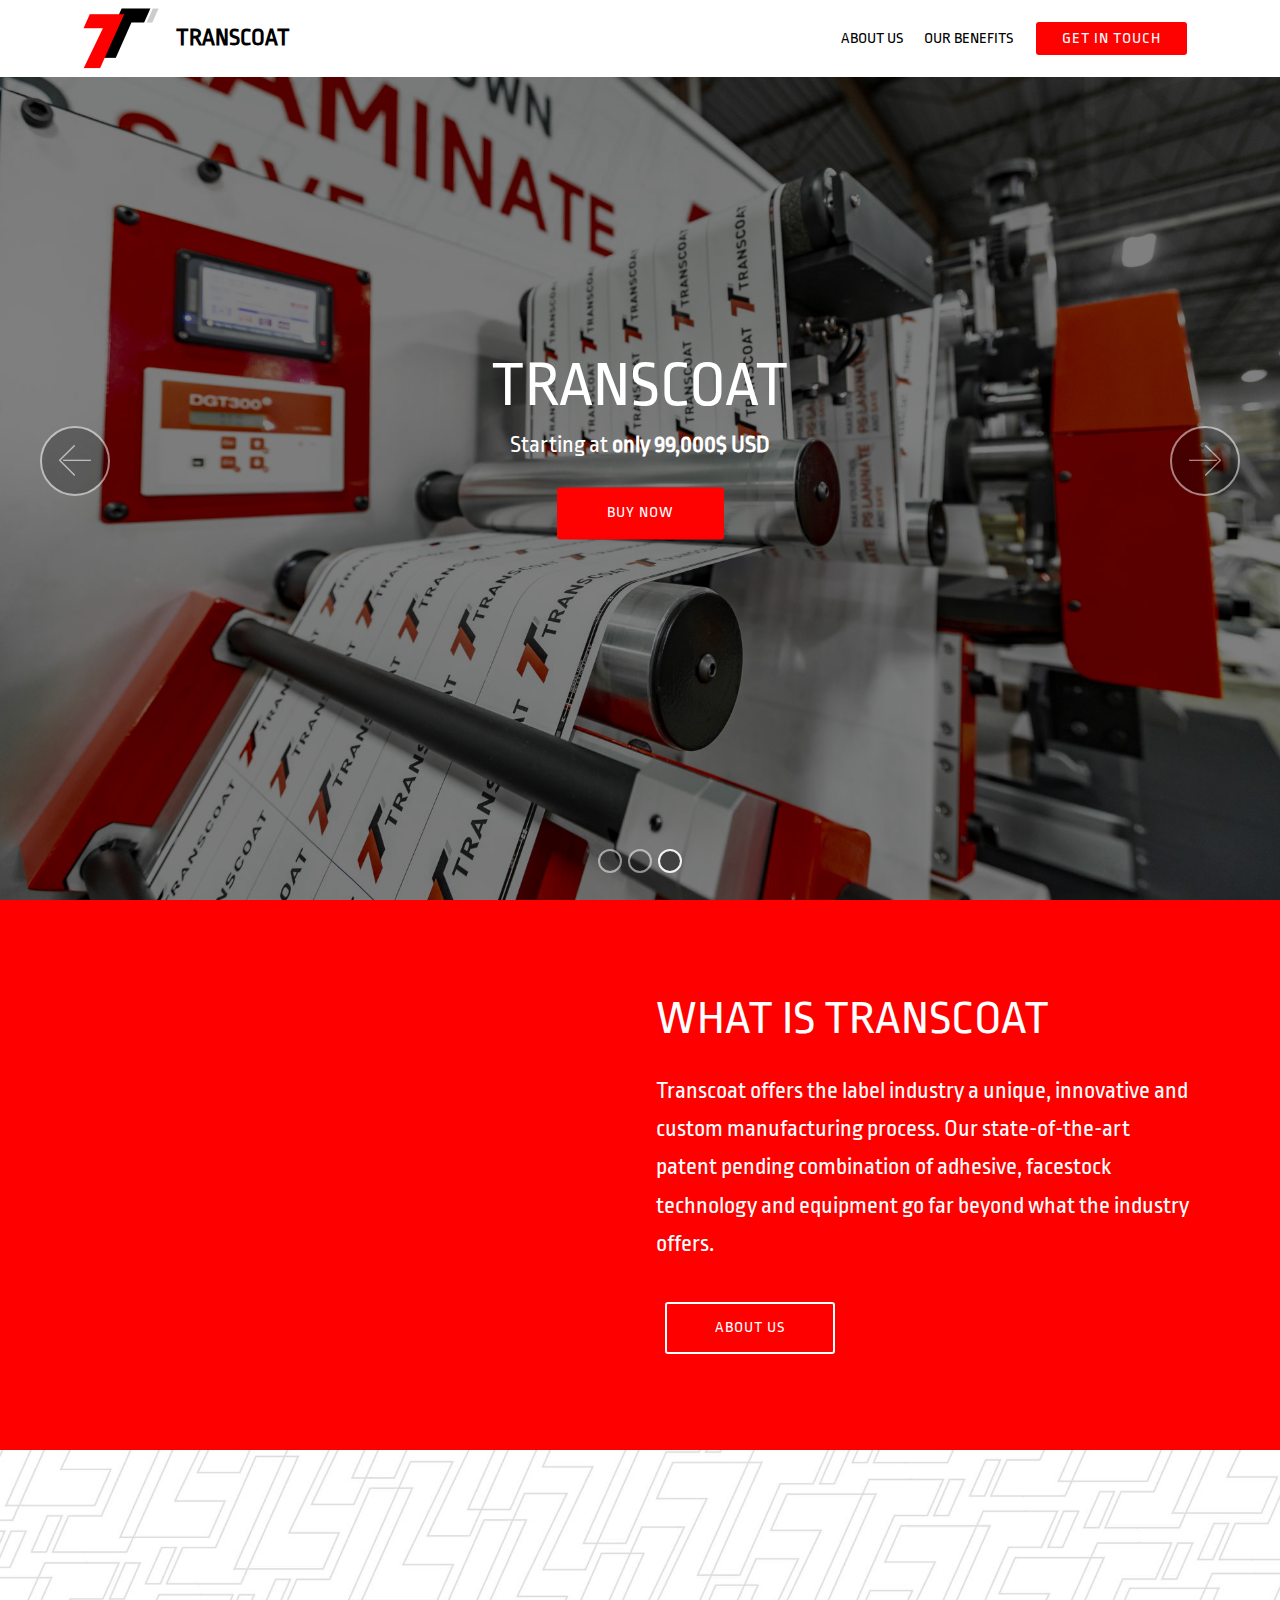
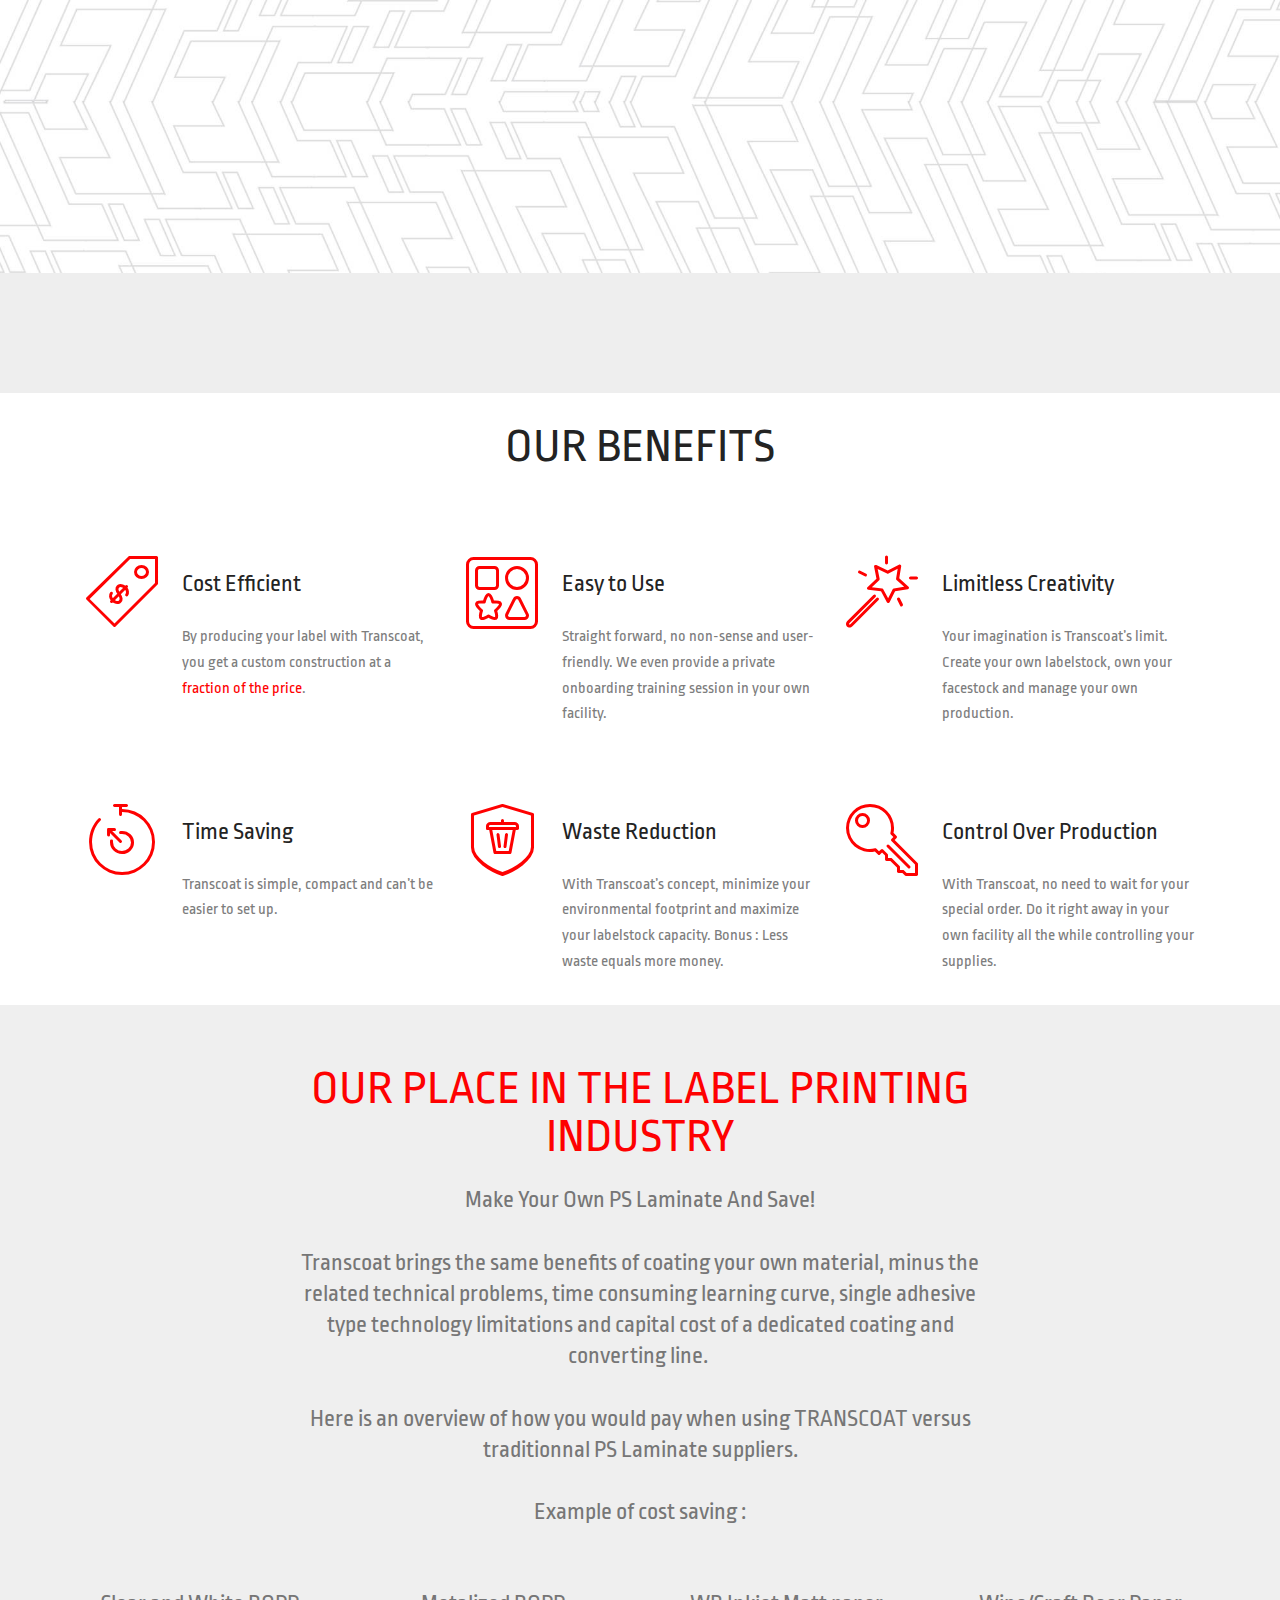
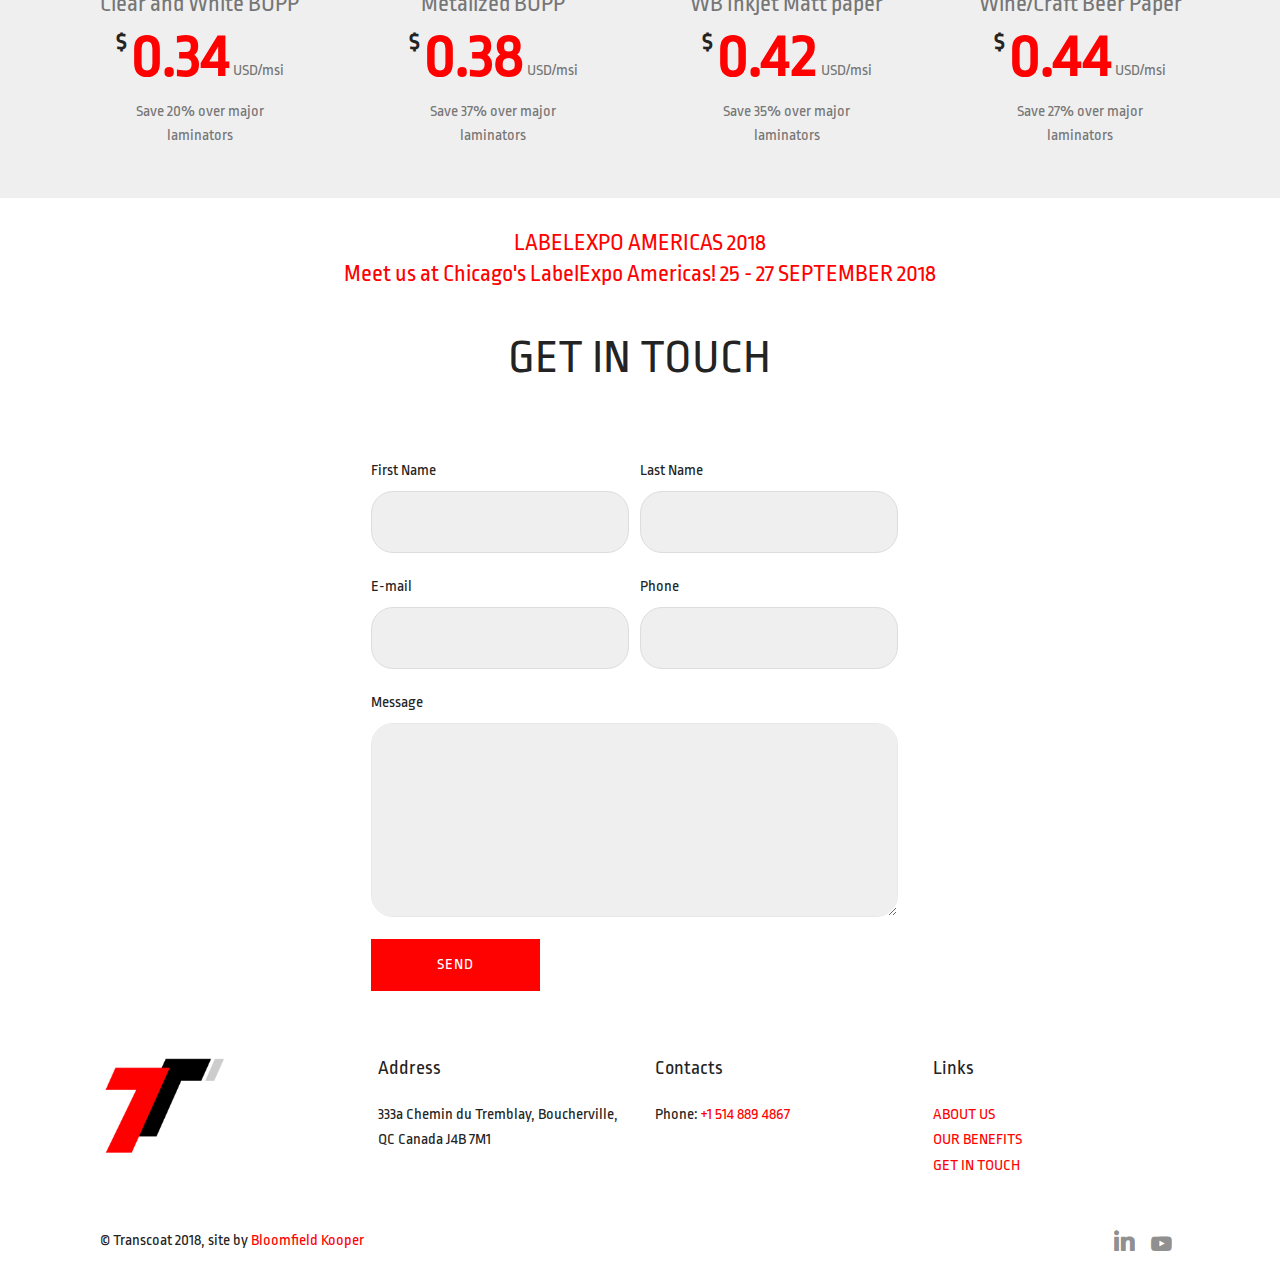
<file: index.html>
<!DOCTYPE html>
<html  >
<head>
  
  <meta charset="UTF-8">
  <meta http-equiv="X-UA-Compatible" content="IE=edge">
  
  <meta name="viewport" content="width=device-width, initial-scale=1, minimum-scale=1">
  <link rel="shortcut icon" href="assets/images/transcoat-logo-rgb-166x122.png" type="image/x-icon">
  <meta name="description" content="Transcoat offers the label industry a unique, innovative and custom manufacturing process. Our state-of-the-art patent pending combination of adhesive, facestock technology and equipment go far beyond what the industry offers.">
  
  <title>Transcoat.ca | Make your own PS laminate and save!</title>
  <link rel="stylesheet" href="assets/font-awesome/css/font-awesome.css">
  <link rel="stylesheet" href="assets/web/assets/mobirise-icons/mobirise-icons.css">
  <link rel="stylesheet" href="assets/icon54/style.css">
  <link rel="stylesheet" href="assets/icon54-v3/style.css">
  <link rel="stylesheet" href="assets/tether/tether.min.css">
  <link rel="stylesheet" href="assets/soundcloud-plugin/style.css">
  <link rel="stylesheet" href="assets/bootstrap/css/bootstrap.min.css">
  <link rel="stylesheet" href="assets/bootstrap/css/bootstrap-grid.min.css">
  <link rel="stylesheet" href="assets/bootstrap/css/bootstrap-reboot.min.css">
  <link rel="stylesheet" href="assets/socicon/css/styles.css">
  <link rel="stylesheet" href="assets/dropdown/css/style.css">
  <link rel="stylesheet" href="assets/theme/css/style.css">
  <link rel="stylesheet" href="assets/mobirise/css/mbr-additional.css" type="text/css">
  
  
  
</head>
<body>

<!-- Google Analytics -->
<!-- Global site tag (gtag.js) - Google Analytics -->
<script async src="https://www.googletagmanager.com/gtag/js?id=UA-123438941-1"></script>
<script>
  window.dataLayer = window.dataLayer || [];
  function gtag(){dataLayer.push(arguments);}
  gtag('js', new Date());

  gtag('config', 'UA-123438941-1');
</script>
<!-- /Google Analytics -->


  <section class="menu cid-qZiXEz3DbF" once="menu" id="menu2-0">

    

    <nav class="navbar navbar-expand beta-menu navbar-dropdown align-items-center navbar-fixed-top navbar-toggleable-sm">
        <button class="navbar-toggler navbar-toggler-right" type="button" data-toggle="collapse" data-target="#navbarSupportedContent" aria-controls="navbarSupportedContent" aria-expanded="false" aria-label="Toggle navigation">
            <div class="hamburger">
                <span></span>
                <span></span>
                <span></span>
                <span></span>
            </div>
        </button>
        <div class="menu-logo">
            <div class="navbar-brand">
                <span class="navbar-logo">
                    <a href="http://www.transcoat.ca">
                        <img src="assets/images/transcoat-logo-rgb-166x122.png" alt="Mobirise" title="" style="height: 3.8rem;">
                    </a>
                </span>
                <span class="navbar-caption-wrap"><a class="navbar-caption text-black display-5" href="index.html">
                        TRANSCOAT</a></span>
            </div>
        </div>
        <div class="collapse navbar-collapse" id="navbarSupportedContent">
            <ul class="navbar-nav nav-dropdown" data-app-modern-menu="true"><li class="nav-item">
                    <a class="nav-link link text-black display-4" href="Aboutus.html">
                        ABOUT US</a>
                </li>
                <li class="nav-item">
                    <a class="nav-link link text-black display-4" href="index.html#content4-h">
                        OUR BENEFITS</a>
                </li></ul>
            <div class="navbar-buttons mbr-section-btn"><a class="btn btn-sm btn-primary display-4" href="index.html#form3-21">
                    
                    GET IN TOUCH</a></div>
        </div>
    </nav>
</section>

<section class="carousel slide cid-qZpkeHeVqN" data-interval="false" id="slider1-10">

    

    <div class="full-screen"><div class="mbr-slider slide carousel" data-pause="true" data-keyboard="false" data-ride="false" data-interval="false"><ol class="carousel-indicators"><li data-app-prevent-settings="" data-target="#slider1-10" data-slide-to="0"></li><li data-app-prevent-settings="" data-target="#slider1-10" data-slide-to="1"></li><li data-app-prevent-settings="" data-target="#slider1-10" class=" active" data-slide-to="2"></li></ol><div class="carousel-inner" role="listbox"><div class="carousel-item slider-fullscreen-image" data-bg-video-slide="false" style="background-image: url(assets/images/poc-1038-2000x1333.jpg);"><div class="container container-slide"><div class="image_wrapper"><div class="mbr-overlay"></div><img src="assets/images/poc-1038-2000x1333.jpg"><div class="carousel-caption justify-content-center"><div class="col-10 align-center"><h2 class="mbr-fonts-style display-1">TRANSCOAT</h2><p class="lead mbr-text mbr-fonts-style display-5">Make Your Own PS Laminate And Save!<br>( Patent <strong>Pending</strong> )</p><div class="mbr-section-btn" buttons="0"><a class="btn btn-success display-4" href="index.html#header7-29">DISCOVER OUR PROCESS</a> </div></div></div></div></div></div><div class="carousel-item slider-fullscreen-image" data-bg-video-slide="false" style="background-image: url(assets/images/transcoat-pslaminate-chicago-labelexpo-2000x1334.jpg);"><div class="container container-slide"><div class="image_wrapper"><div class="mbr-overlay"></div><img src="assets/images/transcoat-pslaminate-chicago-labelexpo-2000x1334.jpg"><div class="carousel-caption justify-content-center"><div class="col-10 align-center"><h2 class="mbr-fonts-style display-1">LABELEXPO AMERICAS 2018</h2><p class="lead mbr-text mbr-fonts-style display-5">Meet us at Chicago's LabelExpo Americas!<br>25 - 27 SEPTEMBER 2018<br></p><div class="mbr-section-btn" buttons="0"><a class="btn btn-primary display-4" href="index.html#form3-21">MAKE AN APPOINTMENT</a> </div></div></div></div></div></div><div class="carousel-item slider-fullscreen-image active" data-bg-video-slide="false" style="background-image: url(assets/images/poc-990-2000x1333.jpg);"><div class="container container-slide"><div class="image_wrapper"><div class="mbr-overlay"></div><img src="assets/images/poc-990-2000x1333.jpg"><div class="carousel-caption justify-content-center"><div class="col-10 align-center"><h2 class="mbr-fonts-style display-1">TRANSCOAT</h2><p class="lead mbr-text mbr-fonts-style display-5">Starting at <strong>only 99,000$ USD</strong></p><div class="mbr-section-btn" buttons="0"><a class="btn display-4 btn-primary" href="index.html#form3-21">BUY NOW</a> </div></div></div></div></div></div></div><a data-app-prevent-settings="" class="carousel-control carousel-control-prev" role="button" data-slide="prev" href="#slider1-10"><span aria-hidden="true" class="mbri-left mbr-iconfont"></span><span class="sr-only">Previous</span></a><a data-app-prevent-settings="" class="carousel-control carousel-control-next" role="button" data-slide="next" href="#slider1-10"><span aria-hidden="true" class="mbri-right mbr-iconfont"></span><span class="sr-only">Next</span></a></div></div>

</section>

<section class="header7 cid-r2ShIogsSh" id="header7-2n">

    

    

    <div class="container">
        <div class="media-container-row">

            <div class="media-content align-right">
                <h1 class="mbr-section-title mbr-white pb-3 mbr-fonts-style display-2">WHAT IS TRANSCOAT</h1>
                <div class="mbr-section-text mbr-white pb-3">
                    <p class="mbr-text mbr-fonts-style display-5">
                        Transcoat offers the label industry a unique, innovative and custom manufacturing process. Our state-of-the-art patent pending combination of adhesive, facestock technology and equipment go far beyond what the industry offers.
                    </p>
                </div>
                <div class="mbr-section-btn"><a class="btn btn-md btn-white-outline display-4" href="Aboutus.html#testimonials1-1m">ABOUT US</a></div>
            </div>

            <div class="mbr-figure" style="width: 100%;"><iframe class="mbr-embedded-video" src="https://www.youtube.com/embed/CmfjO8oHnT4?rel=0&amp;amp;showinfo=0&amp;autoplay=0&amp;loop=0" width="1280" height="720" frameborder="0" allowfullscreen></iframe></div>

        </div>
    </div>
</section>

<section class="header7 cid-r09prKQz5b mbr-parallax-background" id="header7-29">

    

    

    <div class="container">
        <div class="media-container-row">

            <div class="media-content align-right">
                <h1 class="mbr-section-title mbr-white pb-3 mbr-fonts-style display-1">OUR PROCESS</h1>
                <div class="mbr-section-text mbr-white pb-3">
                    <p class="mbr-text mbr-fonts-style display-5">
                        Transcoat’s technology lets your imagination dictate your material construction design and production process. Set up in your very own facility, Transcoat offers a custom, out of the box and competitive solution designed at building your personalized PS Laminates while saving cost and time ( PATENT PENDING ).
                    </p>
                </div>
                
            </div>

            <div class="mbr-figure" style="width: 105%;"><iframe class="mbr-embedded-video" src="https://www.youtube.com/embed/4tag-1X-xmY?rel=0&amp;amp;showinfo=0&amp;autoplay=0&amp;loop=0" width="1280" height="720" frameborder="0" allowfullscreen></iframe></div>

        </div>
    </div>
</section>

<section class="mbr-section content4 cid-qZp42gbbsb" id="content4-h">

    

    <div class="container">
        <div class="media-container-row">
            <div class="title col-12 col-md-8">
                <h2 class="align-center pb-3 mbr-fonts-style display-2">
                    OUR BENEFITS</h2>
                
                
            </div>
        </div>
    </div>
</section>

<section class="features7 cid-qZooVRybXc" id="features7-b">
    
    

    
    <div class="container">
        <div class="row justify-content-center">

            <div class="card p-3 col-12 col-md-6 col-lg-4">
                <div class="media">
                    <div class="card-img pr-2">
                        <span class="mbr-iconfont icon54-v1-price-tag1" style="color: rgb(254, 1, 1); fill: rgb(254, 1, 1);"></span>
                    </div>
                    <div class="card-box media-body">
                        <h4 class="card-title py-3 mbr-fonts-style display-5">Cost Efficient</h4>
                        <p class="mbr-text mbr-fonts-style display-7">By producing your label with Transcoat, you get a custom construction at a <a href="index.html#pricing-tables2-20">fraction of the price</a>.<br></p>
                    </div>
                </div>
            </div>

            <div class="card p-3 col-12 col-md-6 col-lg-4">
                <div class="media"> 
                    <div class="card-img pr-2">
                        <span class="mbr-iconfont icon54-v3-form-toy" style="color: rgb(254, 1, 1); fill: rgb(254, 1, 1);"></span>
                    </div>
                    <div class="card-box media-body">
                        <h4 class="card-title py-3 mbr-fonts-style display-5">Easy to Use</h4>
                        <p class="mbr-text mbr-fonts-style display-7">Straight forward, no non-sense and user-friendly. We even provide a private onboarding training session in your own facility.<br></p>
                    </div>
                </div>
            </div>

            <div class="card p-3 col-12 col-md-6 col-lg-4">
                <div class="media">
                    <div class="card-img pr-2">
                        <span class="mbr-iconfont mbri-magic-stick" style="color: rgb(254, 1, 1); fill: rgb(254, 1, 1);"></span>
                    </div>
                    <div class="media-body card-box">
                        <h4 class="card-title py-3 mbr-fonts-style display-5">Limitless Creativity</h4>
                        <p class="mbr-text mbr-fonts-style display-7">Your imagination is Transcoat’s limit. Create your own labelstock, own your facestock and manage your own production.<br></p>
                    </div>
                </div>
            </div>

            
        </div>
    </div>
</section>

<section class="features7 cid-qZpbvSJt8g" id="features7-r">
    
    

    
    <div class="container">
        <div class="row justify-content-center">

            <div class="card p-3 col-12 col-md-6 col-lg-4">
                <div class="media">
                    <div class="card-img pr-2">
                        <span class="mbr-iconfont mbri-timer" style="color: rgb(254, 1, 1); fill: rgb(254, 1, 1);"></span>
                    </div>
                    <div class="card-box media-body">
                        <h4 class="card-title py-3 mbr-fonts-style display-5">Time Saving</h4>
                        <p class="mbr-text mbr-fonts-style display-7">Transcoat is simple, compact and can’t be easier to set up.<br></p>
                    </div>
                </div>
            </div>

            <div class="card p-3 col-12 col-md-6 col-lg-4">
                <div class="media"> 
                    <div class="card-img pr-2">
                        <span class="mbr-iconfont icon54-v1-trash-protection" style="color: rgb(254, 1, 1); fill: rgb(254, 1, 1);"></span>
                    </div>
                    <div class="card-box media-body">
                        <h4 class="card-title py-3 mbr-fonts-style display-5">Waste Reduction</h4>
                        <p class="mbr-text mbr-fonts-style display-7">With Transcoat’s concept, minimize your environmental footprint and maximize your labelstock capacity. Bonus : Less waste equals more money.<br></p>
                    </div>
                </div>
            </div>

            <div class="card p-3 col-12 col-md-6 col-lg-4">
                <div class="media">
                    <div class="card-img pr-2">
                        <span class="mbr-iconfont icon54-v1-key-22" style="color: rgb(254, 1, 1); fill: rgb(254, 1, 1);"></span>
                    </div>
                    <div class="media-body card-box">
                        <h4 class="card-title py-3 mbr-fonts-style display-5">Control Over Production</h4>
                        <p class="mbr-text mbr-fonts-style display-7">With Transcoat, no need to wait for your special order. Do it right away in your own facility all the while controlling your supplies.<br></p>
                    </div>
                </div>
            </div>

            
        </div>
    </div>
</section>

<section class="mbr-section content4 cid-qZX7ulR0GO" id="content4-1y">

    

    <div class="container">
        <div class="media-container-row">
            <div class="title col-12 col-md-8">
                <h2 class="align-center pb-3 mbr-fonts-style display-2">OUR PLACE IN THE LABEL PRINTING INDUSTRY</h2>
                <h3 class="mbr-section-subtitle align-center mbr-light mbr-fonts-style display-5"><div>Make Your Own PS Laminate And Save!</div><div><br></div><div>Transcoat brings the same benefits of coating your own material, minus the related technical problems, time consuming learning curve, single adhesive type technology limitations and capital cost of a dedicated coating and converting line.&nbsp;</div><div><br></div><div>Here is an overview of how you would pay when using TRANSCOAT versus traditionnal PS Laminate suppliers.</div><br><div>Example of cost saving :</div></h3>
                
            </div>
        </div>
    </div>
</section>

<section class="cid-qZX877pk9s" id="pricing-tables2-20">

    

    

    <div class="container">
        <div class="media-container-row">

            <div class="plan col-12 mx-2 my-2 justify-content-center col-lg-3">
                <div class="plan-header text-center pt-5">
                    <h3 class="plan-title mbr-fonts-style display-5">Clear and White BOPP</h3>
                    <div class="plan-price">
                        <span class="price-value mbr-fonts-style display-5">
                            $
                        </span>
                        <span class="price-figure mbr-fonts-style display-1">
                            0.34</span>
                        <small class="price-term mbr-fonts-style display-7">USD/msi</small>
                    </div>
                </div>
                <div class="plan-body">
                    <div class="plan-list align-center">
                        <ul class="list-group list-group-flush mbr-fonts-style display-7">
                            <li class="list-group-item">Save 20% over major laminators</li>
                        </ul>
                    </div>
                    
                </div>
            </div>

            <div class="plan col-12 mx-2 my-2 justify-content-center col-lg-3">
                <div class="plan-header text-center pt-5">
                    <h3 class="plan-title mbr-fonts-style display-5">
                        Metalized BOPP</h3>
                    <div class="plan-price">
                        <span class="price-value mbr-fonts-style display-5">
                            $
                        </span>
                        <span class="price-figure mbr-fonts-style display-1">
                            0.38</span>
                        <small class="price-term mbr-fonts-style display-7">
                            USD/msi</small>
                    </div>
                </div>
                <div class="plan-body">
                    <div class="plan-list align-center">
                        <ul class="list-group list-group-flush mbr-fonts-style display-7">
                            <li class="list-group-item">Save 37% over major laminators</li>
                        </ul>
                    </div>
                    
                </div>
            </div>

            <div class="plan col-12 mx-2 my-2 justify-content-center col-lg-3">
                <div class="plan-header text-center pt-5">
                    <h3 class="plan-title mbr-fonts-style display-5">WB Inkjet Matt paper</h3>
                    <div class="plan-price">
                        <span class="price-value mbr-fonts-style display-5">
                            $
                        </span>
                        <span class="price-figure mbr-fonts-style display-1">0.42</span>
                        <small class="price-term mbr-fonts-style display-7">
                            USD/msi</small>
                    </div>
                </div>
                <div class="plan-body">
                    <div class="plan-list align-center">
                        <ul class="list-group list-group-flush mbr-fonts-style display-7">
                            <li class="list-group-item">Save 35% over major laminators</li>
                        </ul>
                    </div>
                    
                </div>
            </div>

            <div class="plan col-12 mx-2 my-2 justify-content-center col-lg-3">
                <div class="plan-header text-center pt-5">
                    <h3 class="plan-title mbr-fonts-style display-5">Wine/Craft Beer Paper</h3>
                    <div class="plan-price">
                        <span class="price-value mbr-fonts-style display-5">
                            $
                        </span>
                        <span class="price-figure mbr-fonts-style display-1">
                            0.44</span>
                        <small class="price-term mbr-fonts-style display-7">
                            USD/msi</small>
                    </div>
                </div>
                <div class="plan-body">
                    <div class="plan-list align-center">
                        <ul class="list-group list-group-flush mbr-fonts-style display-7">
                            <li class="list-group-item">Save 27% over major laminators</li>
                        </ul>
                    </div>
                    
                </div>
            </div>

        </div>
    </div>
</section>

<section class="mbr-section content4 cid-r0CySTKwqT" id="content4-2a">

    

    <div class="container">
        <div class="media-container-row">
            <div class="title col-12 col-md-8">
                
                <h3 class="mbr-section-subtitle align-center mbr-light mbr-fonts-style display-5">LABELEXPO AMERICAS 2018<br>Meet us at Chicago's LabelExpo Americas! 25 - 27 SEPTEMBER 2018</h3>
                
            </div>
        </div>
    </div>
</section>

<section class="cid-qZYlFUtv3s" id="form3-21">

    

    
    <div class="container-fluid">
        <div class="row justify-content-center">
            <div class="form-1 col-md-10 col-lg-8" data-form-type="formoid">
                <h1 class="mbr-fonts-style mbr-section-title align-center display-2">GET IN TOUCH</h1>
                <div data-form-alert="" hidden="">Thanks for filling out the form!</div>
                <form class="mbr-form" action="https://mobirise.com/" method="post" data-form-title="My Mobirise Form"><input type="hidden" name="email" data-form-email="true" value="yWnp1+igks6M/5rPTnwlo3KcvNE6utcN9oW0+VxH2OZjLXoWkeSIZ58Sqc6/jeKS18Z3bgTh73ila8cWL2RTRfI1HiA800/SjqTjGc9UdAPixGtDLrTC8cjuvRdogAeD">
                    <div class="row input-main">
                        <div class="col-md-5 col-lg-4 input-wrap" data-for="firstname">
                            <label class="form-label-outside mbr-fonts-style display-7" for="form-1-firstname">First Name</label>
                            <input type="text" class="field display-7" name="firstname" data-form-field="First Name" required="" id="firstname-form3-21">
                        </div>
                        <div class="col-md-5 col-lg-4 input-wrap" data-for="lastname">
                            <label class="form-label-outside mbr-fonts-style display-7" for="form-1-lastname">Last Name</label>
                            <input type="text" class="field display-7" name="lastname" data-form-field="Last Name" required="" id="lastname-form3-21">
                        </div>
                    </div>
                    <div class="row input-main">
                        <div class="col-md-5 col-lg-4 input-wrap" data-for="email">
                            <label class="form-label-outside mbr-fonts-style display-7" for="form-1-email">E-mail</label>
                            <input type="email" class="field display-7" name="email" data-form-field="Email" required="" id="email-form3-21">
                        </div>
                        <div class=" col-md-5 col-lg-4 input-wrap" data-for="phone">
                            <label class="form-label-outside mbr-fonts-style display-7" for="form-1-phone">Phone</label>
                            <input type="text" class="field display-7" name="phone" data-form-field="Phone" id="phone-form3-21">
                        </div>
                    </div>
                    <div class="row input-main">
                        <div class="col-md-10 col-lg-8 form-group" data-for="message">
                            <label class="form-label-outside mbr-fonts-style display-7" for="form-1-message">Message</label>
                            <textarea type="text" class="form-control display-7" name="message" rows="7" data-form-field="Message" id="message-form3-21"></textarea>
                        </div>
                    </div>
                    <div class="row input-main">
                        <div class="col-md-10 col-lg-8 btn-row">
                            <span class="input-group-btn"><button href="#" type="submit" class="btn btn-form btn-primary display-4">SEND</button></span>
                        </div>
                    </div>
                </form>
            </div>
        </div>
   </div>
</section>

<section class="cid-r0434lMozx" id="footer1-26">

    

    

    <div class="container">
        <div class="media-container-row content text-white">
            <div class="col-12 col-md-3">
                <div class="media-wrap">
                    <a href="index.html">
                        <img src="assets/images/transcoat-logo-rgb-192x141.png" alt="Mobirise" title="">
                    </a>
                </div>
            </div>
            <div class="col-12 col-md-3 mbr-fonts-style display-7">
                <h5 class="pb-3">
                    Address
                </h5>
                <p class="mbr-text">333a Chemin du Tremblay, Boucherville, QC Canada J4B 7M1</p>
            </div>
            <div class="col-12 col-md-3 mbr-fonts-style display-7">
                <h5 class="pb-3">
                    Contacts
                </h5>
                <p class="mbr-text">Phone: <a href="tel:+1-514-889-4867">+1 514 889 4867 </a>&nbsp; &nbsp; &nbsp; &nbsp; &nbsp; &nbsp; &nbsp; &nbsp; &nbsp; &nbsp;<br><br></p>
            </div>
            <div class="col-12 col-md-3 mbr-fonts-style display-7">
                <h5 class="pb-3">
                    Links
                </h5>
                <p class="mbr-text"><a class="text-primary" href="Aboutus.html#testimonials1-1m">ABOUT US</a>&nbsp;<br><a class="text-success" href="index.html#content4-h">OUR BENEFITS</a><br><a class="text-primary" href="index.html#form3-21">GET IN TOUCH</a></p>
            </div>
        </div>
        <div class="footer-lower">
            <div class="media-container-row">
                <div class="col-sm-12">
                    <hr>
                </div>
            </div>
            <div class="media-container-row mbr-white">
                <div class="col-sm-6 copyright">
                    <p class="mbr-text mbr-fonts-style display-7">
                        © Transcoat 2018, site by <a href="https://www.bloomfieldkooper.com/" target="_blank">Bloomfield Kooper</a>
                    </p>
                </div>
                <div class="col-md-6">
                    <div class="social-list align-right">
                        <div class="soc-item">
                            <a href="https://www.linkedin.com/company/transcoat/" target="_blank">
                                <span class="mbr-iconfont mbr-iconfont-social socicon-linkedin socicon" style="color: rgb(35, 35, 35); fill: rgb(35, 35, 35);"></span>
                            </a>
                        </div>
                        <div class="soc-item">
                            <a href="https://www.youtube.com/channel/UCa4ZGCIi6oppW1UthWbOmMw" target="_blank">
                                <span class="mbr-iconfont mbr-iconfont-social fa-youtube-play fa" style="color: rgb(35, 35, 35); fill: rgb(35, 35, 35);"></span>
                            </a>
                        </div>
                        
                        
                        
                        
                    </div>
                </div>
            </div>
        </div>
    </div>
</section>


  <script src="assets/web/assets/jquery/jquery.min.js"></script>
  <script src="assets/popper/popper.min.js"></script>
  <script src="assets/tether/tether.min.js"></script>
  <script src="assets/bootstrap/js/bootstrap.min.js"></script>
  <script src="assets/smoothscroll/smooth-scroll.js"></script>
  <script src="assets/parallax/jarallax.min.js"></script>
  <script src="assets/dropdown/js/script.min.js"></script>
  <script src="assets/touchswipe/jquery.touch-swipe.min.js"></script>
  <script src="assets/bootstrapcarouselswipe/bootstrap-carousel-swipe.js"></script>
  <script src="assets/ytplayer/jquery.mb.ytplayer.min.js"></script>
  <script src="assets/vimeoplayer/jquery.mb.vimeo_player.js"></script>
  <script src="assets/theme/js/script.js"></script>
  <script src="assets/slidervideo/script.js"></script>
  <script src="assets/formoid/formoid.min.js"></script>
  
  
</body>
</html>
</file>
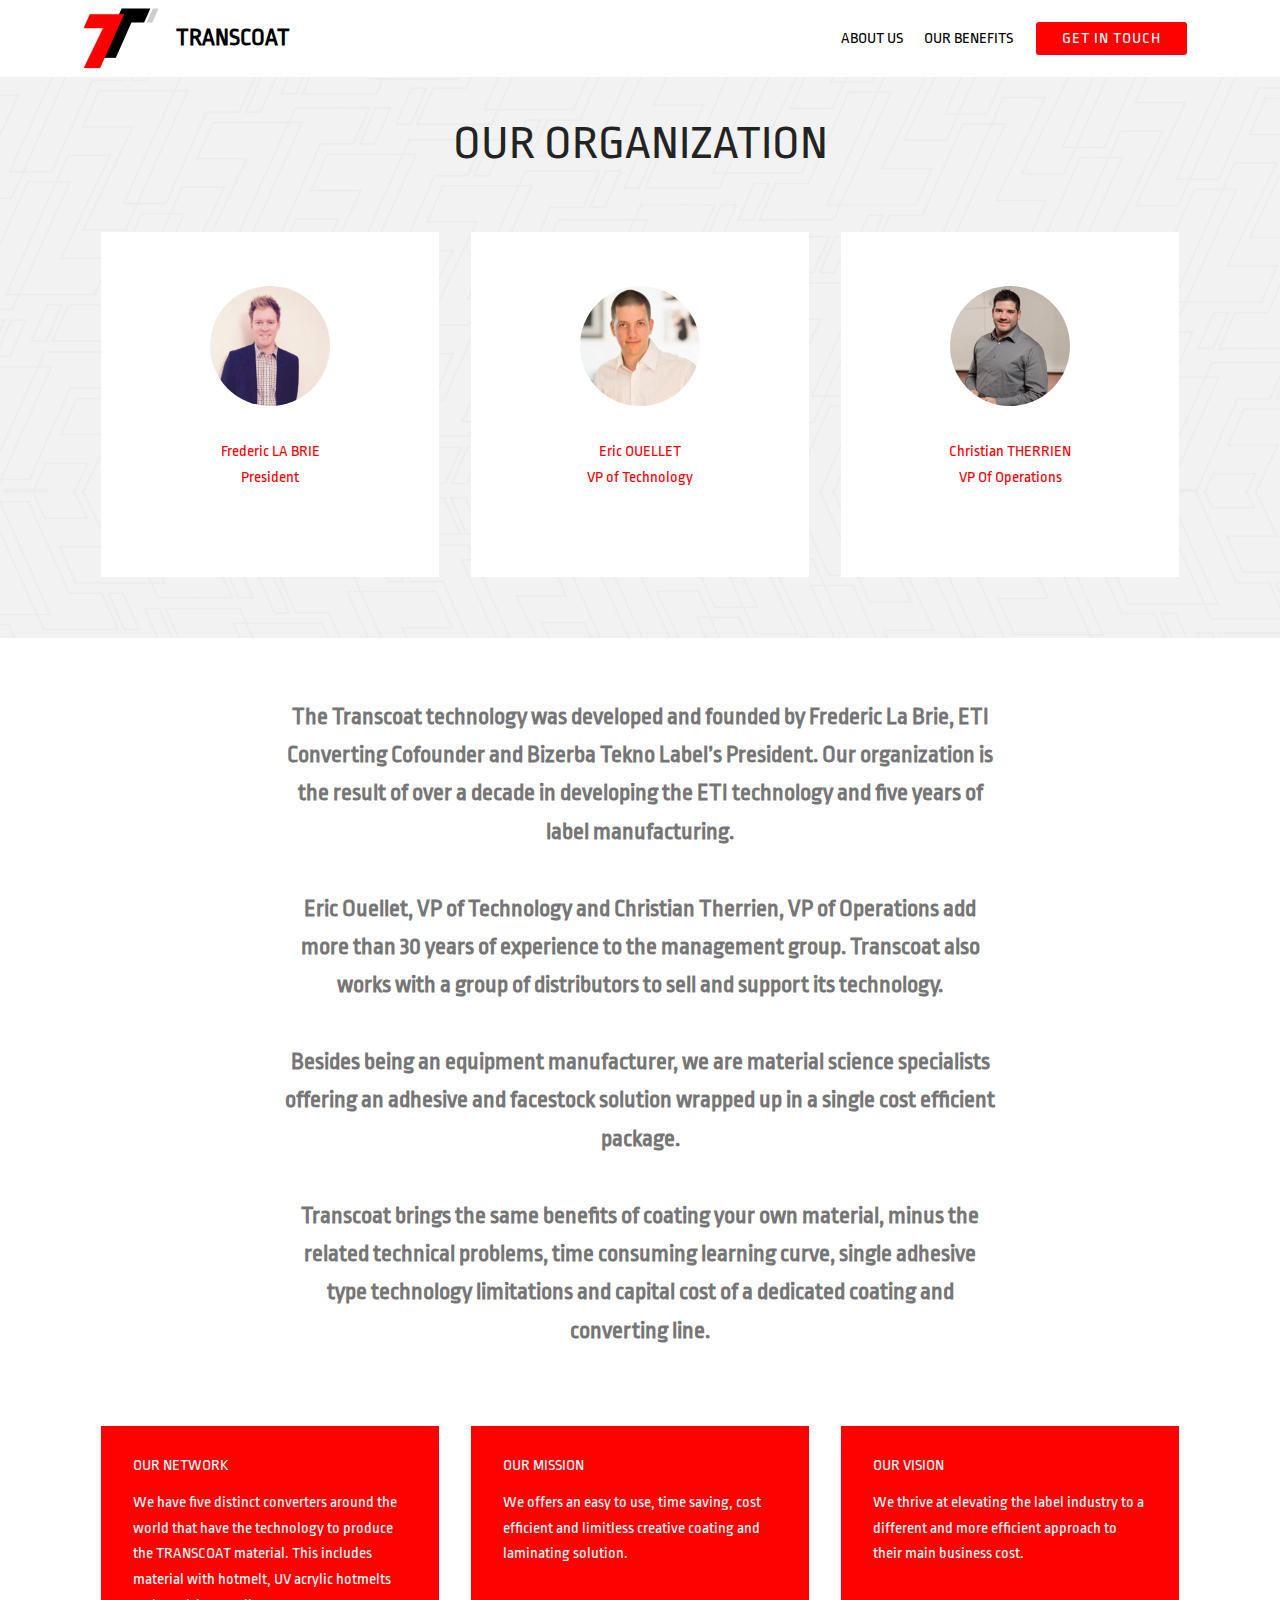
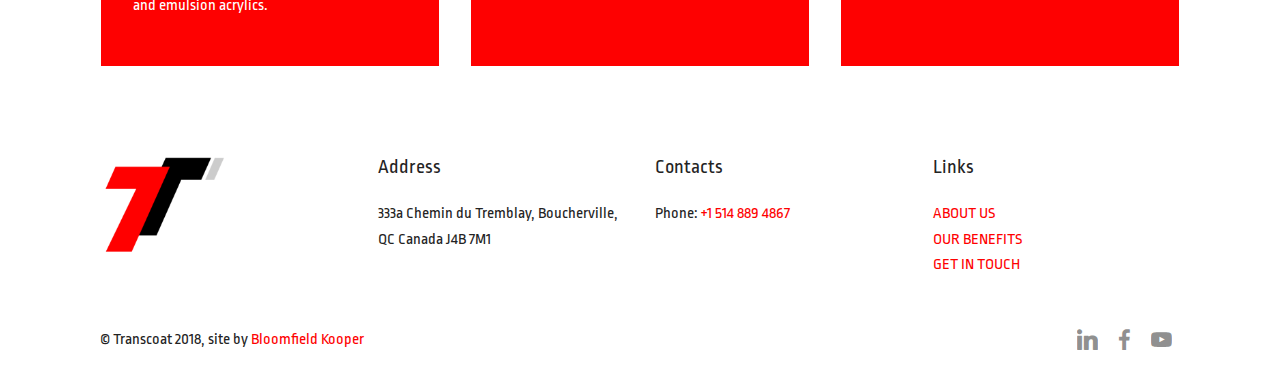
<file: Aboutus.html>
<!DOCTYPE html>
<html  >
<head>
  
  <meta charset="UTF-8">
  <meta http-equiv="X-UA-Compatible" content="IE=edge">
  
  <meta name="viewport" content="width=device-width, initial-scale=1, minimum-scale=1">
  <link rel="shortcut icon" href="assets/images/transcoat-logo-rgb-166x122.png" type="image/x-icon">
  <meta name="description" content="Transcoat brings the same benefits of coating your own material, minus the related technical problems, time consuming learning curve, single adhesive type technology limitations and capital cost of a dedicated coating and converting line.">
  
  <title>Transcoat.ca | ABOUT US</title>
  <link rel="stylesheet" href="assets/tether/tether.min.css">
  <link rel="stylesheet" href="assets/bootstrap/css/bootstrap.min.css">
  <link rel="stylesheet" href="assets/bootstrap/css/bootstrap-grid.min.css">
  <link rel="stylesheet" href="assets/bootstrap/css/bootstrap-reboot.min.css">
  <link rel="stylesheet" href="assets/soundcloud-plugin/style.css">
  <link rel="stylesheet" href="assets/dropdown/css/style.css">
  <link rel="stylesheet" href="assets/socicon/css/styles.css">
  <link rel="stylesheet" href="assets/theme/css/style.css">
  <link rel="stylesheet" href="assets/mobirise/css/mbr-additional.css" type="text/css">
  
  
  
</head>
<body>

<!-- Google Analytics -->
<!-- Global site tag (gtag.js) - Google Analytics -->
<script async src="https://www.googletagmanager.com/gtag/js?id=UA-123438941-1"></script>
<script>
  window.dataLayer = window.dataLayer || [];
  function gtag(){dataLayer.push(arguments);}
  gtag('js', new Date());

  gtag('config', 'UA-123438941-1');
</script>
<!-- /Google Analytics -->


  <section class="menu cid-qZiXEz3DbF" once="menu" id="menu2-5">

    

    <nav class="navbar navbar-expand beta-menu navbar-dropdown align-items-center navbar-fixed-top navbar-toggleable-sm">
        <button class="navbar-toggler navbar-toggler-right" type="button" data-toggle="collapse" data-target="#navbarSupportedContent" aria-controls="navbarSupportedContent" aria-expanded="false" aria-label="Toggle navigation">
            <div class="hamburger">
                <span></span>
                <span></span>
                <span></span>
                <span></span>
            </div>
        </button>
        <div class="menu-logo">
            <div class="navbar-brand">
                <span class="navbar-logo">
                    <a href="http://www.transcoat.ca">
                        <img src="assets/images/transcoat-logo-rgb-166x122.png" alt="Mobirise" title="" style="height: 3.8rem;">
                    </a>
                </span>
                <span class="navbar-caption-wrap"><a class="navbar-caption text-black display-5" href="index.html">
                        TRANSCOAT</a></span>
            </div>
        </div>
        <div class="collapse navbar-collapse" id="navbarSupportedContent">
            <ul class="navbar-nav nav-dropdown" data-app-modern-menu="true"><li class="nav-item">
                    <a class="nav-link link text-black display-4" href="Aboutus.html">
                        ABOUT US</a>
                </li>
                <li class="nav-item">
                    <a class="nav-link link text-black display-4" href="index.html#content4-h">
                        OUR BENEFITS</a>
                </li></ul>
            <div class="navbar-buttons mbr-section-btn"><a class="btn btn-sm btn-primary display-4" href="index.html#form3-21">
                    
                    GET IN TOUCH</a></div>
        </div>
    </nav>
</section>

<section class="testimonials1 cid-qZGgmEfOOp" id="testimonials1-1m">

    

    <div class="mbr-overlay" style="opacity: 0.8; background-color: rgb(239, 239, 239);">
    </div>
    <div class="container">
        <div class="media-container-row">
            <div class="title col-12 align-center">
                <h2 class="pb-3 mbr-fonts-style display-2">OUR ORGANIZATION</h2>
                
            </div>
        </div>
    </div>

    <div class="container pt-3 mt-2">
        <div class="media-container-row">
            <div class="mbr-testimonial p-3 align-center col-12 col-md-6 col-lg-4">
                <div class="panel-item p-3">
                    <div class="card-block">
                        <div class="testimonial-photo">
                            <img src="assets/images/0-240x240.jpg" alt="" title="">
                        </div>
                        <p class="mbr-text mbr-fonts-style display-7">
                           Frederic LA BRIE<br>President</p>
                    </div>
                    <div class="card-footer">
                        
                        
                    </div>
                </div>
            </div>

            <div class="mbr-testimonial p-3 align-center col-12 col-md-6 col-lg-4">
                <div class="panel-item p-3">
                    <div class="card-block">
                        <div class="testimonial-photo">
                            <img src="assets/images/eric-240x240.jpg" alt="" title="">
                        </div>
                        <p class="mbr-text mbr-fonts-style display-7">
                           Eric OUELLET<br>VP of Technology</p>
                    </div>
                    <div class="card-footer">
                        
                        
                    </div>
                </div>
            </div>

            <div class="mbr-testimonial p-3 align-center col-12 col-md-6 col-lg-4">
                <div class="panel-item p-3">
                    <div class="card-block">
                        <div class="testimonial-photo">
                            <img src="assets/images/christian-240x240.jpg" alt="" title="">
                        </div>
                        <p class="mbr-text mbr-fonts-style display-7">
                           Christian THERRIEN<br>VP Of Operations</p>
                    </div>
                    <div class="card-footer">
                        
                        
                    </div>
                </div>
            </div>

            

            

            
        </div>
    </div>   
</section>

<section class="mbr-section article content1 cid-qZGhRD5ZeS" id="content1-1n">
    
     

    <div class="container">
        <div class="media-container-row">
            <div class="mbr-text col-12 col-md-8 mbr-fonts-style display-5"><strong>The Transcoat technology was developed and founded by Frederic La Brie, ETI Converting Cofounder and Bizerba Tekno Label’s President. Our organization is the result of over a decade in developing the ETI technology and five years of label manufacturing.</strong><div><strong><br></strong></div><div><strong>Eric Ouellet, VP of Technology and Christian Therrien, VP of Operations add more than 30 years of experience to the management group. Transcoat also works with a group of distributors to sell and support its technology.</strong></div><div><strong><br></strong></div><div><strong>Besides being an equipment manufacturer, we are material science specialists offering an adhesive and facestock solution wrapped up in a single cost efficient package.</strong></div><div><strong><br></strong></div><div><strong>Transcoat brings the same benefits of coating your own material, minus the related technical problems, time consuming learning curve, single adhesive type technology limitations and capital cost of a dedicated coating and converting line.</strong></div></div>
        </div>
    </div>
</section>

<section class="features4 cid-qZGiFcdnSq" id="features4-1p">
    
         

    
    <div class="container">
        <div class="media-container-row">
            <div class="card p-3 col-12 col-md-6 col-lg-4">
                <div class="card-wrapper media-container-row media-container-row">
                    <div class="card-box">
                        <h4 class="card-title pb-3 mbr-fonts-style display-7">
                            OUR NETWORK</h4>
                        <p class="mbr-text mbr-fonts-style display-7">We have five distinct converters around the world that have the technology to produce the TRANSCOAT material. This includes material with hotmelt, UV acrylic hotmelts and emulsion acrylics.</p>
                    </div>
                </div>
            </div>

            <div class="card p-3 col-12 col-md-6 col-12 col-md-6 col-lg-4">
                <div class="card-wrapper media-container-row">
                    <div class="card-box">
                        <h4 class="card-title pb-3 mbr-fonts-style display-7">OUR MISSION</h4>
                        <p class="mbr-text mbr-fonts-style display-7">
                            We offers an easy to use, time saving, cost efficient and limitless creative coating and laminating solution.<br><br><br>
                        </p>
                    </div>
                </div>
            </div>

            <div class="card p-3 col-12 col-md-6 col-lg-4">
                <div class="card-wrapper media-container-row">
                    <div class="card-box">
                        <h4 class="card-title pb-3 mbr-fonts-style display-7">OUR VISION</h4>
                        <p class="mbr-text mbr-fonts-style display-7">
                            We thrive at elevating the label industry to a different and more efficient approach to their main business cost.<br><br><br>
                        </p>
                    </div>
                </div>
            </div>

            
        </div>
    </div>
</section>

<section class="cid-r04pjqnHb4" id="footer1-28">

    

    

    <div class="container">
        <div class="media-container-row content text-white">
            <div class="col-12 col-md-3">
                <div class="media-wrap">
                    <a href="index.html">
                        <img src="assets/images/transcoat-logo-rgb-192x141.png" alt="Mobirise" title="">
                    </a>
                </div>
            </div>
            <div class="col-12 col-md-3 mbr-fonts-style display-7">
                <h5 class="pb-3">
                    Address
                </h5>
                <p class="mbr-text">333a Chemin du Tremblay, Boucherville, QC Canada J4B 7M1</p>
            </div>
            <div class="col-12 col-md-3 mbr-fonts-style display-7">
                <h5 class="pb-3">
                    Contacts
                </h5>
                <p class="mbr-text">Phone: <a href="tel:+1-514-889-4867">+1 514 889 4867 </a>&nbsp; &nbsp; &nbsp; &nbsp; &nbsp; &nbsp; &nbsp; &nbsp; &nbsp; &nbsp;<br><br></p>
            </div>
            <div class="col-12 col-md-3 mbr-fonts-style display-7">
                <h5 class="pb-3">
                    Links
                </h5>
                <p class="mbr-text"><a class="text-primary" href="Aboutus.html#testimonials1-1m">ABOUT US</a>&nbsp;<br><a class="text-success" href="index.html#content4-h">OUR BENEFITS</a><br><a class="text-primary" href="index.html#form3-21">GET IN TOUCH</a></p>
            </div>
        </div>
        <div class="footer-lower">
            <div class="media-container-row">
                <div class="col-sm-12">
                    <hr>
                </div>
            </div>
            <div class="media-container-row mbr-white">
                <div class="col-sm-6 copyright">
                    <p class="mbr-text mbr-fonts-style display-7">
                        © Transcoat 2018, site by <a href="https://www.bloomfieldkooper.com/" target="_blank">Bloomfield Kooper</a>
                    </p>
                </div>
                <div class="col-md-6">
                    <div class="social-list align-right">
                        <div class="soc-item">
                            <a href="https://www.linkedin.com/in/frederic-la-brie-82269a16/" target="_blank">
                                <span class="mbr-iconfont mbr-iconfont-social socicon-linkedin socicon" style="color: rgb(35, 35, 35); fill: rgb(35, 35, 35);"></span>
                            </a>
                        </div>
                        <div class="soc-item">
                            <a href="https://www.facebook.com/" target="_blank">
                                <span class="mbr-iconfont mbr-iconfont-social socicon-facebook socicon" style="color: rgb(35, 35, 35); fill: rgb(35, 35, 35);"></span>
                            </a>
                        </div>
                        <div class="soc-item">
                            <a href="https://youtu.be/LXLw93N1S00" target="_blank">
                                <span class="mbr-iconfont mbr-iconfont-social socicon-youtube socicon" style="color: rgb(35, 35, 35); fill: rgb(35, 35, 35);"></span>
                            </a>
                        </div>
                        
                        
                        
                    </div>
                </div>
            </div>
        </div>
    </div>
</section>


  <script src="assets/web/assets/jquery/jquery.min.js"></script>
  <script src="assets/popper/popper.min.js"></script>
  <script src="assets/tether/tether.min.js"></script>
  <script src="assets/bootstrap/js/bootstrap.min.js"></script>
  <script src="assets/smoothscroll/smooth-scroll.js"></script>
  <script src="assets/dropdown/js/script.min.js"></script>
  <script src="assets/touchswipe/jquery.touch-swipe.min.js"></script>
  <script src="assets/theme/js/script.js"></script>
  
  
</body>
</html>
</file>
<file: assets/web/assets/mobirise-icons/mobirise-icons.css>
@font-face {
  font-family: 'MobiriseIcons';
  src:  url('mobirise-icons.eot?spat4u');
  src:  url('mobirise-icons.eot?spat4u#iefix') format('embedded-opentype'),
    url('mobirise-icons.ttf?spat4u') format('truetype'),
    url('mobirise-icons.woff?spat4u') format('woff'),
    url('mobirise-icons.svg?spat4u#MobiriseIcons') format('svg');
  font-weight: normal;
  font-style: normal;
}

[class^="mbri-"], [class*=" mbri-"] {
  /* use !important to prevent issues with browser extensions that change fonts */
  font-family: MobiriseIcons !important;
  speak: none;
  font-style: normal;
  font-weight: normal;
  font-variant: normal;
  text-transform: none;
  line-height: 1;

  /* Better Font Rendering =========== */
  -webkit-font-smoothing: antialiased;
  -moz-osx-font-smoothing: grayscale;
}

.mbri-add-submenu:before {
  content: "\e900";
}
.mbri-alert:before {
  content: "\e901";
}
.mbri-align-center:before {
  content: "\e902";
}
.mbri-align-justify:before {
  content: "\e903";
}
.mbri-align-left:before {
  content: "\e904";
}
.mbri-align-right:before {
  content: "\e905";
}
.mbri-android:before {
  content: "\e906";
}
.mbri-apple:before {
  content: "\e907";
}
.mbri-arrow-down:before {
  content: "\e908";
}
.mbri-arrow-next:before {
  content: "\e909";
}
.mbri-arrow-prev:before {
  content: "\e90a";
}
.mbri-arrow-up:before {
  content: "\e90b";
}
.mbri-bold:before {
  content: "\e90c";
}
.mbri-bookmark:before {
  content: "\e90d";
}
.mbri-bootstrap:before {
  content: "\e90e";
}
.mbri-briefcase:before {
  content: "\e90f";
}
.mbri-browse:before {
  content: "\e910";
}
.mbri-bulleted-list:before {
  content: "\e911";
}
.mbri-calendar:before {
  content: "\e912";
}
.mbri-camera:before {
  content: "\e913";
}
.mbri-cart-add:before {
  content: "\e914";
}
.mbri-cart-full:before {
  content: "\e915";
}
.mbri-cash:before {
  content: "\e916";
}
.mbri-change-style:before {
  content: "\e917";
}
.mbri-chat:before {
  content: "\e918";
}
.mbri-clock:before {
  content: "\e919";
}
.mbri-close:before {
  content: "\e91a";
}
.mbri-cloud:before {
  content: "\e91b";
}
.mbri-code:before {
  content: "\e91c";
}
.mbri-contact-form:before {
  content: "\e91d";
}
.mbri-credit-card:before {
  content: "\e91e";
}
.mbri-cursor-click:before {
  content: "\e91f";
}
.mbri-cust-feedback:before {
  content: "\e920";
}
.mbri-database:before {
  content: "\e921";
}
.mbri-delivery:before {
  content: "\e922";
}
.mbri-desktop:before {
  content: "\e923";
}
.mbri-devices:before {
  content: "\e924";
}
.mbri-down:before {
  content: "\e925";
}
.mbri-download:before {
  content: "\e989";
}
.mbri-drag-n-drop:before {
  content: "\e927";
}
.mbri-drag-n-drop2:before {
  content: "\e928";
}
.mbri-edit:before {
  content: "\e929";
}
.mbri-edit2:before {
  content: "\e92a";
}
.mbri-error:before {
  content: "\e92b";
}
.mbri-extension:before {
  content: "\e92c";
}
.mbri-features:before {
  content: "\e92d";
}
.mbri-file:before {
  content: "\e92e";
}
.mbri-flag:before {
  content: "\e92f";
}
.mbri-folder:before {
  content: "\e930";
}
.mbri-gift:before {
  content: "\e931";
}
.mbri-github:before {
  content: "\e932";
}
.mbri-globe:before {
  content: "\e933";
}
.mbri-globe-2:before {
  content: "\e934";
}
.mbri-growing-chart:before {
  content: "\e935";
}
.mbri-hearth:before {
  content: "\e936";
}
.mbri-help:before {
  content: "\e937";
}
.mbri-home:before {
  content: "\e938";
}
.mbri-hot-cup:before {
  content: "\e939";
}
.mbri-idea:before {
  content: "\e93a";
}
.mbri-image-gallery:before {
  content: "\e93b";
}
.mbri-image-slider:before {
  content: "\e93c";
}
.mbri-info:before {
  content: "\e93d";
}
.mbri-italic:before {
  content: "\e93e";
}
.mbri-key:before {
  content: "\e93f";
}
.mbri-laptop:before {
  content: "\e940";
}
.mbri-layers:before {
  content: "\e941";
}
.mbri-left-right:before {
  content: "\e942";
}
.mbri-left:before {
  content: "\e943";
}
.mbri-letter:before {
  content: "\e944";
}
.mbri-like:before {
  content: "\e945";
}
.mbri-link:before {
  content: "\e946";
}
.mbri-lock:before {
  content: "\e947";
}
.mbri-login:before {
  content: "\e948";
}
.mbri-logout:before {
  content: "\e949";
}
.mbri-magic-stick:before {
  content: "\e94a";
}
.mbri-map-pin:before {
  content: "\e94b";
}
.mbri-menu:before {
  content: "\e94c";
}
.mbri-mobile:before {
  content: "\e94d";
}
.mbri-mobile2:before {
  content: "\e94e";
}
.mbri-mobirise:before {
  content: "\e94f";
}
.mbri-more-horizontal:before {
  content: "\e950";
}
.mbri-more-vertical:before {
  content: "\e951";
}
.mbri-music:before {
  content: "\e952";
}
.mbri-new-file:before {
  content: "\e953";
}
.mbri-numbered-list:before {
  content: "\e954";
}
.mbri-opened-folder:before {
  content: "\e955";
}
.mbri-pages:before {
  content: "\e956";
}
.mbri-paper-plane:before {
  content: "\e957";
}
.mbri-paperclip:before {
  content: "\e958";
}
.mbri-photo:before {
  content: "\e959";
}
.mbri-photos:before {
  content: "\e95a";
}
.mbri-pin:before {
  content: "\e95b";
}
.mbri-play:before {
  content: "\e95c";
}
.mbri-plus:before {
  content: "\e95d";
}
.mbri-preview:before {
  content: "\e95e";
}
.mbri-print:before {
  content: "\e95f";
}
.mbri-protect:before {
  content: "\e960";
}
.mbri-question:before {
  content: "\e961";
}
.mbri-quote-left:before {
  content: "\e962";
}
.mbri-quote-right:before {
  content: "\e963";
}
.mbri-refresh:before {
  content: "\e964";
}
.mbri-responsive:before {
  content: "\e965";
}
.mbri-right:before {
  content: "\e966";
}
.mbri-rocket:before {
  content: "\e967";
}
.mbri-sad-face:before {
  content: "\e968";
}
.mbri-sale:before {
  content: "\e969";
}
.mbri-save:before {
  content: "\e96a";
}
.mbri-search:before {
  content: "\e96b";
}
.mbri-setting:before {
  content: "\e96c";
}
.mbri-setting2:before {
  content: "\e96d";
}
.mbri-setting3:before {
  content: "\e96e";
}
.mbri-share:before {
  content: "\e96f";
}
.mbri-shopping-bag:before {
  content: "\e970";
}
.mbri-shopping-basket:before {
  content: "\e971";
}
.mbri-shopping-cart:before {
  content: "\e972";
}
.mbri-sites:before {
  content: "\e973";
}
.mbri-smile-face:before {
  content: "\e974";
}
.mbri-speed:before {
  content: "\e975";
}
.mbri-star:before {
  content: "\e976";
}
.mbri-success:before {
  content: "\e977";
}
.mbri-sun:before {
  content: "\e978";
}
.mbri-sun2:before {
  content: "\e979";
}
.mbri-tablet:before {
  content: "\e97a";
}
.mbri-tablet-vertical:before {
  content: "\e97b";
}
.mbri-target:before {
  content: "\e97c";
}
.mbri-timer:before {
  content: "\e97d";
}
.mbri-to-ftp:before {
  content: "\e97e";
}
.mbri-to-local-drive:before {
  content: "\e97f";
}
.mbri-touch-swipe:before {
  content: "\e980";
}
.mbri-touch:before {
  content: "\e981";
}
.mbri-trash:before {
  content: "\e982";
}
.mbri-underline:before {
  content: "\e983";
}
.mbri-unlink:before {
  content: "\e984";
}
.mbri-unlock:before {
  content: "\e985";
}
.mbri-up-down:before {
  content: "\e986";
}
.mbri-up:before {
  content: "\e987";
}
.mbri-update:before {
  content: "\e988";
}
.mbri-upload:before {
 content: "\e926"; 
}
.mbri-user:before {
  content: "\e98a";
}
.mbri-user2:before {
  content: "\e98b";
}
.mbri-users:before {
  content: "\e98c";
}
.mbri-video:before {
  content: "\e98d";
}
.mbri-video-play:before {
  content: "\e98e";
}
.mbri-watch:before {
  content: "\e98f";
}
.mbri-website-theme:before {
  content: "\e990";
}
.mbri-wifi:before {
  content: "\e991";
}
.mbri-windows:before {
  content: "\e992";
}
.mbri-zoom-out:before {
  content: "\e993";
}
.mbri-redo:before {
  content: "\e994";
}
.mbri-undo:before {
  content: "\e995";
}
</file>
<file: assets/icon54/style.css>
@font-face {
    font-family: 'icon54';
    src: url('fonts/icon54.eot?uf6sbu');
    src: url('fonts/icon54.eot?uf6sbu#iefix') format('embedded-opentype'),
        url('fonts/icon54.ttf?uf6sbu') format('truetype'),
        url('fonts/icon54.woff?uf6sbu') format('woff'),
        url('fonts/icon54.svg?uf6sbu#icon54') format('svg');
    font-weight: normal;
    font-style: normal;
}

[class^='icon54-v1-'],
[class*=' icon54-v1-'] {
    /* use !important to prevent issues with browser extensions that change fonts */
    font-family: 'icon54' !important;
    speak: none;
    font-style: normal;
    font-weight: normal;
    font-variant: normal;
    text-transform: none;
    line-height: 1;

    /* Better Font Rendering =========== */
    -webkit-font-smoothing: antialiased;
    -moz-osx-font-smoothing: grayscale;
}

.icon54-v1-add-bag::before {
    content: '\e900';
}
.icon54-v1-add-cart2::before {
    content: '\e901';
}
.icon54-v1-add-chat1::before {
    content: '\e902';
}
.icon54-v1-add-chat2::before {
    content: '\e903';
}
.icon54-v1-add-chat3::before {
    content: '\e904';
}
.icon54-v1-bitcoin-bag::before {
    content: '\e905';
}
.icon54-v1-bitcoin-cart::before {
    content: '\e906';
}
.icon54-v1-cart::before {
    content: '\e907';
}
.icon54-v1-char-search2::before {
    content: '\e908';
}
.icon54-v1-chat-1::before {
    content: '\e909';
}
.icon54-v1-chat-2::before {
    content: '\e90a';
}
.icon54-v1-chat-3::before {
    content: '\e90b';
}
.icon54-v1-chat-bubble1::before {
    content: '\e90c';
}
.icon54-v1-chat-bubble2::before {
    content: '\e90d';
}
.icon54-v1-chat-bubble4::before {
    content: '\e90e';
}
.icon54-v1-chat-bubble5::before {
    content: '\e90f';
}
.icon54-v1-chat-buble3::before {
    content: '\e910';
}
.icon54-v1-chat-delete1::before {
    content: '\e911';
}
.icon54-v1-chat-delete2::before {
    content: '\e912';
}
.icon54-v1-chat-delete3::before {
    content: '\e913';
}
.icon54-v1-chat-error1::before {
    content: '\e914';
}
.icon54-v1-chat-error2::before {
    content: '\e915';
}
.icon54-v1-chat-error3::before {
    content: '\e916';
}
.icon54-v1-chat-help1::before {
    content: '\e917';
}
.icon54-v1-chat-help2::before {
    content: '\e918';
}
.icon54-v1-chat-help3::before {
    content: '\e919';
}
.icon54-v1-chat-remouve1::before {
    content: '\e91a';
}
.icon54-v1-chat-remouve2::before {
    content: '\e91b';
}
.icon54-v1-chat-remouve3::before {
    content: '\e91c';
}
.icon54-v1-chat-search1::before {
    content: '\e91d';
}
.icon54-v1-chat-search3::before {
    content: '\e91e';
}
.icon54-v1-chat-settings1::before {
    content: '\e91f';
}
.icon54-v1-chat-settings2::before {
    content: '\e920';
}
.icon54-v1-chat-settings3::before {
    content: '\e921';
}
.icon54-v1-chat-user1::before {
    content: '\e922';
}
.icon54-v1-chat-user2::before {
    content: '\e923';
}
.icon54-v1-chat-user3::before {
    content: '\e924';
}
.icon54-v1-chat-user4::before {
    content: '\e925';
}
.icon54-v1-check-out::before {
    content: '\e926';
}
.icon54-v1-clear-bag::before {
    content: '\e927';
}
.icon54-v1-clear-cart2::before {
    content: '\e928';
}
.icon54-v1-conference-chat::before {
    content: '\e929';
}
.icon54-v1-conference-speach::before {
    content: '\e92a';
}
.icon54-v1-credit-card::before {
    content: '\e92b';
}
.icon54-v1-cuppon::before {
    content: '\e92c';
}
.icon54-v1-dismiss-bag::before {
    content: '\e92d';
}
.icon54-v1-dismiss-cart::before {
    content: '\e92e';
}
.icon54-v1-dismiss-chat1::before {
    content: '\e92f';
}
.icon54-v1-dismiss-chat2::before {
    content: '\e930';
}
.icon54-v1-dismiss-chat3::before {
    content: '\e931';
}
.icon54-v1-dollar-bag::before {
    content: '\e932';
}
.icon54-v1-dollar-cart::before {
    content: '\e933';
}
.icon54-v1-done-bag::before {
    content: '\e934';
}
.icon54-v1-done-cat::before {
    content: '\e935';
}
.icon54-v1-dream-bubble1::before {
    content: '\e936';
}
.icon54-v1-dream-bubble2::before {
    content: '\e937';
}
.icon54-v1-dreamimg-2::before {
    content: '\e938';
}
.icon54-v1-dreaming-1::before {
    content: '\e939';
}
.icon54-v1-euro-bag::before {
    content: '\e93a';
}
.icon54-v1-euro-cart::before {
    content: '\e93b';
}
.icon54-v1-favorite-bag::before {
    content: '\e93c';
}
.icon54-v1-favorite-cart::before {
    content: '\e93d';
}
.icon54-v1-favorite-chat1::before {
    content: '\e93e';
}
.icon54-v1-favorite-chat2::before {
    content: '\e93f';
}
.icon54-v1-favorite-chat3::before {
    content: '\e940';
}
.icon54-v1-full-cart2::before {
    content: '\e941';
}
.icon54-v1-gift-box2::before {
    content: '\e942';
}
.icon54-v1-gift-card2::before {
    content: '\e943';
}
.icon54-v1-home-bag::before {
    content: '\e944';
}
.icon54-v1-hot-offer::before {
    content: '\e945';
}
.icon54-v1-mobile-shopping1::before {
    content: '\e946';
}
.icon54-v1-mobile-shopping2::before {
    content: '\e947';
}
.icon54-v1-on-sale2::before {
    content: '\e948';
}
.icon54-v1-on-sale::before {
    content: '\e949';
}
.icon54-v1-online-shopping1::before {
    content: '\e94a';
}
.icon54-v1-online-store::before {
    content: '\e94b';
}
.icon54-v1-open-box::before {
    content: '\e94c';
}
.icon54-v1-pound-bag::before {
    content: '\e94d';
}
.icon54-v1-pound-cart::before {
    content: '\e94e';
}
.icon54-v1-remouve-bag::before {
    content: '\e94f';
}
.icon54-v1-remouve-cart2::before {
    content: '\e950';
}
.icon54-v1-rotate-2::before {
    content: '\e951';
}
.icon54-v1-search-bag::before {
    content: '\e952';
}
.icon54-v1-search-cart::before {
    content: '\e953';
}
.icon54-v1-secure-shopping3::before {
    content: '\e954';
}
.icon54-v1-secure-shopping4::before {
    content: '\e955';
}
.icon54-v1-secure-shopping5::before {
    content: '\e956';
}
.icon54-v1-share-conversation1::before {
    content: '\e957';
}
.icon54-v1-share-conversation2::before {
    content: '\e958';
}
.icon54-v1-share-conversation3::before {
    content: '\e959';
}
.icon54-v1-shipping-box::before {
    content: '\e95a';
}
.icon54-v1-shipping-scedule::before {
    content: '\e95b';
}
.icon54-v1-shipping::before {
    content: '\e95c';
}
.icon54-v1-shopping-bag::before {
    content: '\e95d';
}
.icon54-v1-video-message::before {
    content: '\e95e';
}
.icon54-v1-voice-message::before {
    content: '\e95f';
}
.icon54-v1-web-shop1::before {
    content: '\e960';
}
.icon54-v1-web-shop2::before {
    content: '\e961';
}
.icon54-v1-web-shop3::before {
    content: '\e962';
}
.icon54-v1-d-blockchart1::before {
    content: '\e963';
}
.icon54-v1-112::before {
    content: '\e964';
}
.icon54-v1-911::before {
    content: '\e965';
}
.icon54-v1-add-call::before {
    content: '\e966';
}
.icon54-v1-balloons::before {
    content: '\e967';
}
.icon54-v1-baseball-cap::before {
    content: '\e968';
}
.icon54-v1-bat-man::before {
    content: '\e969';
}
.icon54-v1-block-call::before {
    content: '\e96a';
}
.icon54-v1-block-chart1::before {
    content: '\e96b';
}
.icon54-v1-block-chart2::before {
    content: '\e96c';
}
.icon54-v1-block-chart3::before {
    content: '\e96d';
}
.icon54-v1-bluetuth-phonespeaker::before {
    content: '\e96e';
}
.icon54-v1-call-24h::before {
    content: '\e96f';
}
.icon54-v1-call-center24h::before {
    content: '\e970';
}
.icon54-v1-call-forward::before {
    content: '\e971';
}
.icon54-v1-call-made::before {
    content: '\e972';
}
.icon54-v1-call-recieved::before {
    content: '\e973';
}
.icon54-v1-call-reservation::before {
    content: '\e974';
}
.icon54-v1-clear-call::before {
    content: '\e975';
}
.icon54-v1-crain-hook::before {
    content: '\e976';
}
.icon54-v1-decreasing-chart1::before {
    content: '\e977';
}
.icon54-v1-decreasing-chart2::before {
    content: '\e978';
}
.icon54-v1-delayed-call::before {
    content: '\e979';
}
.icon54-v1-diagram-1::before {
    content: '\e97a';
}
.icon54-v1-diagram-2::before {
    content: '\e97b';
}
.icon54-v1-diagram-3::before {
    content: '\e97c';
}
.icon54-v1-diagram-4::before {
    content: '\e97d';
}
.icon54-v1-dial-pad2::before {
    content: '\e97e';
}
.icon54-v1-dot-chart1::before {
    content: '\e97f';
}
.icon54-v1-dot-chart2::before {
    content: '\e980';
}
.icon54-v1-dot-chart3::before {
    content: '\e981';
}
.icon54-v1-enter-1::before {
    content: '\e982';
}
.icon54-v1-enter-2::before {
    content: '\e983';
}
.icon54-v1-exit-1::before {
    content: '\e984';
}
.icon54-v1-exit-2::before {
    content: '\e985';
}
.icon54-v1-fax-phone::before {
    content: '\e986';
}
.icon54-v1-fragment-chart::before {
    content: '\e987';
}
.icon54-v1-hold-theline::before {
    content: '\e988';
}
.icon54-v1-id-tag::before {
    content: '\e989';
}
.icon54-v1-increasing-chart1::before {
    content: '\e98a';
}
.icon54-v1-increasing-chart2::before {
    content: '\e98b';
}
.icon54-v1-key-2::before {
    content: '\e98c';
}
.icon54-v1-key-hole1::before {
    content: '\e98d';
}
.icon54-v1-key-hole2::before {
    content: '\e98e';
}
.icon54-v1-landscape-chart::before {
    content: '\e98f';
}
.icon54-v1-line-chart1::before {
    content: '\e990';
}
.icon54-v1-line-chart2::before {
    content: '\e991';
}
.icon54-v1-line-chart3::before {
    content: '\e992';
}
.icon54-v1-lock-1::before {
    content: '\e993';
}
.icon54-v1-lock-call::before {
    content: '\e994';
}
.icon54-v1-lock-user1::before {
    content: '\e995';
}
.icon54-v1-lock-user2::before {
    content: '\e996';
}
.icon54-v1-login-form1::before {
    content: '\e997';
}
.icon54-v1-login-form2::before {
    content: '\e998';
}
.icon54-v1-marge-call::before {
    content: '\e999';
}
.icon54-v1-missed-call::before {
    content: '\e99a';
}
.icon54-v1-name-tag::before {
    content: '\e99b';
}
.icon54-v1-open-lock::before {
    content: '\e99c';
}
.icon54-v1-pause-call::before {
    content: '\e99d';
}
.icon54-v1-phone-1::before {
    content: '\e99e';
}
.icon54-v1-phone-2::before {
    content: '\e99f';
}
.icon54-v1-phone-3::before {
    content: '\e9a0';
}
.icon54-v1-phone-4::before {
    content: '\e9a1';
}
.icon54-v1-phone-book::before {
    content: '\e9a2';
}
.icon54-v1-phone-box::before {
    content: '\e9a3';
}
.icon54-v1-phone-intalk::before {
    content: '\e9a4';
}
.icon54-v1-phone-ring::before {
    content: '\e9a5';
}
.icon54-v1-phone-shopping::before {
    content: '\e9a6';
}
.icon54-v1-pie-chart1::before {
    content: '\e9a7';
}
.icon54-v1-pie-chart2::before {
    content: '\e9a8';
}
.icon54-v1-pie-chart3::before {
    content: '\e9a9';
}
.icon54-v1-pin-code::before {
    content: '\e9aa';
}
.icon54-v1-public-phone::before {
    content: '\e9ab';
}
.icon54-v1-recall::before {
    content: '\e9ac';
}
.icon54-v1-record-call::before {
    content: '\e9ad';
}
.icon54-v1-remouve-call::before {
    content: '\e9ae';
}
.icon54-v1-ring-chart1::before {
    content: '\e9af';
}
.icon54-v1-ring-chart2::before {
    content: '\e9b0';
}
.icon54-v1-signal-0::before {
    content: '\e9b1';
}
.icon54-v1-signal-1::before {
    content: '\e9b2';
}
.icon54-v1-signal-2::before {
    content: '\e9b3';
}
.icon54-v1-signal-3::before {
    content: '\e9b4';
}
.icon54-v1-signal-4::before {
    content: '\e9b5';
}
.icon54-v1-signal-5::before {
    content: '\e9b6';
}
.icon54-v1-sinus::before {
    content: '\e9b7';
}
.icon54-v1-split-call::before {
    content: '\e9b8';
}
.icon54-v1-success-chart::before {
    content: '\e9b9';
}
.icon54-v1-table-chart1::before {
    content: '\e9ba';
}
.icon54-v1-table-chart2::before {
    content: '\e9bb';
}
.icon54-v1-tangent::before {
    content: '\e9bc';
}
.icon54-v1-bedroom::before {
    content: '\e9bd';
}
.icon54-v1-fingertouch::before {
    content: '\e9be';
}
.icon54-v1-hour::before {
    content: '\e9bf';
}
.icon54-v1-bedroom2::before {
    content: '\e9c0';
}
.icon54-v1-files::before {
    content: '\e9c1';
}
.icon54-v1-fingertouch2::before {
    content: '\e9c2';
}
.icon54-v1-files2::before {
    content: '\e9c3';
}
.icon54-v1-fingertouch3::before {
    content: '\e9c4';
}
.icon54-v1-starbed::before {
    content: '\e9c5';
}
.icon54-v1-g-network::before {
    content: '\e9c6';
}
.icon54-v1-gp-doc::before {
    content: '\e9c7';
}
.icon54-v1-fingerroatate::before {
    content: '\e9c8';
}
.icon54-v1-fingertouch4::before {
    content: '\e9c9';
}
.icon54-v1-g-network2::before {
    content: '\e9ca';
}
.icon54-v1-starhotel1::before {
    content: '\e9cb';
}
.icon54-v1-starhotel2::before {
    content: '\e9cc';
}
.icon54-v1-ball::before {
    content: '\e9cd';
}
.icon54-v1-min::before {
    content: '\e9ce';
}
.icon54-v1-by7::before {
    content: '\e9cf';
}
.icon54-v1-min2::before {
    content: '\e9d0';
}
.icon54-v1-min3::before {
    content: '\e9d1';
}
.icon54-v1-abascus-calculator::before {
    content: '\e9d2';
}
.icon54-v1-accordion::before {
    content: '\e9d3';
}
.icon54-v1-acrobat-file::before {
    content: '\e9d4';
}
.icon54-v1-add-basket::before {
    content: '\e9d5';
}
.icon54-v1-add-bookmark::before {
    content: '\e9d6';
}
.icon54-v1-add-card::before {
    content: '\e9d7';
}
.icon54-v1-add-cart::before {
    content: '\e9d8';
}
.icon54-v1-add-cloud::before {
    content: '\e9d9';
}
.icon54-v1-add-doc::before {
    content: '\e9da';
}
.icon54-v1-add-file::before {
    content: '\e9db';
}
.icon54-v1-add-folder::before {
    content: '\e9dc';
}
.icon54-v1-add-location::before {
    content: '\e9dd';
}
.icon54-v1-add-mail::before {
    content: '\e9de';
}
.icon54-v1-add-wifi::before {
    content: '\e9df';
}
.icon54-v1-addon-setting::before {
    content: '\e9e0';
}
.icon54-v1-addvertise::before {
    content: '\e9e1';
}
.icon54-v1-adobe-flashplayer::before {
    content: '\e9e2';
}
.icon54-v1-adobe::before {
    content: '\e9e3';
}
.icon54-v1-aif-doc::before {
    content: '\e9e4';
}
.icon54-v1-air-conditioner2::before {
    content: '\e9e5';
}
.icon54-v1-air-conditioner::before {
    content: '\e9e6';
}
.icon54-v1-air-conditioner1::before {
    content: '\e9e7';
}
.icon54-v1-airbnb::before {
    content: '\e9e8';
}
.icon54-v1-alambic::before {
    content: '\e9e9';
}
.icon54-v1-alarm-clock1::before {
    content: '\e9ea';
}
.icon54-v1-alarm-clock2::before {
    content: '\e9eb';
}
.icon54-v1-alarm-clock3::before {
    content: '\e9ec';
}
.icon54-v1-alarm-sound::before {
    content: '\e9ed';
}
.icon54-v1-align-center::before {
    content: '\e9ee';
}
.icon54-v1-align-left::before {
    content: '\e9ef';
}
.icon54-v1-align-right::before {
    content: '\e9f0';
}
.icon54-v1-all-directions::before {
    content: '\e9f1';
}
.icon54-v1-allert-card::before {
    content: '\e9f2';
}
.icon54-v1-alligator::before {
    content: '\e9f3';
}
.icon54-v1-alphabet-list::before {
    content: '\e9f4';
}
.icon54-v1-alu-recycle::before {
    content: '\e9f5';
}
.icon54-v1-amazon::before {
    content: '\e9f6';
}
.icon54-v1-ambulance-1::before {
    content: '\e9f7';
}
.icon54-v1-ambulance::before {
    content: '\e9f8';
}
.icon54-v1-amd::before {
    content: '\e9f9';
}
.icon54-v1-amex-2::before {
    content: '\e9fa';
}
.icon54-v1-amex::before {
    content: '\e9fb';
}
.icon54-v1-amplifier-1::before {
    content: '\e9fc';
}
.icon54-v1-amplifier-2::before {
    content: '\e9fd';
}
.icon54-v1-analogue-antenna::before {
    content: '\e9fe';
}
.icon54-v1-anchor::before {
    content: '\e9ff';
}
.icon54-v1-android::before {
    content: '\ea00';
}
.icon54-v1-angel2::before {
    content: '\ea01';
}
.icon54-v1-angel::before {
    content: '\ea02';
}
.icon54-v1-angry-birds2::before {
    content: '\ea03';
}
.icon54-v1-angry-birds::before {
    content: '\ea04';
}
.icon54-v1-anonymous-1::before {
    content: '\ea05';
}
.icon54-v1-anonymous-2::before {
    content: '\ea06';
}
.icon54-v1-ant::before {
    content: '\ea07';
}
.icon54-v1-antilop::before {
    content: '\ea08';
}
.icon54-v1-app-setting::before {
    content: '\ea09';
}
.icon54-v1-apple2::before {
    content: '\ea0a';
}
.icon54-v1-apple::before {
    content: '\ea0b';
}
.icon54-v1-appstore-2::before {
    content: '\ea0c';
}
.icon54-v1-arc-phisics::before {
    content: '\ea0d';
}
.icon54-v1-arcade::before {
    content: '\ea0e';
}
.icon54-v1-archery-1::before {
    content: '\ea0f';
}
.icon54-v1-archery-2::before {
    content: '\ea10';
}
.icon54-v1-aries::before {
    content: '\ea11';
}
.icon54-v1-army-solider::before {
    content: '\ea12';
}
.icon54-v1-artboard::before {
    content: '\ea13';
}
.icon54-v1-astronaut::before {
    content: '\ea14';
}
.icon54-v1-at-symbol::before {
    content: '\ea15';
}
.icon54-v1-ati::before {
    content: '\ea16';
}
.icon54-v1-atm-1::before {
    content: '\ea17';
}
.icon54-v1-atm-2::before {
    content: '\ea18';
}
.icon54-v1-atm-3::before {
    content: '\ea19';
}
.icon54-v1-atom::before {
    content: '\ea1a';
}
.icon54-v1-atomic-reactor::before {
    content: '\ea1b';
}
.icon54-v1-attach-file::before {
    content: '\ea1c';
}
.icon54-v1-attache-mail::before {
    content: '\ea1d';
}
.icon54-v1-attacher::before {
    content: '\ea1e';
}
.icon54-v1-attention-cloud::before {
    content: '\ea1f';
}
.icon54-v1-attention1-doc::before {
    content: '\ea20';
}
.icon54-v1-attention2-doc::before {
    content: '\ea21';
}
.icon54-v1-auction::before {
    content: '\ea22';
}
.icon54-v1-auto-flash::before {
    content: '\ea23';
}
.icon54-v1-auto-gearbox::before {
    content: '\ea24';
}
.icon54-v1-aux-cabel::before {
    content: '\ea25';
}
.icon54-v1-avi-doc::before {
    content: '\ea26';
}
.icon54-v1-backward-button::before {
    content: '\ea27';
}
.icon54-v1-backward::before {
    content: '\ea28';
}
.icon54-v1-bacteria-1::before {
    content: '\ea29';
}
.icon54-v1-bacteria-4::before {
    content: '\ea2a';
}
.icon54-v1-bad-pig::before {
    content: '\ea2b';
}
.icon54-v1-badminton::before {
    content: '\ea2c';
}
.icon54-v1-bag-1::before {
    content: '\ea2d';
}
.icon54-v1-bag-2::before {
    content: '\ea2e';
}
.icon54-v1-balance-1::before {
    content: '\ea2f';
}
.icon54-v1-balance-2::before {
    content: '\ea30';
}
.icon54-v1-bald-male::before {
    content: '\ea31';
}
.icon54-v1-ball-pen::before {
    content: '\ea32';
}
.icon54-v1-baloon::before {
    content: '\ea33';
}
.icon54-v1-banana::before {
    content: '\ea34';
}
.icon54-v1-banch::before {
    content: '\ea35';
}
.icon54-v1-bank-1::before {
    content: '\ea36';
}
.icon54-v1-bank-2::before {
    content: '\ea37';
}
.icon54-v1-bank3::before {
    content: '\ea38';
}
.icon54-v1-barbeque::before {
    content: '\ea39';
}
.icon54-v1-barcode-scanner::before {
    content: '\ea3a';
}
.icon54-v1-barcode::before {
    content: '\ea3b';
}
.icon54-v1-barrow::before {
    content: '\ea3c';
}
.icon54-v1-baseball-2::before {
    content: '\ea3d';
}
.icon54-v1-baseball::before {
    content: '\ea3e';
}
.icon54-v1-basket-1::before {
    content: '\ea3f';
}
.icon54-v1-basket-2::before {
    content: '\ea40';
}
.icon54-v1-basket-ball::before {
    content: '\ea41';
}
.icon54-v1-basket::before {
    content: '\ea42';
}
.icon54-v1-bass-key::before {
    content: '\ea43';
}
.icon54-v1-bat::before {
    content: '\ea44';
}
.icon54-v1-bath-robe::before {
    content: '\ea45';
}
.icon54-v1-battery2::before {
    content: '\ea46';
}
.icon54-v1-battery-0::before {
    content: '\ea47';
}
.icon54-v1-battery-1::before {
    content: '\ea48';
}
.icon54-v1-battery-2::before {
    content: '\ea49';
}
.icon54-v1-battery-3::before {
    content: '\ea4a';
}
.icon54-v1-battery-4::before {
    content: '\ea4b';
}
.icon54-v1-battery::before {
    content: '\ea4c';
}
.icon54-v1-battrey-charge::before {
    content: '\ea4d';
}
.icon54-v1-beach-ball::before {
    content: '\ea4e';
}
.icon54-v1-beanie-hat::before {
    content: '\ea4f';
}
.icon54-v1-bear::before {
    content: '\ea50';
}
.icon54-v1-beard-man::before {
    content: '\ea51';
}
.icon54-v1-beatle::before {
    content: '\ea52';
}
.icon54-v1-beats::before {
    content: '\ea53';
}
.icon54-v1-bee::before {
    content: '\ea54';
}
.icon54-v1-beer-mug::before {
    content: '\ea55';
}
.icon54-v1-behance::before {
    content: '\ea56';
}
.icon54-v1-bell2::before {
    content: '\ea57';
}
.icon54-v1-bell::before {
    content: '\ea58';
}
.icon54-v1-bellboy::before {
    content: '\ea59';
}
.icon54-v1-bellhop::before {
    content: '\ea5a';
}
.icon54-v1-belt::before {
    content: '\ea5b';
}
.icon54-v1-benjo::before {
    content: '\ea5c';
}
.icon54-v1-bezier-1::before {
    content: '\ea5d';
}
.icon54-v1-bezier-2::before {
    content: '\ea5e';
}
.icon54-v1-big-eye::before {
    content: '\ea5f';
}
.icon54-v1-big-jack::before {
    content: '\ea60';
}
.icon54-v1-big-shopping::before {
    content: '\ea61';
}
.icon54-v1-big-smile::before {
    content: '\ea62';
}
.icon54-v1-bike-1::before {
    content: '\ea63';
}
.icon54-v1-bike-2::before {
    content: '\ea64';
}
.icon54-v1-bike-3::before {
    content: '\ea65';
}
.icon54-v1-bike::before {
    content: '\ea66';
}
.icon54-v1-bikini::before {
    content: '\ea67';
}
.icon54-v1-binders::before {
    content: '\ea68';
}
.icon54-v1-bing::before {
    content: '\ea69';
}
.icon54-v1-binocular::before {
    content: '\ea6a';
}
.icon54-v1-bio-1::before {
    content: '\ea6b';
}
.icon54-v1-bio-2::before {
    content: '\ea6c';
}
.icon54-v1-bio-ennergy::before {
    content: '\ea6d';
}
.icon54-v1-bio-gas::before {
    content: '\ea6e';
}
.icon54-v1-biohazzard::before {
    content: '\ea6f';
}
.icon54-v1-bitcoin-2::before {
    content: '\ea70';
}
.icon54-v1-bitcoin-3::before {
    content: '\ea71';
}
.icon54-v1-bitcoin-cloud::before {
    content: '\ea72';
}
.icon54-v1-bitcoin-doc::before {
    content: '\ea73';
}
.icon54-v1-black-friday::before {
    content: '\ea74';
}
.icon54-v1-blank-file::before {
    content: '\ea75';
}
.icon54-v1-blend-tool::before {
    content: '\ea76';
}
.icon54-v1-blogger::before {
    content: '\ea77';
}
.icon54-v1-blood-drop::before {
    content: '\ea78';
}
.icon54-v1-bluetuth::before {
    content: '\ea79';
}
.icon54-v1-blututh-headset::before {
    content: '\ea7a';
}
.icon54-v1-boiled-egg::before {
    content: '\ea7b';
}
.icon54-v1-bold::before {
    content: '\ea7c';
}
.icon54-v1-bomb::before {
    content: '\ea7d';
}
.icon54-v1-bomber-man::before {
    content: '\ea7e';
}
.icon54-v1-bookmark-1::before {
    content: '\ea7f';
}
.icon54-v1-bookmark-2::before {
    content: '\ea80';
}
.icon54-v1-bookmark-3::before {
    content: '\ea81';
}
.icon54-v1-bookmark-4::before {
    content: '\ea82';
}
.icon54-v1-bookmark-settings::before {
    content: '\ea83';
}
.icon54-v1-bookmark-site2::before {
    content: '\ea84';
}
.icon54-v1-bookmark-site::before {
    content: '\ea85';
}
.icon54-v1-bookmarked-file::before {
    content: '\ea86';
}
.icon54-v1-boot::before {
    content: '\ea87';
}
.icon54-v1-botcoin-1::before {
    content: '\ea88';
}
.icon54-v1-bow-tie::before {
    content: '\ea89';
}
.icon54-v1-bow::before {
    content: '\ea8a';
}
.icon54-v1-bowler-hat::before {
    content: '\ea8b';
}
.icon54-v1-bowling-ball::before {
    content: '\ea8c';
}
.icon54-v1-bowling::before {
    content: '\ea8d';
}
.icon54-v1-boxing-bag::before {
    content: '\ea8e';
}
.icon54-v1-boxing-glov::before {
    content: '\ea8f';
}
.icon54-v1-boxing-helmet::before {
    content: '\ea90';
}
.icon54-v1-boxing-ring::before {
    content: '\ea91';
}
.icon54-v1-bra::before {
    content: '\ea92';
}
.icon54-v1-brain::before {
    content: '\ea93';
}
.icon54-v1-bread::before {
    content: '\ea94';
}
.icon54-v1-breakout::before {
    content: '\ea95';
}
.icon54-v1-bridge::before {
    content: '\ea96';
}
.icon54-v1-briefcase-1::before {
    content: '\ea97';
}
.icon54-v1-briefcase-2::before {
    content: '\ea98';
}
.icon54-v1-brightness-2::before {
    content: '\ea99';
}
.icon54-v1-brightness-3::before {
    content: '\ea9a';
}
.icon54-v1-brigthness-1::before {
    content: '\ea9b';
}
.icon54-v1-broken-glas::before {
    content: '\ea9c';
}
.icon54-v1-broken-heart::before {
    content: '\ea9d';
}
.icon54-v1-broken-link::before {
    content: '\ea9e';
}
.icon54-v1-brush-1::before {
    content: '\ea9f';
}
.icon54-v1-brush-2::before {
    content: '\eaa0';
}
.icon54-v1-bucket::before {
    content: '\eaa1';
}
.icon54-v1-buddybuilding::before {
    content: '\eaa2';
}
.icon54-v1-bug-protect::before {
    content: '\eaa3';
}
.icon54-v1-bullet-list::before {
    content: '\eaa4';
}
.icon54-v1-bulleted-list::before {
    content: '\eaa5';
}
.icon54-v1-bus-1::before {
    content: '\eaa6';
}
.icon54-v1-bus-2::before {
    content: '\eaa7';
}
.icon54-v1-bus-3::before {
    content: '\eaa8';
}
.icon54-v1-busi-2::before {
    content: '\eaa9';
}
.icon54-v1-business-man::before {
    content: '\eaaa';
}
.icon54-v1-business-woman::before {
    content: '\eaab';
}
.icon54-v1-busy-1::before {
    content: '\eaac';
}
.icon54-v1-butterfly::before {
    content: '\eaad';
}
.icon54-v1-button::before {
    content: '\eaae';
}
.icon54-v1-cab::before {
    content: '\eaaf';
}
.icon54-v1-cabine-lift::before {
    content: '\eab0';
}
.icon54-v1-cactus::before {
    content: '\eab1';
}
.icon54-v1-caffe-bean::before {
    content: '\eab2';
}
.icon54-v1-caffe-mug::before {
    content: '\eab3';
}
.icon54-v1-calculator-1::before {
    content: '\eab4';
}
.icon54-v1-calculator-2::before {
    content: '\eab5';
}
.icon54-v1-calculator-3::before {
    content: '\eab6';
}
.icon54-v1-calculator-4::before {
    content: '\eab7';
}
.icon54-v1-calendar-clock::before {
    content: '\eab8';
}
.icon54-v1-calendar::before {
    content: '\eab9';
}
.icon54-v1-call::before {
    content: '\eaba';
}
.icon54-v1-camel::before {
    content: '\eabb';
}
.icon54-v1-camera-12::before {
    content: '\eabc';
}
.icon54-v1-camera-1::before {
    content: '\eabd';
}
.icon54-v1-camera-22::before {
    content: '\eabe';
}
.icon54-v1-camera-2::before {
    content: '\eabf';
}
.icon54-v1-camera-3::before {
    content: '\eac0';
}
.icon54-v1-camera-42::before {
    content: '\eac1';
}
.icon54-v1-camera-4::before {
    content: '\eac2';
}
.icon54-v1-camera-5::before {
    content: '\eac3';
}
.icon54-v1-camera-6::before {
    content: '\eac4';
}
.icon54-v1-camera-7::before {
    content: '\eac5';
}
.icon54-v1-camera-8::before {
    content: '\eac6';
}
.icon54-v1-camera-9::before {
    content: '\eac7';
}
.icon54-v1-camera-rear::before {
    content: '\eac8';
}
.icon54-v1-camera-roll::before {
    content: '\eac9';
}
.icon54-v1-camp-bag::before {
    content: '\eaca';
}
.icon54-v1-camp-fire2::before {
    content: '\eacb';
}
.icon54-v1-camp-fire::before {
    content: '\eacc';
}
.icon54-v1-camping-knief::before {
    content: '\eacd';
}
.icon54-v1-candell::before {
    content: '\eace';
}
.icon54-v1-candy-stick::before {
    content: '\eacf';
}
.icon54-v1-candy::before {
    content: '\ead0';
}
.icon54-v1-captain-america::before {
    content: '\ead1';
}
.icon54-v1-car-1::before {
    content: '\ead2';
}
.icon54-v1-car-2::before {
    content: '\ead3';
}
.icon54-v1-car-3::before {
    content: '\ead4';
}
.icon54-v1-car-airpump::before {
    content: '\ead5';
}
.icon54-v1-car-secure::before {
    content: '\ead6';
}
.icon54-v1-car-service::before {
    content: '\ead7';
}
.icon54-v1-car-wash::before {
    content: '\ead8';
}
.icon54-v1-card-pay::before {
    content: '\ead9';
}
.icon54-v1-card-validity::before {
    content: '\eada';
}
.icon54-v1-cargo-ship::before {
    content: '\eadb';
}
.icon54-v1-carnaval::before {
    content: '\eadc';
}
.icon54-v1-carrot::before {
    content: '\eadd';
}
.icon54-v1-cart-1::before {
    content: '\eade';
}
.icon54-v1-cart-2::before {
    content: '\eadf';
}
.icon54-v1-cart-done::before {
    content: '\eae0';
}
.icon54-v1-cash-pay::before {
    content: '\eae1';
}
.icon54-v1-cash-payment::before {
    content: '\eae2';
}
.icon54-v1-cassette::before {
    content: '\eae3';
}
.icon54-v1-cat::before {
    content: '\eae4';
}
.icon54-v1-cd-case::before {
    content: '\eae5';
}
.icon54-v1-cello::before {
    content: '\eae6';
}
.icon54-v1-celsius::before {
    content: '\eae7';
}
.icon54-v1-chaplin::before {
    content: '\eae8';
}
.icon54-v1-character-spacing::before {
    content: '\eae9';
}
.icon54-v1-check-file::before {
    content: '\eaea';
}
.icon54-v1-check::before {
    content: '\eaeb';
}
.icon54-v1-checkout-bitcoin1::before {
    content: '\eaec';
}
.icon54-v1-checkout-bitcoin2::before {
    content: '\eaed';
}
.icon54-v1-checkout-dollar1::before {
    content: '\eaee';
}
.icon54-v1-checkout-dollar2::before {
    content: '\eaef';
}
.icon54-v1-checkout-euro1::before {
    content: '\eaf0';
}
.icon54-v1-checkout-euro2::before {
    content: '\eaf1';
}
.icon54-v1-checkout-pound1::before {
    content: '\eaf2';
}
.icon54-v1-checout-pound2::before {
    content: '\eaf3';
}
.icon54-v1-cheese::before {
    content: '\eaf4';
}
.icon54-v1-cheetah::before {
    content: '\eaf5';
}
.icon54-v1-chef::before {
    content: '\eaf6';
}
.icon54-v1-cherry::before {
    content: '\eaf7';
}
.icon54-v1-chess::before {
    content: '\eaf8';
}
.icon54-v1-chicken-leg::before {
    content: '\eaf9';
}
.icon54-v1-chicken::before {
    content: '\eafa';
}
.icon54-v1-chilly::before {
    content: '\eafb';
}
.icon54-v1-chimney::before {
    content: '\eafc';
}
.icon54-v1-chip::before {
    content: '\eafd';
}
.icon54-v1-christmas-decoration::before {
    content: '\eafe';
}
.icon54-v1-christmas-light::before {
    content: '\eaff';
}
.icon54-v1-christmas-star::before {
    content: '\eb00';
}
.icon54-v1-christmas-tree::before {
    content: '\eb01';
}
.icon54-v1-chrome::before {
    content: '\eb02';
}
.icon54-v1-circus::before {
    content: '\eb03';
}
.icon54-v1-clear-basket::before {
    content: '\eb04';
}
.icon54-v1-clear-bookmark::before {
    content: '\eb05';
}
.icon54-v1-clear-cart::before {
    content: '\eb06';
}
.icon54-v1-clear-file::before {
    content: '\eb07';
}
.icon54-v1-clear-folder::before {
    content: '\eb08';
}
.icon54-v1-clear-format::before {
    content: '\eb09';
}
.icon54-v1-clear-formatting::before {
    content: '\eb0a';
}
.icon54-v1-clear-location::before {
    content: '\eb0b';
}
.icon54-v1-clear-network::before {
    content: '\eb0c';
}
.icon54-v1-click-1::before {
    content: '\eb0d';
}
.icon54-v1-click-2::before {
    content: '\eb0e';
}
.icon54-v1-clock-1::before {
    content: '\eb0f';
}
.icon54-v1-clock-2::before {
    content: '\eb10';
}
.icon54-v1-clone-cloud::before {
    content: '\eb11';
}
.icon54-v1-close-2::before {
    content: '\eb12';
}
.icon54-v1-closr-1::before {
    content: '\eb13';
}
.icon54-v1-cloud2::before {
    content: '\eb14';
}
.icon54-v1-cloud-download::before {
    content: '\eb15';
}
.icon54-v1-cloud-drive::before {
    content: '\eb16';
}
.icon54-v1-cloud-folder2::before {
    content: '\eb17';
}
.icon54-v1-cloud-folder::before {
    content: '\eb18';
}
.icon54-v1-cloud-help::before {
    content: '\eb19';
}
.icon54-v1-cloud-list::before {
    content: '\eb1a';
}
.icon54-v1-cloud-network::before {
    content: '\eb1b';
}
.icon54-v1-cloud-server::before {
    content: '\eb1c';
}
.icon54-v1-cloud-setting::before {
    content: '\eb1d';
}
.icon54-v1-cloud-upload::before {
    content: '\eb1e';
}
.icon54-v1-cloud::before {
    content: '\eb1f';
}
.icon54-v1-cloudy-day::before {
    content: '\eb20';
}
.icon54-v1-cloudy-fog::before {
    content: '\eb21';
}
.icon54-v1-cloudy-night::before {
    content: '\eb22';
}
.icon54-v1-cloudy::before {
    content: '\eb23';
}
.icon54-v1-clown::before {
    content: '\eb24';
}
.icon54-v1-clubs-acecard::before {
    content: '\eb25';
}
.icon54-v1-cmera-3::before {
    content: '\eb26';
}
.icon54-v1-cmyk::before {
    content: '\eb27';
}
.icon54-v1-coal-railcar::before {
    content: '\eb28';
}
.icon54-v1-coat-rank::before {
    content: '\eb29';
}
.icon54-v1-coat::before {
    content: '\eb2a';
}
.icon54-v1-coce-withglass::before {
    content: '\eb2b';
}
.icon54-v1-cockroach::before {
    content: '\eb2c';
}
.icon54-v1-coctail-glass1::before {
    content: '\eb2d';
}
.icon54-v1-coctail-glass2::before {
    content: '\eb2e';
}
.icon54-v1-coding::before {
    content: '\eb2f';
}
.icon54-v1-coffe-togo::before {
    content: '\eb30';
}
.icon54-v1-coffe::before {
    content: '\eb31';
}
.icon54-v1-coin-andcash::before {
    content: '\eb32';
}
.icon54-v1-coins-1::before {
    content: '\eb33';
}
.icon54-v1-coins-2::before {
    content: '\eb34';
}
.icon54-v1-coins-3::before {
    content: '\eb35';
}
.icon54-v1-combine-file::before {
    content: '\eb36';
}
.icon54-v1-compact-disc::before {
    content: '\eb37';
}
.icon54-v1-compas-rose::before {
    content: '\eb38';
}
.icon54-v1-compass-1::before {
    content: '\eb39';
}
.icon54-v1-compass-2::before {
    content: '\eb3a';
}
.icon54-v1-compose-mail1::before {
    content: '\eb3b';
}
.icon54-v1-compose-mail2::before {
    content: '\eb3c';
}
.icon54-v1-computer-download::before {
    content: '\eb3d';
}
.icon54-v1-computer-network1::before {
    content: '\eb3e';
}
.icon54-v1-computer-network2::before {
    content: '\eb3f';
}
.icon54-v1-computer-upload::before {
    content: '\eb40';
}
.icon54-v1-concert-lighting::before {
    content: '\eb41';
}
.icon54-v1-concrete-truck::before {
    content: '\eb42';
}
.icon54-v1-conga-1::before {
    content: '\eb43';
}
.icon54-v1-conga-2::before {
    content: '\eb44';
}
.icon54-v1-contact-book1::before {
    content: '\eb45';
}
.icon54-v1-contact-book2::before {
    content: '\eb46';
}
.icon54-v1-contact-folder::before {
    content: '\eb47';
}
.icon54-v1-contact-info::before {
    content: '\eb48';
}
.icon54-v1-container-railcar::before {
    content: '\eb49';
}
.icon54-v1-contract-1::before {
    content: '\eb4a';
}
.icon54-v1-contract-2::before {
    content: '\eb4b';
}
.icon54-v1-converse::before {
    content: '\eb4c';
}
.icon54-v1-convert-bitcoin::before {
    content: '\eb4d';
}
.icon54-v1-convert-curency::before {
    content: '\eb4e';
}
.icon54-v1-cookie-man::before {
    content: '\eb4f';
}
.icon54-v1-copy-machine::before {
    content: '\eb50';
}
.icon54-v1-corn::before {
    content: '\eb51';
}
.icon54-v1-coroflot::before {
    content: '\eb52';
}
.icon54-v1-corrector::before {
    content: '\eb53';
}
.icon54-v1-countdown-1::before {
    content: '\eb54';
}
.icon54-v1-countdown-2::before {
    content: '\eb55';
}
.icon54-v1-countdown-3::before {
    content: '\eb56';
}
.icon54-v1-countdown-4::before {
    content: '\eb57';
}
.icon54-v1-countdown-5::before {
    content: '\eb58';
}
.icon54-v1-cow::before {
    content: '\eb59';
}
.icon54-v1-crain-truck2::before {
    content: '\eb5a';
}
.icon54-v1-crain-truck::before {
    content: '\eb5b';
}
.icon54-v1-crain::before {
    content: '\eb5c';
}
.icon54-v1-credit-card1::before {
    content: '\eb5d';
}
.icon54-v1-credit-card2::before {
    content: '\eb5e';
}
.icon54-v1-credit-card3::before {
    content: '\eb5f';
}
.icon54-v1-criminal::before {
    content: '\eb60';
}
.icon54-v1-croissant::before {
    content: '\eb61';
}
.icon54-v1-cronometer::before {
    content: '\eb62';
}
.icon54-v1-crop-image::before {
    content: '\eb63';
}
.icon54-v1-crop-tool::before {
    content: '\eb64';
}
.icon54-v1-crown-1::before {
    content: '\eb65';
}
.icon54-v1-crown-2::before {
    content: '\eb66';
}
.icon54-v1-crunchyroll::before {
    content: '\eb67';
}
.icon54-v1-cry-hard::before {
    content: '\eb68';
}
.icon54-v1-cry::before {
    content: '\eb69';
}
.icon54-v1-css-3::before {
    content: '\eb6a';
}
.icon54-v1-cup-1::before {
    content: '\eb6b';
}
.icon54-v1-cup-2::before {
    content: '\eb6c';
}
.icon54-v1-cup-3::before {
    content: '\eb6d';
}
.icon54-v1-cursor-select1::before {
    content: '\eb6e';
}
.icon54-v1-cusror-select2::before {
    content: '\eb6f';
}
.icon54-v1-cuter::before {
    content: '\eb70';
}
.icon54-v1-cylinder-hat::before {
    content: '\eb71';
}
.icon54-v1-cymbal::before {
    content: '\eb72';
}
.icon54-v1-cystern-railcar::before {
    content: '\eb73';
}
.icon54-v1-cystern-truck::before {
    content: '\eb74';
}
.icon54-v1-dailybooth::before {
    content: '\eb75';
}
.icon54-v1-darth-vader::before {
    content: '\eb76';
}
.icon54-v1-darts::before {
    content: '\eb77';
}
.icon54-v1-decode-file::before {
    content: '\eb78';
}
.icon54-v1-decrease-indent::before {
    content: '\eb79';
}
.icon54-v1-decrease-margin::before {
    content: '\eb7a';
}
.icon54-v1-deer::before {
    content: '\eb7b';
}
.icon54-v1-delete-mail::before {
    content: '\eb7c';
}
.icon54-v1-delicious::before {
    content: '\eb7d';
}
.icon54-v1-desert::before {
    content: '\eb7e';
}
.icon54-v1-design-software::before {
    content: '\eb7f';
}
.icon54-v1-designfloat::before {
    content: '\eb80';
}
.icon54-v1-designmoo::before {
    content: '\eb81';
}
.icon54-v1-desktop-security::before {
    content: '\eb82';
}
.icon54-v1-deviant-art::before {
    content: '\eb83';
}
.icon54-v1-devil::before {
    content: '\eb84';
}
.icon54-v1-dial-pad::before {
    content: '\eb85';
}
.icon54-v1-diamond-acecard::before {
    content: '\eb86';
}
.icon54-v1-diamond::before {
    content: '\eb87';
}
.icon54-v1-dice2::before {
    content: '\eb88';
}
.icon54-v1-dice::before {
    content: '\eb89';
}
.icon54-v1-digg::before {
    content: '\eb8a';
}
.icon54-v1-digital-alarmclock::before {
    content: '\eb8b';
}
.icon54-v1-digital-design::before {
    content: '\eb8c';
}
.icon54-v1-diigo::before {
    content: '\eb8d';
}
.icon54-v1-direction-control1::before {
    content: '\eb8e';
}
.icon54-v1-direction-control2::before {
    content: '\eb8f';
}
.icon54-v1-direction-select1::before {
    content: '\eb90';
}
.icon54-v1-direction-select2::before {
    content: '\eb91';
}
.icon54-v1-directions-2::before {
    content: '\eb92';
}
.icon54-v1-directions::before {
    content: '\eb93';
}
.icon54-v1-disc-doc::before {
    content: '\eb94';
}
.icon54-v1-discount-bitcoin::before {
    content: '\eb95';
}
.icon54-v1-discount-coupon::before {
    content: '\eb96';
}
.icon54-v1-discount-dollar::before {
    content: '\eb97';
}
.icon54-v1-discount-euro::before {
    content: '\eb98';
}
.icon54-v1-discount-pound::before {
    content: '\eb99';
}
.icon54-v1-disk-cutter::before {
    content: '\eb9a';
}
.icon54-v1-dismiss-bookmark::before {
    content: '\eb9b';
}
.icon54-v1-dismiss-card::before {
    content: '\eb9c';
}
.icon54-v1-dismiss-cloud::before {
    content: '\eb9d';
}
.icon54-v1-dismiss-doc::before {
    content: '\eb9e';
}
.icon54-v1-dismiss-file::before {
    content: '\eb9f';
}
.icon54-v1-dismiss-firewall::before {
    content: '\eba0';
}
.icon54-v1-dismiss-folder::before {
    content: '\eba1';
}
.icon54-v1-dismiss-mail::before {
    content: '\eba2';
}
.icon54-v1-dismiss-network::before {
    content: '\eba3';
}
.icon54-v1-dismiss-settings::before {
    content: '\eba4';
}
.icon54-v1-dispacher-1::before {
    content: '\eba5';
}
.icon54-v1-dispacher-2::before {
    content: '\eba6';
}
.icon54-v1-distance-1::before {
    content: '\eba7';
}
.icon54-v1-distance-2::before {
    content: '\eba8';
}
.icon54-v1-diving-mask::before {
    content: '\eba9';
}
.icon54-v1-dj-mixer::before {
    content: '\ebaa';
}
.icon54-v1-dna::before {
    content: '\ebab';
}
.icon54-v1-do-notdisturbe::before {
    content: '\ebac';
}
.icon54-v1-document-cutter::before {
    content: '\ebad';
}
.icon54-v1-document-file::before {
    content: '\ebae';
}
.icon54-v1-documents::before {
    content: '\ebaf';
}
.icon54-v1-dodgem::before {
    content: '\ebb0';
}
.icon54-v1-dog::before {
    content: '\ebb1';
}
.icon54-v1-dollar-1::before {
    content: '\ebb2';
}
.icon54-v1-dollar-2::before {
    content: '\ebb3';
}
.icon54-v1-dollar-3::before {
    content: '\ebb4';
}
.icon54-v1-dollar-card::before {
    content: '\ebb5';
}
.icon54-v1-dollar-cloud::before {
    content: '\ebb6';
}
.icon54-v1-dollar-doc::before {
    content: '\ebb7';
}
.icon54-v1-dollar-fall::before {
    content: '\ebb8';
}
.icon54-v1-dollar-rise::before {
    content: '\ebb9';
}
.icon54-v1-dolphin::before {
    content: '\ebba';
}
.icon54-v1-domino::before {
    content: '\ebbb';
}
.icon54-v1-donate-blood::before {
    content: '\ebbc';
}
.icon54-v1-donate::before {
    content: '\ebbd';
}
.icon54-v1-done-basket::before {
    content: '\ebbe';
}
.icon54-v1-done-bookmark::before {
    content: '\ebbf';
}
.icon54-v1-done-card::before {
    content: '\ebc0';
}
.icon54-v1-done-cloud::before {
    content: '\ebc1';
}
.icon54-v1-done-doc::before {
    content: '\ebc2';
}
.icon54-v1-done-folder::before {
    content: '\ebc3';
}
.icon54-v1-done-location::before {
    content: '\ebc4';
}
.icon54-v1-done-mail::before {
    content: '\ebc5';
}
.icon54-v1-donkey::before {
    content: '\ebc6';
}
.icon54-v1-dont-touchround::before {
    content: '\ebc7';
}
.icon54-v1-dont-touch::before {
    content: '\ebc8';
}
.icon54-v1-donut::before {
    content: '\ebc9';
}
.icon54-v1-door-hanger::before {
    content: '\ebca';
}
.icon54-v1-double-click1::before {
    content: '\ebcb';
}
.icon54-v1-double-click2::before {
    content: '\ebcc';
}
.icon54-v1-double-tap::before {
    content: '\ebcd';
}
.icon54-v1-dove::before {
    content: '\ebce';
}
.icon54-v1-down-1::before {
    content: '\ebcf';
}
.icon54-v1-down-2::before {
    content: '\ebd0';
}
.icon54-v1-down-3::before {
    content: '\ebd1';
}
.icon54-v1-down-4::before {
    content: '\ebd2';
}
.icon54-v1-down-5::before {
    content: '\ebd3';
}
.icon54-v1-down-6::before {
    content: '\ebd4';
}
.icon54-v1-down-7::before {
    content: '\ebd5';
}
.icon54-v1-down-8::before {
    content: '\ebd6';
}
.icon54-v1-down-9::before {
    content: '\ebd7';
}
.icon54-v1-down-10::before {
    content: '\ebd8';
}
.icon54-v1-down-11::before {
    content: '\ebd9';
}
.icon54-v1-down-12::before {
    content: '\ebda';
}
.icon54-v1-down-left1::before {
    content: '\ebdb';
}
.icon54-v1-down-right1::before {
    content: '\ebdc';
}
.icon54-v1-download-bookmark::before {
    content: '\ebdd';
}
.icon54-v1-download-doc::before {
    content: '\ebde';
}
.icon54-v1-download-file::before {
    content: '\ebdf';
}
.icon54-v1-download-folder::before {
    content: '\ebe0';
}
.icon54-v1-download::before {
    content: '\ebe1';
}
.icon54-v1-drag-drop::before {
    content: '\ebe2';
}
.icon54-v1-drag-down::before {
    content: '\ebe3';
}
.icon54-v1-drag-hand1::before {
    content: '\ebe4';
}
.icon54-v1-drag-hand2::before {
    content: '\ebe5';
}
.icon54-v1-drag-location::before {
    content: '\ebe6';
}
.icon54-v1-drag-up::before {
    content: '\ebe7';
}
.icon54-v1-dress-1::before {
    content: '\ebe8';
}
.icon54-v1-dress-2::before {
    content: '\ebe9';
}
.icon54-v1-dribbble::before {
    content: '\ebea';
}
.icon54-v1-driller::before {
    content: '\ebeb';
}
.icon54-v1-drive-file::before {
    content: '\ebec';
}
.icon54-v1-drive-folder::before {
    content: '\ebed';
}
.icon54-v1-drool::before {
    content: '\ebee';
}
.icon54-v1-dropbox-file::before {
    content: '\ebef';
}
.icon54-v1-dropbox-folder::before {
    content: '\ebf0';
}
.icon54-v1-dropbox::before {
    content: '\ebf1';
}
.icon54-v1-drowing::before {
    content: '\ebf2';
}
.icon54-v1-drum-1::before {
    content: '\ebf3';
}
.icon54-v1-drum-2::before {
    content: '\ebf4';
}
.icon54-v1-drum-sticks::before {
    content: '\ebf5';
}
.icon54-v1-drupal::before {
    content: '\ebf6';
}
.icon54-v1-duck::before {
    content: '\ebf7';
}
.icon54-v1-dumbbell::before {
    content: '\ebf8';
}
.icon54-v1-dumper-truck::before {
    content: '\ebf9';
}
.icon54-v1-dvd-case::before {
    content: '\ebfa';
}
.icon54-v1-dvd-disc::before {
    content: '\ebfb';
}
.icon54-v1-dvd-sign::before {
    content: '\ebfc';
}
.icon54-v1-dzone::before {
    content: '\ebfd';
}
.icon54-v1-eagle-1::before {
    content: '\ebfe';
}
.icon54-v1-eagle-2::before {
    content: '\ebff';
}
.icon54-v1-earphone-1::before {
    content: '\ec00';
}
.icon54-v1-earphone-2::before {
    content: '\ec01';
}
.icon54-v1-eatrh-support::before {
    content: '\ec02';
}
.icon54-v1-ebay::before {
    content: '\ec03';
}
.icon54-v1-ebooks-folder::before {
    content: '\ec04';
}
.icon54-v1-eco-badge::before {
    content: '\ec05';
}
.icon54-v1-eco-bulb1::before {
    content: '\ec06';
}
.icon54-v1-eco-bulb2::before {
    content: '\ec07';
}
.icon54-v1-eco-earth::before {
    content: '\ec08';
}
.icon54-v1-ecuation::before {
    content: '\ec09';
}
.icon54-v1-edge::before {
    content: '\ec0a';
}
.icon54-v1-edit-doc::before {
    content: '\ec0b';
}
.icon54-v1-edit-wifi::before {
    content: '\ec0c';
}
.icon54-v1-egg-holder::before {
    content: '\ec0d';
}
.icon54-v1-einstein::before {
    content: '\ec0e';
}
.icon54-v1-electric-guitar1::before {
    content: '\ec0f';
}
.icon54-v1-electric-guitar2::before {
    content: '\ec10';
}
.icon54-v1-electric-plug::before {
    content: '\ec11';
}
.icon54-v1-elephant::before {
    content: '\ec12';
}
.icon54-v1-elevator::before {
    content: '\ec13';
}
.icon54-v1-elf::before {
    content: '\ec14';
}
.icon54-v1-elvis::before {
    content: '\ec15';
}
.icon54-v1-email-file::before {
    content: '\ec16';
}
.icon54-v1-email-folder::before {
    content: '\ec17';
}
.icon54-v1-encode-file::before {
    content: '\ec18';
}
.icon54-v1-end-call::before {
    content: '\ec19';
}
.icon54-v1-energy-drink::before {
    content: '\ec1a';
}
.icon54-v1-enter-pin2::before {
    content: '\ec1b';
}
.icon54-v1-enter-pin::before {
    content: '\ec1c';
}
.icon54-v1-envato::before {
    content: '\ec1d';
}
.icon54-v1-eraser-tool::before {
    content: '\ec1e';
}
.icon54-v1-eroor-folder::before {
    content: '\ec1f';
}
.icon54-v1-error-bookmark::before {
    content: '\ec20';
}
.icon54-v1-error-card::before {
    content: '\ec21';
}
.icon54-v1-error-cloud::before {
    content: '\ec22';
}
.icon54-v1-error-doc::before {
    content: '\ec23';
}
.icon54-v1-espresso::before {
    content: '\ec24';
}
.icon54-v1-ethernet::before {
    content: '\ec25';
}
.icon54-v1-euro-1::before {
    content: '\ec26';
}
.icon54-v1-euro-2::before {
    content: '\ec27';
}
.icon54-v1-euro-3::before {
    content: '\ec28';
}
.icon54-v1-euro-card::before {
    content: '\ec29';
}
.icon54-v1-euro-cloud::before {
    content: '\ec2a';
}
.icon54-v1-euro-doc::before {
    content: '\ec2b';
}
.icon54-v1-euro-fall::before {
    content: '\ec2c';
}
.icon54-v1-euro-rise::before {
    content: '\ec2d';
}
.icon54-v1-evernote::before {
    content: '\ec2e';
}
.icon54-v1-evil::before {
    content: '\ec2f';
}
.icon54-v1-excavator-1::before {
    content: '\ec30';
}
.icon54-v1-excavator-2::before {
    content: '\ec31';
}
.icon54-v1-excel::before {
    content: '\ec32';
}
.icon54-v1-exit-sign::before {
    content: '\ec33';
}
.icon54-v1-expensive::before {
    content: '\ec34';
}
.icon54-v1-expisior::before {
    content: '\ec35';
}
.icon54-v1-eyedropper::before {
    content: '\ec36';
}
.icon54-v1-facebook-1::before {
    content: '\ec37';
}
.icon54-v1-facebook-2::before {
    content: '\ec38';
}
.icon54-v1-facebook-messenger::before {
    content: '\ec39';
}
.icon54-v1-factory-1::before {
    content: '\ec3a';
}
.icon54-v1-factory-2::before {
    content: '\ec3b';
}
.icon54-v1-factory-3::before {
    content: '\ec3c';
}
.icon54-v1-factory-chimneys::before {
    content: '\ec3d';
}
.icon54-v1-factory-line::before {
    content: '\ec3e';
}
.icon54-v1-fahrenheit::before {
    content: '\ec3f';
}
.icon54-v1-fan::before {
    content: '\ec40';
}
.icon54-v1-favorit-file::before {
    content: '\ec41';
}
.icon54-v1-favorit-location::before {
    content: '\ec42';
}
.icon54-v1-favorit-network::before {
    content: '\ec43';
}
.icon54-v1-favorite-card::before {
    content: '\ec44';
}
.icon54-v1-favorite-cloud::before {
    content: '\ec45';
}
.icon54-v1-favorite-doc::before {
    content: '\ec46';
}
.icon54-v1-favorite-folder::before {
    content: '\ec47';
}
.icon54-v1-favorite-mail::before {
    content: '\ec48';
}
.icon54-v1-favorite-store::before {
    content: '\ec49';
}
.icon54-v1-favorite-wifi::before {
    content: '\ec4a';
}
.icon54-v1-favorite::before {
    content: '\ec4b';
}
.icon54-v1-feather::before {
    content: '\ec4c';
}
.icon54-v1-feedburner::before {
    content: '\ec4d';
}
.icon54-v1-feeling-sick::before {
    content: '\ec4e';
}
.icon54-v1-female-1::before {
    content: '\ec4f';
}
.icon54-v1-female-2::before {
    content: '\ec50';
}
.icon54-v1-female-user::before {
    content: '\ec51';
}
.icon54-v1-fever::before {
    content: '\ec52';
}
.icon54-v1-file-error::before {
    content: '\ec53';
}
.icon54-v1-file-settings::before {
    content: '\ec54';
}
.icon54-v1-film-clapper::before {
    content: '\ec55';
}
.icon54-v1-film-roll::before {
    content: '\ec56';
}
.icon54-v1-film-stripe::before {
    content: '\ec57';
}
.icon54-v1-filter::before {
    content: '\ec58';
}
.icon54-v1-financial-care1::before {
    content: '\ec59';
}
.icon54-v1-financial-care2::before {
    content: '\ec5a';
}
.icon54-v1-financial-care3::before {
    content: '\ec5b';
}
.icon54-v1-finder::before {
    content: '\ec5c';
}
.icon54-v1-finger-print::before {
    content: '\ec5d';
}
.icon54-v1-fire-alarm::before {
    content: '\ec5e';
}
.icon54-v1-fire-extinguisher::before {
    content: '\ec5f';
}
.icon54-v1-fire-fighjter::before {
    content: '\ec60';
}
.icon54-v1-firefox::before {
    content: '\ec61';
}
.icon54-v1-firewall-attention::before {
    content: '\ec62';
}
.icon54-v1-firewall-error::before {
    content: '\ec63';
}
.icon54-v1-firewall-off::before {
    content: '\ec64';
}
.icon54-v1-firewall-ok::before {
    content: '\ec65';
}
.icon54-v1-firewall-on::before {
    content: '\ec66';
}
.icon54-v1-firewall-settings::before {
    content: '\ec67';
}
.icon54-v1-firewall::before {
    content: '\ec68';
}
.icon54-v1-fireworks-1::before {
    content: '\ec69';
}
.icon54-v1-fireworks-2::before {
    content: '\ec6a';
}
.icon54-v1-fish::before {
    content: '\ec6b';
}
.icon54-v1-fishing::before {
    content: '\ec6c';
}
.icon54-v1-flamingo::before {
    content: '\ec6d';
}
.icon54-v1-flash-1::before {
    content: '\ec6e';
}
.icon54-v1-flash-light::before {
    content: '\ec6f';
}
.icon54-v1-flash-off::before {
    content: '\ec70';
}
.icon54-v1-flash-on::before {
    content: '\ec71';
}
.icon54-v1-flash-video::before {
    content: '\ec72';
}
.icon54-v1-flickr-2::before {
    content: '\ec73';
}
.icon54-v1-flickr::before {
    content: '\ec74';
}
.icon54-v1-flower::before {
    content: '\ec75';
}
.icon54-v1-flusk-holder::before {
    content: '\ec76';
}
.icon54-v1-flute2::before {
    content: '\ec77';
}
.icon54-v1-flute::before {
    content: '\ec78';
}
.icon54-v1-flv-doc::before {
    content: '\ec79';
}
.icon54-v1-fly::before {
    content: '\ec7a';
}
.icon54-v1-focus-auto::before {
    content: '\ec7b';
}
.icon54-v1-focus-center::before {
    content: '\ec7c';
}
.icon54-v1-fog-day::before {
    content: '\ec7d';
}
.icon54-v1-fog-night::before {
    content: '\ec7e';
}
.icon54-v1-fog::before {
    content: '\ec7f';
}
.icon54-v1-folder-1::before {
    content: '\ec80';
}
.icon54-v1-folder-tree::before {
    content: '\ec81';
}
.icon54-v1-folder-withdoc::before {
    content: '\ec82';
}
.icon54-v1-font-szie::before {
    content: '\ec83';
}
.icon54-v1-foodspotting::before {
    content: '\ec84';
}
.icon54-v1-football::before {
    content: '\ec85';
}
.icon54-v1-fork-knife::before {
    content: '\ec86';
}
.icon54-v1-fork-lifter::before {
    content: '\ec87';
}
.icon54-v1-formal-coat::before {
    content: '\ec88';
}
.icon54-v1-formal-pants::before {
    content: '\ec89';
}
.icon54-v1-forrest::before {
    content: '\ec8a';
}
.icon54-v1-forrst::before {
    content: '\ec8b';
}
.icon54-v1-forward-allmail::before {
    content: '\ec8c';
}
.icon54-v1-forward-button::before {
    content: '\ec8d';
}
.icon54-v1-forward-mail::before {
    content: '\ec8e';
}
.icon54-v1-forward::before {
    content: '\ec8f';
}
.icon54-v1-foursquare::before {
    content: '\ec90';
}
.icon54-v1-fox::before {
    content: '\ec91';
}
.icon54-v1-free-tag1::before {
    content: '\ec92';
}
.icon54-v1-free-tag2::before {
    content: '\ec93';
}
.icon54-v1-french-fries::before {
    content: '\ec94';
}
.icon54-v1-fried-egg::before {
    content: '\ec95';
}
.icon54-v1-frog::before {
    content: '\ec96';
}
.icon54-v1-front-camera::before {
    content: '\ec97';
}
.icon54-v1-full-cart::before {
    content: '\ec98';
}
.icon54-v1-full-hd::before {
    content: '\ec99';
}
.icon54-v1-full-moon::before {
    content: '\ec9a';
}
.icon54-v1-gallery-1::before {
    content: '\ec9b';
}
.icon54-v1-gallery-2::before {
    content: '\ec9c';
}
.icon54-v1-game-console1::before {
    content: '\ec9d';
}
.icon54-v1-game-console2::before {
    content: '\ec9e';
}
.icon54-v1-game-console3::before {
    content: '\ec9f';
}
.icon54-v1-game-console::before {
    content: '\eca0';
}
.icon54-v1-gameboy-1::before {
    content: '\eca1';
}
.icon54-v1-gameboy-2::before {
    content: '\eca2';
}
.icon54-v1-games-folder::before {
    content: '\eca3';
}
.icon54-v1-gas-can::before {
    content: '\eca4';
}
.icon54-v1-gas-container::before {
    content: '\eca5';
}
.icon54-v1-gas-pump2::before {
    content: '\eca6';
}
.icon54-v1-gas-pump::before {
    content: '\eca7';
}
.icon54-v1-gdgt::before {
    content: '\eca8';
}
.icon54-v1-gear-12::before {
    content: '\eca9';
}
.icon54-v1-gear-1::before {
    content: '\ecaa';
}
.icon54-v1-gear-2::before {
    content: '\ecab';
}
.icon54-v1-gear-3::before {
    content: '\ecac';
}
.icon54-v1-gear-4::before {
    content: '\ecad';
}
.icon54-v1-gear-box::before {
    content: '\ecae';
}
.icon54-v1-geek-1::before {
    content: '\ecaf';
}
.icon54-v1-geek-2::before {
    content: '\ecb0';
}
.icon54-v1-gem::before {
    content: '\ecb1';
}
.icon54-v1-geooveshark::before {
    content: '\ecb2';
}
.icon54-v1-gift-box::before {
    content: '\ecb3';
}
.icon54-v1-gift-card::before {
    content: '\ecb4';
}
.icon54-v1-giraffe::before {
    content: '\ecb5';
}
.icon54-v1-github::before {
    content: '\ecb6';
}
.icon54-v1-glases-1::before {
    content: '\ecb7';
}
.icon54-v1-glases-2::before {
    content: '\ecb8';
}
.icon54-v1-glitter-eye::before {
    content: '\ecb9';
}
.icon54-v1-global-network1::before {
    content: '\ecba';
}
.icon54-v1-global-network2::before {
    content: '\ecbb';
}
.icon54-v1-global-position::before {
    content: '\ecbc';
}
.icon54-v1-globe-1::before {
    content: '\ecbd';
}
.icon54-v1-globe-2::before {
    content: '\ecbe';
}
.icon54-v1-globe-4::before {
    content: '\ecbf';
}
.icon54-v1-globe::before {
    content: '\ecc0';
}
.icon54-v1-glue::before {
    content: '\ecc1';
}
.icon54-v1-gmail::before {
    content: '\ecc2';
}
.icon54-v1-gold-bars1::before {
    content: '\ecc3';
}
.icon54-v1-gold-bars2::before {
    content: '\ecc4';
}
.icon54-v1-golf-ball::before {
    content: '\ecc5';
}
.icon54-v1-golf::before {
    content: '\ecc6';
}
.icon54-v1-gong::before {
    content: '\ecc7';
}
.icon54-v1-google-::before {
    content: '\ecc8';
}
.icon54-v1-google-1::before {
    content: '\ecc9';
}
.icon54-v1-google-2::before {
    content: '\ecca';
}
.icon54-v1-google-camera::before {
    content: '\eccb';
}
.icon54-v1-google-drive::before {
    content: '\eccc';
}
.icon54-v1-google-earth::before {
    content: '\eccd';
}
.icon54-v1-google-maps::before {
    content: '\ecce';
}
.icon54-v1-google-play::before {
    content: '\eccf';
}
.icon54-v1-google-walet::before {
    content: '\ecd0';
}
.icon54-v1-gorilla::before {
    content: '\ecd1';
}
.icon54-v1-gowala::before {
    content: '\ecd2';
}
.icon54-v1-gps-fixed::before {
    content: '\ecd3';
}
.icon54-v1-gps-notfixed::before {
    content: '\ecd4';
}
.icon54-v1-gps-off::before {
    content: '\ecd5';
}
.icon54-v1-grab-hand::before {
    content: '\ecd6';
}
.icon54-v1-gradient-tool::before {
    content: '\ecd7';
}
.icon54-v1-grid-tool::before {
    content: '\ecd8';
}
.icon54-v1-grill::before {
    content: '\ecd9';
}
.icon54-v1-guitar-amplifier::before {
    content: '\ecda';
}
.icon54-v1-guitar-head1::before {
    content: '\ecdb';
}
.icon54-v1-guitar-head2::before {
    content: '\ecdc';
}
.icon54-v1-guitar::before {
    content: '\ecdd';
}
.icon54-v1-hailstorm-day::before {
    content: '\ecde';
}
.icon54-v1-hailstorm-night::before {
    content: '\ecdf';
}
.icon54-v1-hailstorm::before {
    content: '\ece0';
}
.icon54-v1-hairdryer::before {
    content: '\ece1';
}
.icon54-v1-half-life::before {
    content: '\ece2';
}
.icon54-v1-ham::before {
    content: '\ece3';
}
.icon54-v1-hamburger::before {
    content: '\ece4';
}
.icon54-v1-hammer2::before {
    content: '\ece5';
}
.icon54-v1-hammer::before {
    content: '\ece6';
}
.icon54-v1-hamster::before {
    content: '\ece7';
}
.icon54-v1-handshake::before {
    content: '\ece8';
}
.icon54-v1-hanger::before {
    content: '\ece9';
}
.icon54-v1-hangout::before {
    content: '\ecea';
}
.icon54-v1-happy-wink::before {
    content: '\eceb';
}
.icon54-v1-happy::before {
    content: '\ecec';
}
.icon54-v1-harph-1::before {
    content: '\eced';
}
.icon54-v1-harph-2::before {
    content: '\ecee';
}
.icon54-v1-harry-potter::before {
    content: '\ecef';
}
.icon54-v1-hash-tag::before {
    content: '\ecf0';
}
.icon54-v1-hat::before {
    content: '\ecf1';
}
.icon54-v1-hawk::before {
    content: '\ecf2';
}
.icon54-v1-hdmi::before {
    content: '\ecf3';
}
.icon54-v1-hdr-off::before {
    content: '\ecf4';
}
.icon54-v1-hdr-on::before {
    content: '\ecf5';
}
.icon54-v1-headache::before {
    content: '\ecf6';
}
.icon54-v1-headset-1::before {
    content: '\ecf7';
}
.icon54-v1-headset-2::before {
    content: '\ecf8';
}
.icon54-v1-heart2::before {
    content: '\ecf9';
}
.icon54-v1-heart-acecard::before {
    content: '\ecfa';
}
.icon54-v1-heart-beat::before {
    content: '\ecfb';
}
.icon54-v1-heart::before {
    content: '\ecfc';
}
.icon54-v1-heat-balloon::before {
    content: '\ecfd';
}
.icon54-v1-heater::before {
    content: '\ecfe';
}
.icon54-v1-heels::before {
    content: '\ecff';
}
.icon54-v1-helicopter::before {
    content: '\ed00';
}
.icon54-v1-helmet-1::before {
    content: '\ed01';
}
.icon54-v1-helmet-2::before {
    content: '\ed02';
}
.icon54-v1-helmet-3::before {
    content: '\ed03';
}
.icon54-v1-hide-file::before {
    content: '\ed04';
}
.icon54-v1-hiden-file::before {
    content: '\ed05';
}
.icon54-v1-hiden-folder::before {
    content: '\ed06';
}
.icon54-v1-hidrant::before {
    content: '\ed07';
}
.icon54-v1-hipo::before {
    content: '\ed08';
}
.icon54-v1-hokey-disc::before {
    content: '\ed09';
}
.icon54-v1-hokey-skate::before {
    content: '\ed0a';
}
.icon54-v1-hokey::before {
    content: '\ed0b';
}
.icon54-v1-hold::before {
    content: '\ed0c';
}
.icon54-v1-hole-puncher::before {
    content: '\ed0d';
}
.icon54-v1-home-location::before {
    content: '\ed0e';
}
.icon54-v1-home-security::before {
    content: '\ed0f';
}
.icon54-v1-home-wifi::before {
    content: '\ed10';
}
.icon54-v1-hoodie::before {
    content: '\ed11';
}
.icon54-v1-horn-trompet::before {
    content: '\ed12';
}
.icon54-v1-horn::before {
    content: '\ed13';
}
.icon54-v1-horse-shoe::before {
    content: '\ed14';
}
.icon54-v1-horse::before {
    content: '\ed15';
}
.icon54-v1-hospital-1::before {
    content: '\ed16';
}
.icon54-v1-hospital-bed::before {
    content: '\ed17';
}
.icon54-v1-hot-dog1::before {
    content: '\ed18';
}
.icon54-v1-hotdog-2::before {
    content: '\ed19';
}
.icon54-v1-hotel-bell::before {
    content: '\ed1a';
}
.icon54-v1-hotel-sign1::before {
    content: '\ed1b';
}
.icon54-v1-hotel::before {
    content: '\ed1c';
}
.icon54-v1-hotspot-mobile::before {
    content: '\ed1d';
}
.icon54-v1-html-5::before {
    content: '\ed1e';
}
.icon54-v1-hypnotized::before {
    content: '\ed1f';
}
.icon54-v1-hypster::before {
    content: '\ed20';
}
.icon54-v1-icecream::before {
    content: '\ed21';
}
.icon54-v1-icloud::before {
    content: '\ed22';
}
.icon54-v1-icq::before {
    content: '\ed23';
}
.icon54-v1-illustrator::before {
    content: '\ed24';
}
.icon54-v1-image-file::before {
    content: '\ed25';
}
.icon54-v1-imdb::before {
    content: '\ed26';
}
.icon54-v1-in-lineimage::before {
    content: '\ed27';
}
.icon54-v1-in-love::before {
    content: '\ed28';
}
.icon54-v1-inbox-google::before {
    content: '\ed29';
}
.icon54-v1-inbox-in::before {
    content: '\ed2a';
}
.icon54-v1-inbox-letter::before {
    content: '\ed2b';
}
.icon54-v1-inbox-out::before {
    content: '\ed2c';
}
.icon54-v1-inbox::before {
    content: '\ed2d';
}
.icon54-v1-increase-indent::before {
    content: '\ed2e';
}
.icon54-v1-increase-margin::before {
    content: '\ed2f';
}
.icon54-v1-info-point::before {
    content: '\ed30';
}
.icon54-v1-infuzion::before {
    content: '\ed31';
}
.icon54-v1-initial::before {
    content: '\ed32';
}
.icon54-v1-insert-image::before {
    content: '\ed33';
}
.icon54-v1-inshurance-2::before {
    content: '\ed34';
}
.icon54-v1-inshurance::before {
    content: '\ed35';
}
.icon54-v1-instagram::before {
    content: '\ed36';
}
.icon54-v1-intel::before {
    content: '\ed37';
}
.icon54-v1-internet-explorer::before {
    content: '\ed38';
}
.icon54-v1-iron-man::before {
    content: '\ed39';
}
.icon54-v1-isert-tabel::before {
    content: '\ed3a';
}
.icon54-v1-italic::before {
    content: '\ed3b';
}
.icon54-v1-jack-hammer::before {
    content: '\ed3c';
}
.icon54-v1-jack-sparrow::before {
    content: '\ed3d';
}
.icon54-v1-jacket::before {
    content: '\ed3e';
}
.icon54-v1-jason::before {
    content: '\ed3f';
}
.icon54-v1-jeans::before {
    content: '\ed40';
}
.icon54-v1-jeep::before {
    content: '\ed41';
}
.icon54-v1-jetplnade::before {
    content: '\ed42';
}
.icon54-v1-joy-stick::before {
    content: '\ed43';
}
.icon54-v1-juice::before {
    content: '\ed44';
}
.icon54-v1-justify-center::before {
    content: '\ed45';
}
.icon54-v1-justify-left::before {
    content: '\ed46';
}
.icon54-v1-justify-right::before {
    content: '\ed47';
}
.icon54-v1-karate::before {
    content: '\ed48';
}
.icon54-v1-keep-out::before {
    content: '\ed49';
}
.icon54-v1-kerneling::before {
    content: '\ed4a';
}
.icon54-v1-key-1::before {
    content: '\ed4b';
}
.icon54-v1-key-22::before {
    content: '\ed4c';
}
.icon54-v1-key-3::before {
    content: '\ed4d';
}
.icon54-v1-key-tosuccess::before {
    content: '\ed4e';
}
.icon54-v1-kickstarter::before {
    content: '\ed4f';
}
.icon54-v1-kidneys::before {
    content: '\ed50';
}
.icon54-v1-kiss::before {
    content: '\ed51';
}
.icon54-v1-kite::before {
    content: '\ed52';
}
.icon54-v1-koala::before {
    content: '\ed53';
}
.icon54-v1-ladys-t-shirt::before {
    content: '\ed54';
}
.icon54-v1-ladys-underwear::before {
    content: '\ed55';
}
.icon54-v1-lama::before {
    content: '\ed56';
}
.icon54-v1-lamp-1::before {
    content: '\ed57';
}
.icon54-v1-lamp-2::before {
    content: '\ed58';
}
.icon54-v1-lamp-3::before {
    content: '\ed59';
}
.icon54-v1-landing-plane::before {
    content: '\ed5a';
}
.icon54-v1-lasso-tool::before {
    content: '\ed5b';
}
.icon54-v1-last-fm::before {
    content: '\ed5c';
}
.icon54-v1-laugh-hard::before {
    content: '\ed5d';
}
.icon54-v1-layer-2::before {
    content: '\ed5e';
}
.icon54-v1-layer-4::before {
    content: '\ed5f';
}
.icon54-v1-layer-30::before {
    content: '\ed60';
}
.icon54-v1-layer-56::before {
    content: '\ed61';
}
.icon54-v1-leaf-1::before {
    content: '\ed62';
}
.icon54-v1-left-1::before {
    content: '\ed63';
}
.icon54-v1-left-2::before {
    content: '\ed64';
}
.icon54-v1-left-3::before {
    content: '\ed65';
}
.icon54-v1-left-4::before {
    content: '\ed66';
}
.icon54-v1-left-5::before {
    content: '\ed67';
}
.icon54-v1-left-6::before {
    content: '\ed68';
}
.icon54-v1-left-7::before {
    content: '\ed69';
}
.icon54-v1-left-8::before {
    content: '\ed6a';
}
.icon54-v1-left-9::before {
    content: '\ed6b';
}
.icon54-v1-left-10::before {
    content: '\ed6c';
}
.icon54-v1-left-11::before {
    content: '\ed6d';
}
.icon54-v1-left-12::before {
    content: '\ed6e';
}
.icon54-v1-left-13::before {
    content: '\ed6f';
}
.icon54-v1-left-14::before {
    content: '\ed70';
}
.icon54-v1-lego-brick::before {
    content: '\ed71';
}
.icon54-v1-lego-head::before {
    content: '\ed72';
}
.icon54-v1-lens-1::before {
    content: '\ed73';
}
.icon54-v1-lens-2::before {
    content: '\ed74';
}
.icon54-v1-lifter::before {
    content: '\ed75';
}
.icon54-v1-lifting-phisics::before {
    content: '\ed76';
}
.icon54-v1-ligatures2::before {
    content: '\ed77';
}
.icon54-v1-ligatures::before {
    content: '\ed78';
}
.icon54-v1-light-1::before {
    content: '\ed79';
}
.icon54-v1-light-2::before {
    content: '\ed7a';
}
.icon54-v1-light-bulb::before {
    content: '\ed7b';
}
.icon54-v1-light-switch::before {
    content: '\ed7c';
}
.icon54-v1-lightning-day::before {
    content: '\ed7d';
}
.icon54-v1-lightning-night::before {
    content: '\ed7e';
}
.icon54-v1-lightning::before {
    content: '\ed7f';
}
.icon54-v1-line-spacing2::before {
    content: '\ed80';
}
.icon54-v1-line-spacing::before {
    content: '\ed81';
}
.icon54-v1-line-tool::before {
    content: '\ed82';
}
.icon54-v1-link-select1::before {
    content: '\ed83';
}
.icon54-v1-link-select2::before {
    content: '\ed84';
}
.icon54-v1-link::before {
    content: '\ed85';
}
.icon54-v1-linkedin::before {
    content: '\ed86';
}
.icon54-v1-lion::before {
    content: '\ed87';
}
.icon54-v1-list-doc::before {
    content: '\ed88';
}
.icon54-v1-list-folder::before {
    content: '\ed89';
}
.icon54-v1-litter::before {
    content: '\ed8a';
}
.icon54-v1-liver::before {
    content: '\ed8b';
}
.icon54-v1-load-button::before {
    content: '\ed8c';
}
.icon54-v1-load-cloud1::before {
    content: '\ed8d';
}
.icon54-v1-load-cloud2::before {
    content: '\ed8e';
}
.icon54-v1-load-cloud3::before {
    content: '\ed8f';
}
.icon54-v1-load-doc::before {
    content: '\ed90';
}
.icon54-v1-load-file::before {
    content: '\ed91';
}
.icon54-v1-load-folder::before {
    content: '\ed92';
}
.icon54-v1-local-airport::before {
    content: '\ed93';
}
.icon54-v1-local-bank::before {
    content: '\ed94';
}
.icon54-v1-local-gasstation::before {
    content: '\ed95';
}
.icon54-v1-local-hospital::before {
    content: '\ed96';
}
.icon54-v1-local-library::before {
    content: '\ed97';
}
.icon54-v1-local-monument::before {
    content: '\ed98';
}
.icon54-v1-local-parking::before {
    content: '\ed99';
}
.icon54-v1-local-port::before {
    content: '\ed9a';
}
.icon54-v1-local-pub::before {
    content: '\ed9b';
}
.icon54-v1-local-restaurant::before {
    content: '\ed9c';
}
.icon54-v1-local-transport::before {
    content: '\ed9d';
}
.icon54-v1-location-1::before {
    content: '\ed9e';
}
.icon54-v1-location-3::before {
    content: '\ed9f';
}
.icon54-v1-location-4::before {
    content: '\eda0';
}
.icon54-v1-location-a::before {
    content: '\eda1';
}
.icon54-v1-location-b::before {
    content: '\eda2';
}
.icon54-v1-locatoin-2::before {
    content: '\eda3';
}
.icon54-v1-lock-12::before {
    content: '\eda4';
}
.icon54-v1-lock-2::before {
    content: '\eda5';
}
.icon54-v1-lock-mail::before {
    content: '\eda6';
}
.icon54-v1-lock-screenrotation::before {
    content: '\eda7';
}
.icon54-v1-lock-wifi::before {
    content: '\eda8';
}
.icon54-v1-locked-parking::before {
    content: '\eda9';
}
.icon54-v1-locl-shop::before {
    content: '\edaa';
}
.icon54-v1-locomotive::before {
    content: '\edab';
}
.icon54-v1-lol::before {
    content: '\edac';
}
.icon54-v1-loudspeaker::before {
    content: '\edad';
}
.icon54-v1-love-mail::before {
    content: '\edae';
}
.icon54-v1-loyalty-card2::before {
    content: '\edaf';
}
.icon54-v1-loyalty-card::before {
    content: '\edb0';
}
.icon54-v1-luggage::before {
    content: '\edb1';
}
.icon54-v1-lungs::before {
    content: '\edb2';
}
.icon54-v1-macro::before {
    content: '\edb3';
}
.icon54-v1-magic-hat::before {
    content: '\edb4';
}
.icon54-v1-magic-wand::before {
    content: '\edb5';
}
.icon54-v1-magnet::before {
    content: '\edb6';
}
.icon54-v1-magnetic-field::before {
    content: '\edb7';
}
.icon54-v1-maid::before {
    content: '\edb8';
}
.icon54-v1-mail-at::before {
    content: '\edb9';
}
.icon54-v1-mail-box1::before {
    content: '\edba';
}
.icon54-v1-mail-box2::before {
    content: '\edbb';
}
.icon54-v1-mail-box3::before {
    content: '\edbc';
}
.icon54-v1-mail-error::before {
    content: '\edbd';
}
.icon54-v1-mail-help::before {
    content: '\edbe';
}
.icon54-v1-mail-inbox::before {
    content: '\edbf';
}
.icon54-v1-mail-notification::before {
    content: '\edc0';
}
.icon54-v1-mail-outbox::before {
    content: '\edc1';
}
.icon54-v1-mail-settings::before {
    content: '\edc2';
}
.icon54-v1-mail::before {
    content: '\edc3';
}
.icon54-v1-mailing-list::before {
    content: '\edc4';
}
.icon54-v1-male-1::before {
    content: '\edc5';
}
.icon54-v1-male-2::before {
    content: '\edc6';
}
.icon54-v1-mans-shoe::before {
    content: '\edc7';
}
.icon54-v1-mans-uderweare::before {
    content: '\edc8';
}
.icon54-v1-map-1::before {
    content: '\edc9';
}
.icon54-v1-map-2::before {
    content: '\edca';
}
.icon54-v1-map-3::before {
    content: '\edcb';
}
.icon54-v1-map-pin1::before {
    content: '\edcc';
}
.icon54-v1-map-pin2::before {
    content: '\edcd';
}
.icon54-v1-map-pin3::before {
    content: '\edce';
}
.icon54-v1-map-pin4::before {
    content: '\edcf';
}
.icon54-v1-map-pin5::before {
    content: '\edd0';
}
.icon54-v1-map-pin6::before {
    content: '\edd1';
}
.icon54-v1-map-screen::before {
    content: '\edd2';
}
.icon54-v1-mario-mushroom::before {
    content: '\edd3';
}
.icon54-v1-marker::before {
    content: '\edd4';
}
.icon54-v1-marry-goround::before {
    content: '\edd5';
}
.icon54-v1-martini-glass::before {
    content: '\edd6';
}
.icon54-v1-master-card2::before {
    content: '\edd7';
}
.icon54-v1-master-card::before {
    content: '\edd8';
}
.icon54-v1-master-yoda::before {
    content: '\edd9';
}
.icon54-v1-medal-1::before {
    content: '\edda';
}
.icon54-v1-medal-2::before {
    content: '\eddb';
}
.icon54-v1-medal-3::before {
    content: '\eddc';
}
.icon54-v1-medic::before {
    content: '\eddd';
}
.icon54-v1-medical-bag::before {
    content: '\edde';
}
.icon54-v1-medical-symbol::before {
    content: '\eddf';
}
.icon54-v1-medicine-mixing::before {
    content: '\ede0';
}
.icon54-v1-medicine::before {
    content: '\ede1';
}
.icon54-v1-metro::before {
    content: '\ede2';
}
.icon54-v1-metronome::before {
    content: '\ede3';
}
.icon54-v1-microphone-1::before {
    content: '\ede4';
}
.icon54-v1-microphone-2::before {
    content: '\ede5';
}
.icon54-v1-microphone-3::before {
    content: '\ede6';
}
.icon54-v1-microscope::before {
    content: '\ede7';
}
.icon54-v1-microsoft-store::before {
    content: '\ede8';
}
.icon54-v1-midi-doc::before {
    content: '\ede9';
}
.icon54-v1-milk::before {
    content: '\edea';
}
.icon54-v1-mini-bar::before {
    content: '\edeb';
}
.icon54-v1-mini-bus::before {
    content: '\edec';
}
.icon54-v1-mini-truck2::before {
    content: '\eded';
}
.icon54-v1-mini-truck::before {
    content: '\edee';
}
.icon54-v1-mini-van::before {
    content: '\edef';
}
.icon54-v1-mining-helmet::before {
    content: '\edf0';
}
.icon54-v1-mining-pick::before {
    content: '\edf1';
}
.icon54-v1-mining-railcar::before {
    content: '\edf2';
}
.icon54-v1-minion-1::before {
    content: '\edf3';
}
.icon54-v1-minion-2::before {
    content: '\edf4';
}
.icon54-v1-mirc::before {
    content: '\edf5';
}
.icon54-v1-mirror2::before {
    content: '\edf6';
}
.icon54-v1-mirror::before {
    content: '\edf7';
}
.icon54-v1-mistletoe::before {
    content: '\edf8';
}
.icon54-v1-mixer-1::before {
    content: '\edf9';
}
.icon54-v1-mixer-2::before {
    content: '\edfa';
}
.icon54-v1-mobile-1::before {
    content: '\edfb';
}
.icon54-v1-mobile-2::before {
    content: '\edfc';
}
.icon54-v1-mobile-3::before {
    content: '\edfd';
}
.icon54-v1-mobile-4::before {
    content: '\edfe';
}
.icon54-v1-mobile-5::before {
    content: '\edff';
}
.icon54-v1-mobile-map::before {
    content: '\ee00';
}
.icon54-v1-mobile-network::before {
    content: '\ee01';
}
.icon54-v1-mobile-security::before {
    content: '\ee02';
}
.icon54-v1-mobile-touch::before {
    content: '\ee03';
}
.icon54-v1-molecule-1::before {
    content: '\ee04';
}
.icon54-v1-molecule-2::before {
    content: '\ee05';
}
.icon54-v1-money-bag2::before {
    content: '\ee06';
}
.icon54-v1-money-bag::before {
    content: '\ee07';
}
.icon54-v1-money-eye::before {
    content: '\ee08';
}
.icon54-v1-money-network::before {
    content: '\ee09';
}
.icon54-v1-money-protect::before {
    content: '\ee0a';
}
.icon54-v1-monkey::before {
    content: '\ee0b';
}
.icon54-v1-moon-2::before {
    content: '\ee0c';
}
.icon54-v1-moon-3::before {
    content: '\ee0d';
}
.icon54-v1-mosquito::before {
    content: '\ee0e';
}
.icon54-v1-motorcycle::before {
    content: '\ee0f';
}
.icon54-v1-mountain::before {
    content: '\ee10';
}
.icon54-v1-mouse-pointer1::before {
    content: '\ee11';
}
.icon54-v1-mouse-pointer2::before {
    content: '\ee12';
}
.icon54-v1-mouse::before {
    content: '\ee13';
}
.icon54-v1-mov-doc::before {
    content: '\ee14';
}
.icon54-v1-mp3-doc::before {
    content: '\ee15';
}
.icon54-v1-mp3-player1::before {
    content: '\ee16';
}
.icon54-v1-mp3-player2::before {
    content: '\ee17';
}
.icon54-v1-mp4-doc::before {
    content: '\ee18';
}
.icon54-v1-mpg-doc::before {
    content: '\ee19';
}
.icon54-v1-mpu-doc::before {
    content: '\ee1a';
}
.icon54-v1-multimeter::before {
    content: '\ee1b';
}
.icon54-v1-mushroom-cloud::before {
    content: '\ee1c';
}
.icon54-v1-music-doc::before {
    content: '\ee1d';
}
.icon54-v1-music-folder2::before {
    content: '\ee1e';
}
.icon54-v1-music-folder::before {
    content: '\ee1f';
}
.icon54-v1-music-note1::before {
    content: '\ee20';
}
.icon54-v1-music-note2::before {
    content: '\ee21';
}
.icon54-v1-music-note3::before {
    content: '\ee22';
}
.icon54-v1-music-note4::before {
    content: '\ee23';
}
.icon54-v1-music-note5::before {
    content: '\ee24';
}
.icon54-v1-music-note6::before {
    content: '\ee25';
}
.icon54-v1-music-note7::before {
    content: '\ee26';
}
.icon54-v1-mute-headset::before {
    content: '\ee27';
}
.icon54-v1-mute-microphone::before {
    content: '\ee28';
}
.icon54-v1-my-space::before {
    content: '\ee29';
}
.icon54-v1-n-w-8::before {
    content: '\ee2a';
}
.icon54-v1-n-w-9::before {
    content: '\ee2b';
}
.icon54-v1-navigation-1::before {
    content: '\ee2c';
}
.icon54-v1-navigation-2::before {
    content: '\ee2d';
}
.icon54-v1-needle::before {
    content: '\ee2e';
}
.icon54-v1-negative-temperature::before {
    content: '\ee2f';
}
.icon54-v1-nest::before {
    content: '\ee30';
}
.icon54-v1-network-add::before {
    content: '\ee31';
}
.icon54-v1-network-cable::before {
    content: '\ee32';
}
.icon54-v1-network-error::before {
    content: '\ee33';
}
.icon54-v1-network-file::before {
    content: '\ee34';
}
.icon54-v1-network-folder::before {
    content: '\ee35';
}
.icon54-v1-network-plug::before {
    content: '\ee36';
}
.icon54-v1-network-question::before {
    content: '\ee37';
}
.icon54-v1-network-settings::before {
    content: '\ee38';
}
.icon54-v1-networking-1::before {
    content: '\ee39';
}
.icon54-v1-networking-2::before {
    content: '\ee3a';
}
.icon54-v1-new-mail::before {
    content: '\ee3b';
}
.icon54-v1-new-tag1::before {
    content: '\ee3c';
}
.icon54-v1-new-tag2::before {
    content: '\ee3d';
}
.icon54-v1-new-tag3::before {
    content: '\ee3e';
}
.icon54-v1-new-tag5::before {
    content: '\ee3f';
}
.icon54-v1-new-tga4::before {
    content: '\ee40';
}
.icon54-v1-newtons-cradle::before {
    content: '\ee41';
}
.icon54-v1-next-button::before {
    content: '\ee42';
}
.icon54-v1-night-mode::before {
    content: '\ee43';
}
.icon54-v1-ninja::before {
    content: '\ee44';
}
.icon54-v1-nird::before {
    content: '\ee45';
}
.icon54-v1-no-batery::before {
    content: '\ee46';
}
.icon54-v1-no-sim::before {
    content: '\ee47';
}
.icon54-v1-no-television::before {
    content: '\ee48';
}
.icon54-v1-no-wifi2::before {
    content: '\ee49';
}
.icon54-v1-no-wifi::before {
    content: '\ee4a';
}
.icon54-v1-nuclear-symbol2::before {
    content: '\ee4b';
}
.icon54-v1-nuclear-symbol::before {
    content: '\ee4c';
}
.icon54-v1-numbered-list2::before {
    content: '\ee4d';
}
.icon54-v1-numbered-list::before {
    content: '\ee4e';
}
.icon54-v1-nurse::before {
    content: '\ee4f';
}
.icon54-v1-nvidia::before {
    content: '\ee50';
}
.icon54-v1-observatory::before {
    content: '\ee51';
}
.icon54-v1-odnoklassniki::before {
    content: '\ee52';
}
.icon54-v1-office-chair::before {
    content: '\ee53';
}
.icon54-v1-office::before {
    content: '\ee54';
}
.icon54-v1-oil-extractor::before {
    content: '\ee55';
}
.icon54-v1-oil-tower::before {
    content: '\ee56';
}
.icon54-v1-old-clock::before {
    content: '\ee57';
}
.icon54-v1-old-man::before {
    content: '\ee58';
}
.icon54-v1-omega::before {
    content: '\ee59';
}
.icon54-v1-on-air1::before {
    content: '\ee5a';
}
.icon54-v1-on-air2::before {
    content: '\ee5b';
}
.icon54-v1-one-click1::before {
    content: '\ee5c';
}
.icon54-v1-one-click2::before {
    content: '\ee5d';
}
.icon54-v1-open-1::before {
    content: '\ee5e';
}
.icon54-v1-open-2::before {
    content: '\ee5f';
}
.icon54-v1-open-bookmark::before {
    content: '\ee60';
}
.icon54-v1-open-folder::before {
    content: '\ee61';
}
.icon54-v1-open-hand1::before {
    content: '\ee62';
}
.icon54-v1-open-hand2::before {
    content: '\ee63';
}
.icon54-v1-open-hand::before {
    content: '\ee64';
}
.icon54-v1-open-mail2::before {
    content: '\ee65';
}
.icon54-v1-open-mail::before {
    content: '\ee66';
}
.icon54-v1-open-sourceiniciative::before {
    content: '\ee67';
}
.icon54-v1-opera::before {
    content: '\ee68';
}
.icon54-v1-ornament::before {
    content: '\ee69';
}
.icon54-v1-ornamnt-2::before {
    content: '\ee6a';
}
.icon54-v1-owl::before {
    content: '\ee6b';
}
.icon54-v1-packman::before {
    content: '\ee6c';
}
.icon54-v1-pacman-ghost::before {
    content: '\ee6d';
}
.icon54-v1-page-break::before {
    content: '\ee6e';
}
.icon54-v1-page-size::before {
    content: '\ee6f';
}
.icon54-v1-paint-bucket::before {
    content: '\ee70';
}
.icon54-v1-paint-format::before {
    content: '\ee71';
}
.icon54-v1-paint-roller::before {
    content: '\ee72';
}
.icon54-v1-painting-stand::before {
    content: '\ee73';
}
.icon54-v1-palm-tree::before {
    content: '\ee74';
}
.icon54-v1-palm::before {
    content: '\ee75';
}
.icon54-v1-panda::before {
    content: '\ee76';
}
.icon54-v1-panorama::before {
    content: '\ee77';
}
.icon54-v1-paper-clip1::before {
    content: '\ee78';
}
.icon54-v1-paper-clip2::before {
    content: '\ee79';
}
.icon54-v1-paper-clip3::before {
    content: '\ee7a';
}
.icon54-v1-paper-roll::before {
    content: '\ee7b';
}
.icon54-v1-paprika::before {
    content: '\ee7c';
}
.icon54-v1-parabolic-antena::before {
    content: '\ee7d';
}
.icon54-v1-paragraph-tool::before {
    content: '\ee7e';
}
.icon54-v1-park::before {
    content: '\ee7f';
}
.icon54-v1-parrot::before {
    content: '\ee80';
}
.icon54-v1-party-hat::before {
    content: '\ee81';
}
.icon54-v1-party-ribbon::before {
    content: '\ee82';
}
.icon54-v1-paste-here::before {
    content: '\ee83';
}
.icon54-v1-path::before {
    content: '\ee84';
}
.icon54-v1-pause-button::before {
    content: '\ee85';
}
.icon54-v1-pause::before {
    content: '\ee86';
}
.icon54-v1-paypal-1::before {
    content: '\ee87';
}
.icon54-v1-paypal-2::before {
    content: '\ee88';
}
.icon54-v1-peace::before {
    content: '\ee89';
}
.icon54-v1-pear::before {
    content: '\ee8a';
}
.icon54-v1-pelican::before {
    content: '\ee8b';
}
.icon54-v1-pen-holder::before {
    content: '\ee8c';
}
.icon54-v1-pen-tool::before {
    content: '\ee8d';
}
.icon54-v1-pencil-sharpener::before {
    content: '\ee8e';
}
.icon54-v1-pencil-tool::before {
    content: '\ee8f';
}
.icon54-v1-penguin::before {
    content: '\ee90';
}
.icon54-v1-pet-bottle::before {
    content: '\ee91';
}
.icon54-v1-pet-recycle::before {
    content: '\ee92';
}
.icon54-v1-pharmaceutical-symbol::before {
    content: '\ee93';
}
.icon54-v1-phone-download::before {
    content: '\ee94';
}
.icon54-v1-phone-upload::before {
    content: '\ee95';
}
.icon54-v1-photo-library::before {
    content: '\ee96';
}
.icon54-v1-photoshop::before {
    content: '\ee97';
}
.icon54-v1-piano-keyboard::before {
    content: '\ee98';
}
.icon54-v1-piano::before {
    content: '\ee99';
}
.icon54-v1-picasa::before {
    content: '\ee9a';
}
.icon54-v1-pickup-1::before {
    content: '\ee9b';
}
.icon54-v1-pickup-2::before {
    content: '\ee9c';
}
.icon54-v1-pickup-3::before {
    content: '\ee9d';
}
.icon54-v1-pickup::before {
    content: '\ee9e';
}
.icon54-v1-picture-1::before {
    content: '\ee9f';
}
.icon54-v1-picture-2::before {
    content: '\eea0';
}
.icon54-v1-picture-3::before {
    content: '\eea1';
}
.icon54-v1-picture-folder::before {
    content: '\eea2';
}
.icon54-v1-pie::before {
    content: '\eea3';
}
.icon54-v1-pikachu::before {
    content: '\eea4';
}
.icon54-v1-pills::before {
    content: '\eea5';
}
.icon54-v1-pin::before {
    content: '\eea6';
}
.icon54-v1-pine-tree::before {
    content: '\eea7';
}
.icon54-v1-pinterest::before {
    content: '\eea8';
}
.icon54-v1-pirate::before {
    content: '\eea9';
}
.icon54-v1-pizza-slice::before {
    content: '\eeaa';
}
.icon54-v1-pizza::before {
    content: '\eeab';
}
.icon54-v1-plane-1::before {
    content: '\eeac';
}
.icon54-v1-plane-2::before {
    content: '\eead';
}
.icon54-v1-plane-3::before {
    content: '\eeae';
}
.icon54-v1-plane-4::before {
    content: '\eeaf';
}
.icon54-v1-plane-front::before {
    content: '\eeb0';
}
.icon54-v1-planet::before {
    content: '\eeb1';
}
.icon54-v1-plant-2::before {
    content: '\eeb2';
}
.icon54-v1-plant-care::before {
    content: '\eeb3';
}
.icon54-v1-plant::before {
    content: '\eeb4';
}
.icon54-v1-play-button::before {
    content: '\eeb5';
}
.icon54-v1-play-stor::before {
    content: '\eeb6';
}
.icon54-v1-play-store2::before {
    content: '\eeb7';
}
.icon54-v1-play::before {
    content: '\eeb8';
}
.icon54-v1-player-1::before {
    content: '\eeb9';
}
.icon54-v1-player-2::before {
    content: '\eeba';
}
.icon54-v1-playground::before {
    content: '\eebb';
}
.icon54-v1-playing::before {
    content: '\eebc';
}
.icon54-v1-plurk::before {
    content: '\eebd';
}
.icon54-v1-podium::before {
    content: '\eebe';
}
.icon54-v1-pointer-help1::before {
    content: '\eebf';
}
.icon54-v1-pointer-help2::before {
    content: '\eec0';
}
.icon54-v1-pointer-working1::before {
    content: '\eec1';
}
.icon54-v1-pointer-working2::before {
    content: '\eec2';
}
.icon54-v1-poke::before {
    content: '\eec3';
}
.icon54-v1-pokemon::before {
    content: '\eec4';
}
.icon54-v1-police-car::before {
    content: '\eec5';
}
.icon54-v1-police::before {
    content: '\eec6';
}
.icon54-v1-pong::before {
    content: '\eec7';
}
.icon54-v1-pool2::before {
    content: '\eec8';
}
.icon54-v1-pool::before {
    content: '\eec9';
}
.icon54-v1-postit::before {
    content: '\eeca';
}
.icon54-v1-pound-1::before {
    content: '\eecb';
}
.icon54-v1-pound-2::before {
    content: '\eecc';
}
.icon54-v1-pound-3::before {
    content: '\eecd';
}
.icon54-v1-pound-card::before {
    content: '\eece';
}
.icon54-v1-pound-cloud::before {
    content: '\eecf';
}
.icon54-v1-pound-doc::before {
    content: '\eed0';
}
.icon54-v1-pound-fall::before {
    content: '\eed1';
}
.icon54-v1-pound-rise::before {
    content: '\eed2';
}
.icon54-v1-power-socket1::before {
    content: '\eed3';
}
.icon54-v1-power-socket2::before {
    content: '\eed4';
}
.icon54-v1-powerpoint::before {
    content: '\eed5';
}
.icon54-v1-pozitive-temperature::before {
    content: '\eed6';
}
.icon54-v1-precision-seledt1::before {
    content: '\eed7';
}
.icon54-v1-precision-seledt2::before {
    content: '\eed8';
}
.icon54-v1-precision-seledt3::before {
    content: '\eed9';
}
.icon54-v1-predator::before {
    content: '\eeda';
}
.icon54-v1-present-box::before {
    content: '\eedb';
}
.icon54-v1-presentation-2::before {
    content: '\eedc';
}
.icon54-v1-presentation-3::before {
    content: '\eedd';
}
.icon54-v1-presentation-file::before {
    content: '\eede';
}
.icon54-v1-pressure-checker::before {
    content: '\eedf';
}
.icon54-v1-prev-button::before {
    content: '\eee0';
}
.icon54-v1-prezentation-1::before {
    content: '\eee1';
}
.icon54-v1-price-tag1::before {
    content: '\eee2';
}
.icon54-v1-price-tag2::before {
    content: '\eee3';
}
.icon54-v1-print::before {
    content: '\eee4';
}
.icon54-v1-prisoner::before {
    content: '\eee5';
}
.icon54-v1-projector::before {
    content: '\eee6';
}
.icon54-v1-protect-wifi::before {
    content: '\eee7';
}
.icon54-v1-protection-helmet::before {
    content: '\eee8';
}
.icon54-v1-public-wifi::before {
    content: '\eee9';
}
.icon54-v1-pulley-phisics::before {
    content: '\eeea';
}
.icon54-v1-punk::before {
    content: '\eeeb';
}
.icon54-v1-puzzle-piece::before {
    content: '\eeec';
}
.icon54-v1-qr-code::before {
    content: '\eeed';
}
.icon54-v1-question-bookmark::before {
    content: '\eeee';
}
.icon54-v1-question-doc::before {
    content: '\eeef';
}
.icon54-v1-question-file::before {
    content: '\eef0';
}
.icon54-v1-question-folder::before {
    content: '\eef1';
}
.icon54-v1-quicktime-doc::before {
    content: '\eef2';
}
.icon54-v1-quicktime-player::before {
    content: '\eef3';
}
.icon54-v1-quiet::before {
    content: '\eef4';
}
.icon54-v1-quote-1::before {
    content: '\eef5';
}
.icon54-v1-quote-2::before {
    content: '\eef6';
}
.icon54-v1-rabit::before {
    content: '\eef7';
}
.icon54-v1-raccoon::before {
    content: '\eef8';
}
.icon54-v1-radio-1::before {
    content: '\eef9';
}
.icon54-v1-radio-2::before {
    content: '\eefa';
}
.icon54-v1-radio-3::before {
    content: '\eefb';
}
.icon54-v1-rain-day::before {
    content: '\eefc';
}
.icon54-v1-rain-night::before {
    content: '\eefd';
}
.icon54-v1-rain-storm::before {
    content: '\eefe';
}
.icon54-v1-raining::before {
    content: '\eeff';
}
.icon54-v1-rattles-1::before {
    content: '\ef00';
}
.icon54-v1-rattles-2::before {
    content: '\ef01';
}
.icon54-v1-razor-blade::before {
    content: '\ef02';
}
.icon54-v1-rec-button::before {
    content: '\ef03';
}
.icon54-v1-reception::before {
    content: '\ef04';
}
.icon54-v1-recieve-mail::before {
    content: '\ef05';
}
.icon54-v1-recycle-1::before {
    content: '\ef06';
}
.icon54-v1-recycle-2::before {
    content: '\ef07';
}
.icon54-v1-recycle-binfile::before {
    content: '\ef08';
}
.icon54-v1-recycle-container::before {
    content: '\ef09';
}
.icon54-v1-recycle-water::before {
    content: '\ef0a';
}
.icon54-v1-reddit::before {
    content: '\ef0b';
}
.icon54-v1-redo::before {
    content: '\ef0c';
}
.icon54-v1-reflection-tool::before {
    content: '\ef0d';
}
.icon54-v1-refresh-folder::before {
    content: '\ef0e';
}
.icon54-v1-refresh-mail::before {
    content: '\ef0f';
}
.icon54-v1-refresh-network::before {
    content: '\ef10';
}
.icon54-v1-refresh-wifi::before {
    content: '\ef11';
}
.icon54-v1-registry-1::before {
    content: '\ef12';
}
.icon54-v1-registry-2::before {
    content: '\ef13';
}
.icon54-v1-registry-3::before {
    content: '\ef14';
}
.icon54-v1-registry-list::before {
    content: '\ef15';
}
.icon54-v1-relativity::before {
    content: '\ef16';
}
.icon54-v1-reload-mail::before {
    content: '\ef17';
}
.icon54-v1-remote-control::before {
    content: '\ef18';
}
.icon54-v1-remouve-basket::before {
    content: '\ef19';
}
.icon54-v1-remouve-bookmark::before {
    content: '\ef1a';
}
.icon54-v1-remouve-card::before {
    content: '\ef1b';
}
.icon54-v1-remouve-cart::before {
    content: '\ef1c';
}
.icon54-v1-remouve-cloud::before {
    content: '\ef1d';
}
.icon54-v1-remouve-doc::before {
    content: '\ef1e';
}
.icon54-v1-remouve-file::before {
    content: '\ef1f';
}
.icon54-v1-remouve-folder::before {
    content: '\ef20';
}
.icon54-v1-remouve-location::before {
    content: '\ef21';
}
.icon54-v1-remouve-network::before {
    content: '\ef22';
}
.icon54-v1-remouve-wifi::before {
    content: '\ef23';
}
.icon54-v1-renew-card::before {
    content: '\ef24';
}
.icon54-v1-repeat-doc::before {
    content: '\ef25';
}
.icon54-v1-replay-doc::before {
    content: '\ef26';
}
.icon54-v1-reply-all::before {
    content: '\ef27';
}
.icon54-v1-reply::before {
    content: '\ef28';
}
.icon54-v1-reset-settings::before {
    content: '\ef29';
}
.icon54-v1-resize-corner::before {
    content: '\ef2a';
}
.icon54-v1-responsive-design::before {
    content: '\ef2b';
}
.icon54-v1-restaurant::before {
    content: '\ef2c';
}
.icon54-v1-retina-scan::before {
    content: '\ef2d';
}
.icon54-v1-rgb::before {
    content: '\ef2e';
}
.icon54-v1-rhyno::before {
    content: '\ef2f';
}
.icon54-v1-right-1::before {
    content: '\ef30';
}
.icon54-v1-right-2::before {
    content: '\ef31';
}
.icon54-v1-right-3::before {
    content: '\ef32';
}
.icon54-v1-right-4::before {
    content: '\ef33';
}
.icon54-v1-right-5::before {
    content: '\ef34';
}
.icon54-v1-right-6::before {
    content: '\ef35';
}
.icon54-v1-right-7::before {
    content: '\ef36';
}
.icon54-v1-right-8::before {
    content: '\ef37';
}
.icon54-v1-right-9::before {
    content: '\ef38';
}
.icon54-v1-right-10::before {
    content: '\ef39';
}
.icon54-v1-right-11::before {
    content: '\ef3a';
}
.icon54-v1-right-12::before {
    content: '\ef3b';
}
.icon54-v1-right-13::before {
    content: '\ef3c';
}
.icon54-v1-right-14::before {
    content: '\ef3d';
}
.icon54-v1-roadster::before {
    content: '\ef3e';
}
.icon54-v1-roasted-chicken::before {
    content: '\ef3f';
}
.icon54-v1-rocket-2::before {
    content: '\ef40';
}
.icon54-v1-rocket::before {
    content: '\ef41';
}
.icon54-v1-roller-coaster::before {
    content: '\ef42';
}
.icon54-v1-rolling-skate::before {
    content: '\ef43';
}
.icon54-v1-room-key::before {
    content: '\ef44';
}
.icon54-v1-room-service2::before {
    content: '\ef45';
}
.icon54-v1-room-service::before {
    content: '\ef46';
}
.icon54-v1-rotate-camera::before {
    content: '\ef47';
}
.icon54-v1-rotate-left::before {
    content: '\ef48';
}
.icon54-v1-rotate-right::before {
    content: '\ef49';
}
.icon54-v1-rotate::before {
    content: '\ef4a';
}
.icon54-v1-rotation-tool::before {
    content: '\ef4b';
}
.icon54-v1-round-swipe::before {
    content: '\ef4c';
}
.icon54-v1-rss::before {
    content: '\ef4d';
}
.icon54-v1-rubber::before {
    content: '\ef4e';
}
.icon54-v1-rudolf-deer::before {
    content: '\ef4f';
}
.icon54-v1-ruler-1::before {
    content: '\ef50';
}
.icon54-v1-ruler-2::before {
    content: '\ef51';
}
.icon54-v1-ruler-tool::before {
    content: '\ef52';
}
.icon54-v1-s-e-1::before {
    content: '\ef53';
}
.icon54-v1-s-e-4::before {
    content: '\ef54';
}
.icon54-v1-s-e-5::before {
    content: '\ef55';
}
.icon54-v1-s-e-7::before {
    content: '\ef56';
}
.icon54-v1-s-e-11::before {
    content: '\ef57';
}
.icon54-v1-s-e-12::before {
    content: '\ef58';
}
.icon54-v1-s-w-1::before {
    content: '\ef59';
}
.icon54-v1-s-w-4::before {
    content: '\ef5a';
}
.icon54-v1-s-w-5::before {
    content: '\ef5b';
}
.icon54-v1-s-w-7::before {
    content: '\ef5c';
}
.icon54-v1-s-w-8::before {
    content: '\ef5d';
}
.icon54-v1-s-w-9::before {
    content: '\ef5e';
}
.icon54-v1-s-w-11::before {
    content: '\ef5f';
}
.icon54-v1-s-w-12::before {
    content: '\ef60';
}
.icon54-v1-safari::before {
    content: '\ef61';
}
.icon54-v1-safe-box1::before {
    content: '\ef62';
}
.icon54-v1-safe-box2::before {
    content: '\ef63';
}
.icon54-v1-safty-pin1::before {
    content: '\ef64';
}
.icon54-v1-safty-pin2::before {
    content: '\ef65';
}
.icon54-v1-sale-1::before {
    content: '\ef66';
}
.icon54-v1-sale-2::before {
    content: '\ef67';
}
.icon54-v1-sale-tag1::before {
    content: '\ef68';
}
.icon54-v1-salt-pepper::before {
    content: '\ef69';
}
.icon54-v1-sand-clock::before {
    content: '\ef6a';
}
.icon54-v1-sandwich::before {
    content: '\ef6b';
}
.icon54-v1-santa-bag::before {
    content: '\ef6c';
}
.icon54-v1-santa-claus2::before {
    content: '\ef6d';
}
.icon54-v1-santa-claus::before {
    content: '\ef6e';
}
.icon54-v1-santa-hat1::before {
    content: '\ef6f';
}
.icon54-v1-santa-hat2::before {
    content: '\ef70';
}
.icon54-v1-santa-slide::before {
    content: '\ef71';
}
.icon54-v1-satellite::before {
    content: '\ef72';
}
.icon54-v1-save-fromcloud::before {
    content: '\ef73';
}
.icon54-v1-save-settings::before {
    content: '\ef74';
}
.icon54-v1-save-tocloud::before {
    content: '\ef75';
}
.icon54-v1-saxophone::before {
    content: '\ef76';
}
.icon54-v1-scale-tool::before {
    content: '\ef77';
}
.icon54-v1-school-bus::before {
    content: '\ef78';
}
.icon54-v1-scooter-2::before {
    content: '\ef79';
}
.icon54-v1-scooter::before {
    content: '\ef7a';
}
.icon54-v1-scorll-leftright1::before {
    content: '\ef7b';
}
.icon54-v1-scorll-leftright2::before {
    content: '\ef7c';
}
.icon54-v1-scream::before {
    content: '\ef7d';
}
.icon54-v1-screen-lock::before {
    content: '\ef7e';
}
.icon54-v1-screen-rotation::before {
    content: '\ef7f';
}
.icon54-v1-screw::before {
    content: '\ef80';
}
.icon54-v1-screwdriver2::before {
    content: '\ef81';
}
.icon54-v1-screwdriver::before {
    content: '\ef82';
}
.icon54-v1-scroll-alldirection1::before {
    content: '\ef83';
}
.icon54-v1-scroll-alldirection2::before {
    content: '\ef84';
}
.icon54-v1-scroll-down::before {
    content: '\ef85';
}
.icon54-v1-scroll-up::before {
    content: '\ef86';
}
.icon54-v1-seadog::before {
    content: '\ef87';
}
.icon54-v1-search-cloud::before {
    content: '\ef88';
}
.icon54-v1-search-doc::before {
    content: '\ef89';
}
.icon54-v1-search-file::before {
    content: '\ef8a';
}
.icon54-v1-search-folder::before {
    content: '\ef8b';
}
.icon54-v1-search-job::before {
    content: '\ef8c';
}
.icon54-v1-search-mail::before {
    content: '\ef8d';
}
.icon54-v1-search-money::before {
    content: '\ef8e';
}
.icon54-v1-search-network::before {
    content: '\ef8f';
}
.icon54-v1-search-wifi::before {
    content: '\ef90';
}
.icon54-v1-seatbelt::before {
    content: '\ef91';
}
.icon54-v1-secure-card::before {
    content: '\ef92';
}
.icon54-v1-secure-file::before {
    content: '\ef93';
}
.icon54-v1-secure-folder::before {
    content: '\ef94';
}
.icon54-v1-secure-shopping1::before {
    content: '\ef95';
}
.icon54-v1-secure-shopping2::before {
    content: '\ef96';
}
.icon54-v1-security-camera1::before {
    content: '\ef97';
}
.icon54-v1-security-camera2::before {
    content: '\ef98';
}
.icon54-v1-security-camera3::before {
    content: '\ef99';
}
.icon54-v1-sedan::before {
    content: '\ef9a';
}
.icon54-v1-select-1::before {
    content: '\ef9b';
}
.icon54-v1-select-2::before {
    content: '\ef9c';
}
.icon54-v1-selection-tool::before {
    content: '\ef9d';
}
.icon54-v1-send-mail1::before {
    content: '\ef9e';
}
.icon54-v1-send-mail2::before {
    content: '\ef9f';
}
.icon54-v1-send-mail::before {
    content: '\efa0';
}
.icon54-v1-send-money::before {
    content: '\efa1';
}
.icon54-v1-settings-attention::before {
    content: '\efa2';
}
.icon54-v1-settings-doc::before {
    content: '\efa3';
}
.icon54-v1-settings-done::before {
    content: '\efa4';
}
.icon54-v1-settings-error::before {
    content: '\efa5';
}
.icon54-v1-settings-folder::before {
    content: '\efa6';
}
.icon54-v1-settings-help::before {
    content: '\efa7';
}
.icon54-v1-settings-window::before {
    content: '\efa8';
}
.icon54-v1-sextant::before {
    content: '\efa9';
}
.icon54-v1-shake::before {
    content: '\efaa';
}
.icon54-v1-share-cloud::before {
    content: '\efab';
}
.icon54-v1-share-file1::before {
    content: '\efac';
}
.icon54-v1-share-file2::before {
    content: '\efad';
}
.icon54-v1-share-folder::before {
    content: '\efae';
}
.icon54-v1-shark::before {
    content: '\efaf';
}
.icon54-v1-shear-tool::before {
    content: '\efb0';
}
.icon54-v1-sheep::before {
    content: '\efb1';
}
.icon54-v1-sheet-file::before {
    content: '\efb2';
}
.icon54-v1-ship-1::before {
    content: '\efb3';
}
.icon54-v1-ship-2::before {
    content: '\efb4';
}
.icon54-v1-shirt-1::before {
    content: '\efb5';
}
.icon54-v1-shirt-2::before {
    content: '\efb6';
}
.icon54-v1-shopping-list::before {
    content: '\efb7';
}
.icon54-v1-shorts::before {
    content: '\efb8';
}
.icon54-v1-shower-1::before {
    content: '\efb9';
}
.icon54-v1-shower-2::before {
    content: '\efba';
}
.icon54-v1-shuffle-doc::before {
    content: '\efbb';
}
.icon54-v1-shufle-folder::before {
    content: '\efbc';
}
.icon54-v1-shy::before {
    content: '\efbd';
}
.icon54-v1-sign-contract::before {
    content: '\efbe';
}
.icon54-v1-sign-post::before {
    content: '\efbf';
}
.icon54-v1-silo-storage::before {
    content: '\efc0';
}
.icon54-v1-sim-card::before {
    content: '\efc1';
}
.icon54-v1-sims::before {
    content: '\efc2';
}
.icon54-v1-simulator::before {
    content: '\efc3';
}
.icon54-v1-siutecase::before {
    content: '\efc4';
}
.icon54-v1-skate-board::before {
    content: '\efc5';
}
.icon54-v1-skeleton::before {
    content: '\efc6';
}
.icon54-v1-skirt::before {
    content: '\efc7';
}
.icon54-v1-skrill::before {
    content: '\efc8';
}
.icon54-v1-skull2::before {
    content: '\efc9';
}
.icon54-v1-skull::before {
    content: '\efca';
}
.icon54-v1-skype::before {
    content: '\efcb';
}
.icon54-v1-sleeping::before {
    content: '\efcc';
}
.icon54-v1-slide-leftright::before {
    content: '\efcd';
}
.icon54-v1-slippers::before {
    content: '\efce';
}
.icon54-v1-slot-7::before {
    content: '\efcf';
}
.icon54-v1-slot-machine::before {
    content: '\efd0';
}
.icon54-v1-small-jack::before {
    content: '\efd1';
}
.icon54-v1-smile::before {
    content: '\efd2';
}
.icon54-v1-snail::before {
    content: '\efd3';
}
.icon54-v1-snake::before {
    content: '\efd4';
}
.icon54-v1-snooze::before {
    content: '\efd5';
}
.icon54-v1-snow-day::before {
    content: '\efd6';
}
.icon54-v1-snow-flake::before {
    content: '\efd7';
}
.icon54-v1-snow-man::before {
    content: '\efd8';
}
.icon54-v1-snow-night::before {
    content: '\efd9';
}
.icon54-v1-snow-rainday::before {
    content: '\efda';
}
.icon54-v1-snow-rainnight::before {
    content: '\efdb';
}
.icon54-v1-snow-rain::before {
    content: '\efdc';
}
.icon54-v1-snow::before {
    content: '\efdd';
}
.icon54-v1-snowbulb::before {
    content: '\efde';
}
.icon54-v1-snowing::before {
    content: '\efdf';
}
.icon54-v1-soccer-ball::before {
    content: '\efe0';
}
.icon54-v1-soda-can::before {
    content: '\efe1';
}
.icon54-v1-solar-panel::before {
    content: '\efe2';
}
.icon54-v1-solar-system::before {
    content: '\efe3';
}
.icon54-v1-solider::before {
    content: '\efe4';
}
.icon54-v1-sonic::before {
    content: '\efe5';
}
.icon54-v1-sonny-see::before {
    content: '\efe6';
}
.icon54-v1-soop::before {
    content: '\efe7';
}
.icon54-v1-sound-cloud::before {
    content: '\efe8';
}
.icon54-v1-sound-off::before {
    content: '\efe9';
}
.icon54-v1-sound-wave1::before {
    content: '\efea';
}
.icon54-v1-sound-wave2::before {
    content: '\efeb';
}
.icon54-v1-sound-wave3::before {
    content: '\efec';
}
.icon54-v1-spa-towel::before {
    content: '\efed';
}
.icon54-v1-space-invaders::before {
    content: '\efee';
}
.icon54-v1-spade-acecard::before {
    content: '\efef';
}
.icon54-v1-speaker-1::before {
    content: '\eff0';
}
.icon54-v1-speaker-2::before {
    content: '\eff1';
}
.icon54-v1-speaker-3::before {
    content: '\eff2';
}
.icon54-v1-speaker-4::before {
    content: '\eff3';
}
.icon54-v1-speakers-1::before {
    content: '\eff4';
}
.icon54-v1-speakers-phone::before {
    content: '\eff5';
}
.icon54-v1-speed-meter::before {
    content: '\eff6';
}
.icon54-v1-spider::before {
    content: '\eff7';
}
.icon54-v1-split-file::before {
    content: '\eff8';
}
.icon54-v1-split::before {
    content: '\eff9';
}
.icon54-v1-sport-car1::before {
    content: '\effa';
}
.icon54-v1-sport-flusk::before {
    content: '\effb';
}
.icon54-v1-sport-shirt::before {
    content: '\effc';
}
.icon54-v1-sport-shoe::before {
    content: '\effd';
}
.icon54-v1-spotifi::before {
    content: '\effe';
}
.icon54-v1-sprayer-tool::before {
    content: '\efff';
}
.icon54-v1-sputnic::before {
    content: '\f000';
}
.icon54-v1-spy::before {
    content: '\f001';
}
.icon54-v1-squirel::before {
    content: '\f002';
}
.icon54-v1-sroll-updown1::before {
    content: '\f003';
}
.icon54-v1-sroll-updown2::before {
    content: '\f004';
}
.icon54-v1-stamp-1::before {
    content: '\f005';
}
.icon54-v1-stamp-2::before {
    content: '\f006';
}
.icon54-v1-stamp::before {
    content: '\f007';
}
.icon54-v1-star-night::before {
    content: '\f008';
}
.icon54-v1-star::before {
    content: '\f009';
}
.icon54-v1-starfish::before {
    content: '\f00a';
}
.icon54-v1-steak::before {
    content: '\f00b';
}
.icon54-v1-steam::before {
    content: '\f00c';
}
.icon54-v1-stetoscope::before {
    content: '\f00d';
}
.icon54-v1-steve-jobs::before {
    content: '\f00e';
}
.icon54-v1-stock-ofmoney::before {
    content: '\f00f';
}
.icon54-v1-stomach::before {
    content: '\f010';
}
.icon54-v1-stop-button::before {
    content: '\f011';
}
.icon54-v1-stop-watch1::before {
    content: '\f012';
}
.icon54-v1-stop-watch2::before {
    content: '\f013';
}
.icon54-v1-store::before {
    content: '\f014';
}
.icon54-v1-storm-day::before {
    content: '\f015';
}
.icon54-v1-storm-night::before {
    content: '\f016';
}
.icon54-v1-stormtrooper::before {
    content: '\f017';
}
.icon54-v1-strait::before {
    content: '\f018';
}
.icon54-v1-strategy-1::before {
    content: '\f019';
}
.icon54-v1-street-view::before {
    content: '\f01a';
}
.icon54-v1-striketrough::before {
    content: '\f01b';
}
.icon54-v1-student::before {
    content: '\f01c';
}
.icon54-v1-stumbleupon::before {
    content: '\f01d';
}
.icon54-v1-subscript::before {
    content: '\f01e';
}
.icon54-v1-sum::before {
    content: '\f01f';
}
.icon54-v1-sun-glases::before {
    content: '\f020';
}
.icon54-v1-sun::before {
    content: '\f021';
}
.icon54-v1-sunglass::before {
    content: '\f022';
}
.icon54-v1-sunny-fields::before {
    content: '\f023';
}
.icon54-v1-super-mario::before {
    content: '\f024';
}
.icon54-v1-superscript::before {
    content: '\f025';
}
.icon54-v1-sushi::before {
    content: '\f026';
}
.icon54-v1-swan::before {
    content: '\f027';
}
.icon54-v1-swarm::before {
    content: '\f028';
}
.icon54-v1-sweating::before {
    content: '\f029';
}
.icon54-v1-swiming-short::before {
    content: '\f02a';
}
.icon54-v1-swimwear::before {
    content: '\f02b';
}
.icon54-v1-swipe-leftright::before {
    content: '\f02c';
}
.icon54-v1-swipe-left::before {
    content: '\f02d';
}
.icon54-v1-swipe-right::before {
    content: '\f02e';
}
.icon54-v1-switch-1::before {
    content: '\f02f';
}
.icon54-v1-switch-2::before {
    content: '\f030';
}
.icon54-v1-switch-3::before {
    content: '\f031';
}
.icon54-v1-switch-4::before {
    content: '\f032';
}
.icon54-v1-switch-5::before {
    content: '\f033';
}
.icon54-v1-sync-cloud::before {
    content: '\f034';
}
.icon54-v1-syncronize-files::before {
    content: '\f035';
}
.icon54-v1-syncronize-folder2::before {
    content: '\f036';
}
.icon54-v1-syncronize-folders::before {
    content: '\f037';
}
.icon54-v1-synthesizer::before {
    content: '\f038';
}
.icon54-v1-syringe::before {
    content: '\f039';
}
.icon54-v1-t-shirt-2::before {
    content: '\f03a';
}
.icon54-v1-t-shirt::before {
    content: '\f03b';
}
.icon54-v1-table-tenis::before {
    content: '\f03c';
}
.icon54-v1-tablet-download::before {
    content: '\f03d';
}
.icon54-v1-tablet-security::before {
    content: '\f03e';
}
.icon54-v1-tablet-touch::before {
    content: '\f03f';
}
.icon54-v1-tablet-upload::before {
    content: '\f040';
}
.icon54-v1-tag-1::before {
    content: '\f041';
}
.icon54-v1-tag-2::before {
    content: '\f042';
}
.icon54-v1-take-offplane::before {
    content: '\f043';
}
.icon54-v1-tap::before {
    content: '\f044';
}
.icon54-v1-tape-1::before {
    content: '\f045';
}
.icon54-v1-tape-2::before {
    content: '\f046';
}
.icon54-v1-tape-meter::before {
    content: '\f047';
}
.icon54-v1-target-group::before {
    content: '\f048';
}
.icon54-v1-target-money::before {
    content: '\f049';
}
.icon54-v1-target::before {
    content: '\f04a';
}
.icon54-v1-taxi::before {
    content: '\f04b';
}
.icon54-v1-tea-mug::before {
    content: '\f04c';
}
.icon54-v1-teamviewer::before {
    content: '\f04d';
}
.icon54-v1-tect-cursor::before {
    content: '\f04e';
}
.icon54-v1-telephone::before {
    content: '\f04f';
}
.icon54-v1-telescope::before {
    content: '\f050';
}
.icon54-v1-television::before {
    content: '\f051';
}
.icon54-v1-temperatur-night::before {
    content: '\f052';
}
.icon54-v1-temperature-day::before {
    content: '\f053';
}
.icon54-v1-tempometer::before {
    content: '\f054';
}
.icon54-v1-tenis-ball::before {
    content: '\f055';
}
.icon54-v1-tenis::before {
    content: '\f056';
}
.icon54-v1-tent::before {
    content: '\f057';
}
.icon54-v1-termometer2::before {
    content: '\f058';
}
.icon54-v1-termometer::before {
    content: '\f059';
}
.icon54-v1-test-flusk1::before {
    content: '\f05a';
}
.icon54-v1-test-flusk2::before {
    content: '\f05b';
}
.icon54-v1-test-tube::before {
    content: '\f05c';
}
.icon54-v1-tetris::before {
    content: '\f05d';
}
.icon54-v1-text-box2::before {
    content: '\f05e';
}
.icon54-v1-text-box::before {
    content: '\f05f';
}
.icon54-v1-text-color::before {
    content: '\f060';
}
.icon54-v1-text-select1::before {
    content: '\f061';
}
.icon54-v1-text-select2::before {
    content: '\f062';
}
.icon54-v1-text-size::before {
    content: '\f063';
}
.icon54-v1-theatre-scene::before {
    content: '\f064';
}
.icon54-v1-theatre::before {
    content: '\f065';
}
.icon54-v1-thin-pen::before {
    content: '\f066';
}
.icon54-v1-thoung-out::before {
    content: '\f067';
}
.icon54-v1-thread::before {
    content: '\f068';
}
.icon54-v1-thumbs-down::before {
    content: '\f069';
}
.icon54-v1-thumbs-up::before {
    content: '\f06a';
}
.icon54-v1-thunder-stormday::before {
    content: '\f06b';
}
.icon54-v1-thunder-stormnight::before {
    content: '\f06c';
}
.icon54-v1-thunderstorm::before {
    content: '\f06d';
}
.icon54-v1-tic-tactoe::before {
    content: '\f06e';
}
.icon54-v1-ticket::before {
    content: '\f06f';
}
.icon54-v1-tie::before {
    content: '\f070';
}
.icon54-v1-tiger::before {
    content: '\f071';
}
.icon54-v1-time-doc::before {
    content: '\f072';
}
.icon54-v1-time-folder::before {
    content: '\f073';
}
.icon54-v1-timemoney::before {
    content: '\f074';
}
.icon54-v1-timer-egg::before {
    content: '\f075';
}
.icon54-v1-toast::before {
    content: '\f076';
}
.icon54-v1-toilet-paper::before {
    content: '\f077';
}
.icon54-v1-toilet-pump::before {
    content: '\f078';
}
.icon54-v1-toilet::before {
    content: '\f079';
}
.icon54-v1-tomato::before {
    content: '\f07a';
}
.icon54-v1-tools::before {
    content: '\f07b';
}
.icon54-v1-tooth::before {
    content: '\f07c';
}
.icon54-v1-tornado::before {
    content: '\f07d';
}
.icon54-v1-total-commander::before {
    content: '\f07e';
}
.icon54-v1-touch-lock::before {
    content: '\f07f';
}
.icon54-v1-towel::before {
    content: '\f080';
}
.icon54-v1-traffic-cone::before {
    content: '\f081';
}
.icon54-v1-trafic-light1::before {
    content: '\f082';
}
.icon54-v1-trafic-light2::before {
    content: '\f083';
}
.icon54-v1-train-1::before {
    content: '\f084';
}
.icon54-v1-train-2::before {
    content: '\f085';
}
.icon54-v1-train-3::before {
    content: '\f086';
}
.icon54-v1-tram::before {
    content: '\f087';
}
.icon54-v1-translate2::before {
    content: '\f088';
}
.icon54-v1-translate::before {
    content: '\f089';
}
.icon54-v1-transmition-tower::before {
    content: '\f08a';
}
.icon54-v1-trash-protection::before {
    content: '\f08b';
}
.icon54-v1-trashcan::before {
    content: '\f08c';
}
.icon54-v1-tree-1::before {
    content: '\f08d';
}
.icon54-v1-treehouse::before {
    content: '\f08e';
}
.icon54-v1-tresure-chest::before {
    content: '\f08f';
}
.icon54-v1-tripit::before {
    content: '\f090';
}
.icon54-v1-troleybus::before {
    content: '\f091';
}
.icon54-v1-trompet-1::before {
    content: '\f092';
}
.icon54-v1-trompet-2::before {
    content: '\f093';
}
.icon54-v1-truck-1::before {
    content: '\f094';
}
.icon54-v1-truck-2::before {
    content: '\f095';
}
.icon54-v1-truck::before {
    content: '\f096';
}
.icon54-v1-tub::before {
    content: '\f097';
}
.icon54-v1-tuenti::before {
    content: '\f098';
}
.icon54-v1-tumblr::before {
    content: '\f099';
}
.icon54-v1-turn-page::before {
    content: '\f09a';
}
.icon54-v1-turtle::before {
    content: '\f09b';
}
.icon54-v1-twitch::before {
    content: '\f09c';
}
.icon54-v1-twitter-1::before {
    content: '\f09d';
}
.icon54-v1-twitter-2::before {
    content: '\f09e';
}
.icon54-v1-type-tool::before {
    content: '\f09f';
}
.icon54-v1-ubuntu::before {
    content: '\f0a0';
}
.icon54-v1-ufo::before {
    content: '\f0a1';
}
.icon54-v1-umbrella::before {
    content: '\f0a2';
}
.icon54-v1-unavailable-1::before {
    content: '\f0a3';
}
.icon54-v1-unavailable-2::before {
    content: '\f0a4';
}
.icon54-v1-unclean-water::before {
    content: '\f0a5';
}
.icon54-v1-underline::before {
    content: '\f0a6';
}
.icon54-v1-undo::before {
    content: '\f0a7';
}
.icon54-v1-unlock::before {
    content: '\f0a8';
}
.icon54-v1-up-1::before {
    content: '\f0a9';
}
.icon54-v1-up-2::before {
    content: '\f0aa';
}
.icon54-v1-up-3::before {
    content: '\f0ab';
}
.icon54-v1-up-4::before {
    content: '\f0ac';
}
.icon54-v1-up-5::before {
    content: '\f0ad';
}
.icon54-v1-up-6::before {
    content: '\f0ae';
}
.icon54-v1-up-7::before {
    content: '\f0af';
}
.icon54-v1-up-8::before {
    content: '\f0b0';
}
.icon54-v1-up-9::before {
    content: '\f0b1';
}
.icon54-v1-up-10::before {
    content: '\f0b2';
}
.icon54-v1-up-11::before {
    content: '\f0b3';
}
.icon54-v1-up-12::before {
    content: '\f0b4';
}
.icon54-v1-update-time::before {
    content: '\f0b5';
}
.icon54-v1-upload-bookmark::before {
    content: '\f0b6';
}
.icon54-v1-upload-doc::before {
    content: '\f0b7';
}
.icon54-v1-upload-file::before {
    content: '\f0b8';
}
.icon54-v1-upload-folder::before {
    content: '\f0b9';
}
.icon54-v1-upload-fond::before {
    content: '\f0ba';
}
.icon54-v1-upload::before {
    content: '\f0bb';
}
.icon54-v1-usb-modem::before {
    content: '\f0bc';
}
.icon54-v1-user-security1::before {
    content: '\f0bd';
}
.icon54-v1-user-security2::before {
    content: '\f0be';
}
.icon54-v1-user::before {
    content: '\f0bf';
}
.icon54-v1-vase::before {
    content: '\f0c0';
}
.icon54-v1-vector-file::before {
    content: '\f0c1';
}
.icon54-v1-vest::before {
    content: '\f0c2';
}
.icon54-v1-vhs-cassette::before {
    content: '\f0c3';
}
.icon54-v1-viddler::before {
    content: '\f0c4';
}
.icon54-v1-video-disc::before {
    content: '\f0c5';
}
.icon54-v1-video-file::before {
    content: '\f0c6';
}
.icon54-v1-video-folder2::before {
    content: '\f0c7';
}
.icon54-v1-video-folder::before {
    content: '\f0c8';
}
.icon54-v1-vimeo::before {
    content: '\f0c9';
}
.icon54-v1-violine-key::before {
    content: '\f0ca';
}
.icon54-v1-violine::before {
    content: '\f0cb';
}
.icon54-v1-virus-1::before {
    content: '\f0cc';
}
.icon54-v1-virus-2::before {
    content: '\f0cd';
}
.icon54-v1-visa-2::before {
    content: '\f0ce';
}
.icon54-v1-visa::before {
    content: '\f0cf';
}
.icon54-v1-vk::before {
    content: '\f0d0';
}
.icon54-v1-vlc-player::before {
    content: '\f0d1';
}
.icon54-v1-voice-mail::before {
    content: '\f0d2';
}
.icon54-v1-voley-ball::before {
    content: '\f0d3';
}
.icon54-v1-volume-10::before {
    content: '\f0d4';
}
.icon54-v1-volume-11::before {
    content: '\f0d5';
}
.icon54-v1-volume-12::before {
    content: '\f0d6';
}
.icon54-v1-volume-13::before {
    content: '\f0d7';
}
.icon54-v1-volume-1down::before {
    content: '\f0d8';
}
.icon54-v1-volume-1mute::before {
    content: '\f0d9';
}
.icon54-v1-volume-1up::before {
    content: '\f0da';
}
.icon54-v1-volume-20::before {
    content: '\f0db';
}
.icon54-v1-volume-21::before {
    content: '\f0dc';
}
.icon54-v1-volume-22::before {
    content: '\f0dd';
}
.icon54-v1-volume-23::before {
    content: '\f0de';
}
.icon54-v1-volume-2down::before {
    content: '\f0df';
}
.icon54-v1-volume-2mute::before {
    content: '\f0e0';
}
.icon54-v1-volume-2up::before {
    content: '\f0e1';
}
.icon54-v1-volume-controler::before {
    content: '\f0e2';
}
.icon54-v1-vomiting::before {
    content: '\f0e3';
}
.icon54-v1-vulverine::before {
    content: '\f0e4';
}
.icon54-v1-vw-bug::before {
    content: '\f0e5';
}
.icon54-v1-vw-t1::before {
    content: '\f0e6';
}
.icon54-v1-wach-4::before {
    content: '\f0e7';
}
.icon54-v1-waiter::before {
    content: '\f0e8';
}
.icon54-v1-waitress::before {
    content: '\f0e9';
}
.icon54-v1-wall::before {
    content: '\f0ea';
}
.icon54-v1-wallet-1::before {
    content: '\f0eb';
}
.icon54-v1-wallet-2::before {
    content: '\f0ec';
}
.icon54-v1-wallet-3::before {
    content: '\f0ed';
}
.icon54-v1-watch-1::before {
    content: '\f0ee';
}
.icon54-v1-watch-2::before {
    content: '\f0ef';
}
.icon54-v1-watch-3::before {
    content: '\f0f0';
}
.icon54-v1-water-tap::before {
    content: '\f0f1';
}
.icon54-v1-watering-can::before {
    content: '\f0f2';
}
.icon54-v1-wattpad::before {
    content: '\f0f3';
}
.icon54-v1-wav-doc::before {
    content: '\f0f4';
}
.icon54-v1-wb-incandescent::before {
    content: '\f0f5';
}
.icon54-v1-wb-irradescent::before {
    content: '\f0f6';
}
.icon54-v1-wb-suny::before {
    content: '\f0f7';
}
.icon54-v1-wechat::before {
    content: '\f0f8';
}
.icon54-v1-weight-libra::before {
    content: '\f0f9';
}
.icon54-v1-weight-lift::before {
    content: '\f0fa';
}
.icon54-v1-weight::before {
    content: '\f0fb';
}
.icon54-v1-whatsapp::before {
    content: '\f0fc';
}
.icon54-v1-wheel-chair::before {
    content: '\f0fd';
}
.icon54-v1-wheel-swing::before {
    content: '\f0fe';
}
.icon54-v1-whistle::before {
    content: '\f0ff';
}
.icon54-v1-wierd-1::before {
    content: '\f100';
}
.icon54-v1-wierd-2::before {
    content: '\f101';
}
.icon54-v1-wifi-1::before {
    content: '\f102';
}
.icon54-v1-wifi-2::before {
    content: '\f103';
}
.icon54-v1-wifi-3::before {
    content: '\f104';
}
.icon54-v1-wifi-4::before {
    content: '\f105';
}
.icon54-v1-wifi-cloud::before {
    content: '\f106';
}
.icon54-v1-wifi-delay::before {
    content: '\f107';
}
.icon54-v1-wifi-error1::before {
    content: '\f108';
}
.icon54-v1-wifi-error2::before {
    content: '\f109';
}
.icon54-v1-wifi-question::before {
    content: '\f10a';
}
.icon54-v1-wifi-router::before {
    content: '\f10b';
}
.icon54-v1-wifi-settings::before {
    content: '\f10c';
}
.icon54-v1-wii-console::before {
    content: '\f10d';
}
.icon54-v1-wind-game::before {
    content: '\f10e';
}
.icon54-v1-wind-turbine::before {
    content: '\f10f';
}
.icon54-v1-wind::before {
    content: '\f110';
}
.icon54-v1-window::before {
    content: '\f111';
}
.icon54-v1-windows-mediaplayer::before {
    content: '\f112';
}
.icon54-v1-windows::before {
    content: '\f113';
}
.icon54-v1-windshield-cleaner::before {
    content: '\f114';
}
.icon54-v1-wine-bottle::before {
    content: '\f115';
}
.icon54-v1-wine-glass::before {
    content: '\f116';
}
.icon54-v1-wink::before {
    content: '\f117';
}
.icon54-v1-winter-temperature::before {
    content: '\f118';
}
.icon54-v1-wireles-headset::before {
    content: '\f119';
}
.icon54-v1-withrow-fond::before {
    content: '\f11a';
}
.icon54-v1-wma-doc2::before {
    content: '\f11b';
}
.icon54-v1-wma-doc::before {
    content: '\f11c';
}
.icon54-v1-wolf::before {
    content: '\f11d';
}
.icon54-v1-wondering::before {
    content: '\f11e';
}
.icon54-v1-word::before {
    content: '\f11f';
}
.icon54-v1-wordpress::before {
    content: '\f120';
}
.icon54-v1-worker::before {
    content: '\f121';
}
.icon54-v1-world-ofwarcraft::before {
    content: '\f122';
}
.icon54-v1-world-wideweb::before {
    content: '\f123';
}
.icon54-v1-worms-armagedon::before {
    content: '\f124';
}
.icon54-v1-wow::before {
    content: '\f125';
}
.icon54-v1-wrap-imagecenter::before {
    content: '\f126';
}
.icon54-v1-wrap-imageleft::before {
    content: '\f127';
}
.icon54-v1-wrap-imageright::before {
    content: '\f128';
}
.icon54-v1-wrench-1::before {
    content: '\f129';
}
.icon54-v1-wrench-2::before {
    content: '\f12a';
}
.icon54-v1-wrench-3::before {
    content: '\f12b';
}
.icon54-v1-wrench-4::before {
    content: '\f12c';
}
.icon54-v1-x-eye::before {
    content: '\f12d';
}
.icon54-v1-x-mouth::before {
    content: '\f12e';
}
.icon54-v1-xilophone::before {
    content: '\f12f';
}
.icon54-v1-xing::before {
    content: '\f130';
}
.icon54-v1-xmas-soks::before {
    content: '\f131';
}
.icon54-v1-xmas-tag::before {
    content: '\f132';
}
.icon54-v1-yagermeister::before {
    content: '\f133';
}
.icon54-v1-yahoo-messenger::before {
    content: '\f134';
}
.icon54-v1-yahoo::before {
    content: '\f135';
}
.icon54-v1-yammer::before {
    content: '\f136';
}
.icon54-v1-yelling::before {
    content: '\f137';
}
.icon54-v1-you-rock::before {
    content: '\f138';
}
.icon54-v1-youtube-1::before {
    content: '\f139';
}
.icon54-v1-youtube-2::before {
    content: '\f13a';
}
.icon54-v1-zip-file::before {
    content: '\f13b';
}
.icon54-v1-zip-folder::before {
    content: '\f13c';
}
.icon54-v1-zipper::before {
    content: '\f13d';
}
.icon54-v1-zombie::before {
    content: '\f13e';
}
.icon54-v1-zoom-in2::before {
    content: '\f13f';
}
.icon54-v1-zoom-in3::before {
    content: '\f140';
}
.icon54-v1-zoom-in::before {
    content: '\f141';
}
.icon54-v1-zoom-out2::before {
    content: '\f142';
}
.icon54-v1-zoom-out3::before {
    content: '\f143';
}
.icon54-v1-zoom-out::before {
    content: '\f144';
}
.icon54-v1-zootool::before {
    content: '\f145';
}
</file>
<file: assets/icon54-v3/style.css>
@font-face {
    font-family: 'icon54-v3';
    src: url('fonts/icon54-v3.eot?sdg2ct');
    src: url('fonts/icon54-v3.eot?sdg2ct#iefix') format('embedded-opentype'),
        url('fonts/icon54-v3.ttf?sdg2ct') format('truetype'),
        url('fonts/icon54-v3.woff?sdg2ct') format('woff'),
        url('fonts/icon54-v3.svg?sdg2ct#icon54-v3') format('svg');
    font-weight: normal;
    font-style: normal;
}

[class^='icon54-v3-'],
[class*=' icon54-v3-'] {
    /* use !important to prevent issues with browser extensions that change fonts */
    font-family: 'icon54-v3' !important;
    speak: none;
    font-style: normal;
    font-weight: normal;
    font-variant: normal;
    text-transform: none;
    line-height: 1;

    /* Better Font Rendering =========== */
    -webkit-font-smoothing: antialiased;
    -moz-osx-font-smoothing: grayscale;
}

.icon54-v3-abacus::before {
    content: '\e900';
}
.icon54-v3-abut-1::before {
    content: '\e901';
}
.icon54-v3-abut-2::before {
    content: '\e902';
}
.icon54-v3-abut-3::before {
    content: '\e903';
}
.icon54-v3-across::before {
    content: '\e904';
}
.icon54-v3-actinometer::before {
    content: '\e905';
}
.icon54-v3-acupuncture::before {
    content: '\e906';
}
.icon54-v3-add-book::before {
    content: '\e907';
}
.icon54-v3-add-box::before {
    content: '\e908';
}
.icon54-v3-add-database::before {
    content: '\e909';
}
.icon54-v3-add-delivery::before {
    content: '\e90a';
}
.icon54-v3-add-drive::before {
    content: '\e90b';
}
.icon54-v3-add-key-tag::before {
    content: '\e90c';
}
.icon54-v3-add-seo-tag::before {
    content: '\e90d';
}
.icon54-v3-add-server::before {
    content: '\e90e';
}
.icon54-v3-air-balloon::before {
    content: '\e90f';
}
.icon54-v3-alien::before {
    content: '\e910';
}
.icon54-v3-alphabet-book::before {
    content: '\e911';
}
.icon54-v3-alt-1::before {
    content: '\e912';
}
.icon54-v3-alt-2::before {
    content: '\e913';
}
.icon54-v3-alt-3::before {
    content: '\e914';
}
.icon54-v3-android-smartphone::before {
    content: '\e915';
}
.icon54-v3-android-tablet::before {
    content: '\e916';
}
.icon54-v3-angle-ruler::before {
    content: '\e917';
}
.icon54-v3-apart::before {
    content: '\e918';
}
.icon54-v3-apple::before {
    content: '\e919';
}
.icon54-v3-aquarius-1::before {
    content: '\e91a';
}
.icon54-v3-aquarius-2::before {
    content: '\e91b';
}
.icon54-v3-archive-file::before {
    content: '\e91c';
}
.icon54-v3-archive-folder::before {
    content: '\e91d';
}
.icon54-v3-archive-folders::before {
    content: '\e91e';
}
.icon54-v3-archive-letter::before {
    content: '\e91f';
}
.icon54-v3-archive-picture::before {
    content: '\e920';
}
.icon54-v3-archive-video::before {
    content: '\e921';
}
.icon54-v3-archive::before {
    content: '\e922';
}
.icon54-v3-aries-1::before {
    content: '\e923';
}
.icon54-v3-aries-2::before {
    content: '\e924';
}
.icon54-v3-arrow::before {
    content: '\e925';
}
.icon54-v3-aspect-ratio::before {
    content: '\e926';
}
.icon54-v3-at-at-walker::before {
    content: '\e927';
}
.icon54-v3-at-op-walker::before {
    content: '\e928';
}
.icon54-v3-baby-chair::before {
    content: '\e929';
}
.icon54-v3-baby-cutlery::before {
    content: '\e92a';
}
.icon54-v3-baby-face-1::before {
    content: '\e92b';
}
.icon54-v3-baby-face-2::before {
    content: '\e92c';
}
.icon54-v3-baby-food::before {
    content: '\e92d';
}
.icon54-v3-baby-grow::before {
    content: '\e92e';
}
.icon54-v3-baby-monitor::before {
    content: '\e92f';
}
.icon54-v3-baby-toy-1::before {
    content: '\e930';
}
.icon54-v3-baby-toy-2::before {
    content: '\e931';
}
.icon54-v3-baby-toy-3::before {
    content: '\e932';
}
.icon54-v3-baby::before {
    content: '\e933';
}
.icon54-v3-back-1::before {
    content: '\e934';
}
.icon54-v3-back-2::before {
    content: '\e935';
}
.icon54-v3-back-3::before {
    content: '\e936';
}
.icon54-v3-backspace-1::before {
    content: '\e937';
}
.icon54-v3-backspace-2::before {
    content: '\e938';
}
.icon54-v3-ball::before {
    content: '\e939';
}
.icon54-v3-balloons::before {
    content: '\e93a';
}
.icon54-v3-bamboo::before {
    content: '\e93b';
}
.icon54-v3-battle-droid::before {
    content: '\e93c';
}
.icon54-v3-bb-8::before {
    content: '\e93d';
}
.icon54-v3-bed-room::before {
    content: '\e93e';
}
.icon54-v3-bib::before {
    content: '\e93f';
}
.icon54-v3-boba-fet-starship::before {
    content: '\e940';
}
.icon54-v3-boba-fet::before {
    content: '\e941';
}
.icon54-v3-book-2::before {
    content: '\e942';
}
.icon54-v3-book-3::before {
    content: '\e943';
}
.icon54-v3-book-bitcoin::before {
    content: '\e944';
}
.icon54-v3-book-cloud::before {
    content: '\e945';
}
.icon54-v3-book-copyright::before {
    content: '\e946';
}
.icon54-v3-book-creditcard::before {
    content: '\e947';
}
.icon54-v3-book-dismiss::before {
    content: '\e948';
}
.icon54-v3-book-dollar::before {
    content: '\e949';
}
.icon54-v3-book-done::before {
    content: '\e94a';
}
.icon54-v3-book-down::before {
    content: '\e94b';
}
.icon54-v3-book-euro::before {
    content: '\e94c';
}
.icon54-v3-book-no-dollar::before {
    content: '\e94d';
}
.icon54-v3-book-open-1::before {
    content: '\e94e';
}
.icon54-v3-book-open-2::before {
    content: '\e94f';
}
.icon54-v3-book-open-3::before {
    content: '\e950';
}
.icon54-v3-book-open-4::before {
    content: '\e951';
}
.icon54-v3-book-open-6::before {
    content: '\e952';
}
.icon54-v3-book-percent::before {
    content: '\e953';
}
.icon54-v3-book-pound::before {
    content: '\e954';
}
.icon54-v3-book-question::before {
    content: '\e955';
}
.icon54-v3-book-remove::before {
    content: '\e956';
}
.icon54-v3-book-settings::before {
    content: '\e957';
}
.icon54-v3-book-shopping::before {
    content: '\e958';
}
.icon54-v3-book-star::before {
    content: '\e959';
}
.icon54-v3-book-up::before {
    content: '\e95a';
}
.icon54-v3-book-user::before {
    content: '\e95b';
}
.icon54-v3-book-warning::before {
    content: '\e95c';
}
.icon54-v3-book-write::before {
    content: '\e95d';
}
.icon54-v3-book::before {
    content: '\e95e';
}
.icon54-v3-bookclose::before {
    content: '\e95f';
}
.icon54-v3-booklet::before {
    content: '\e960';
}
.icon54-v3-bookmark-1::before {
    content: '\e961';
}
.icon54-v3-bookmark-2::before {
    content: '\e962';
}
.icon54-v3-bookmark-open::before {
    content: '\e963';
}
.icon54-v3-bookopen-5::before {
    content: '\e964';
}
.icon54-v3-books::before {
    content: '\e965';
}
.icon54-v3-bos-pallet::before {
    content: '\e966';
}
.icon54-v3-bottled-message::before {
    content: '\e967';
}
.icon54-v3-bouquet::before {
    content: '\e968';
}
.icon54-v3-bow::before {
    content: '\e969';
}
.icon54-v3-box-1::before {
    content: '\e96a';
}
.icon54-v3-box-2::before {
    content: '\e96b';
}
.icon54-v3-box-3::before {
    content: '\e96c';
}
.icon54-v3-box-4::before {
    content: '\e96d';
}
.icon54-v3-box-answer::before {
    content: '\e96e';
}
.icon54-v3-box-back::before {
    content: '\e96f';
}
.icon54-v3-box-deliver::before {
    content: '\e970';
}
.icon54-v3-box-done::before {
    content: '\e971';
}
.icon54-v3-box-down::before {
    content: '\e972';
}
.icon54-v3-box-file::before {
    content: '\e973';
}
.icon54-v3-box-folder::before {
    content: '\e974';
}
.icon54-v3-box-folders::before {
    content: '\e975';
}
.icon54-v3-box-forward::before {
    content: '\e976';
}
.icon54-v3-box-home::before {
    content: '\e977';
}
.icon54-v3-box-keep-dry::before {
    content: '\e978';
}
.icon54-v3-box-letter::before {
    content: '\e979';
}
.icon54-v3-box-picture::before {
    content: '\e97a';
}
.icon54-v3-box-place::before {
    content: '\e97b';
}
.icon54-v3-box-plane::before {
    content: '\e97c';
}
.icon54-v3-box-quesion::before {
    content: '\e97d';
}
.icon54-v3-box-security::before {
    content: '\e97e';
}
.icon54-v3-box-settings::before {
    content: '\e97f';
}
.icon54-v3-box-shipping::before {
    content: '\e980';
}
.icon54-v3-box-shopping::before {
    content: '\e981';
}
.icon54-v3-box-size::before {
    content: '\e982';
}
.icon54-v3-box-time::before {
    content: '\e983';
}
.icon54-v3-box-up::before {
    content: '\e984';
}
.icon54-v3-box-video::before {
    content: '\e985';
}
.icon54-v3-box::before {
    content: '\e986';
}
.icon54-v3-breast::before {
    content: '\e987';
}
.icon54-v3-brightness-down::before {
    content: '\e988';
}
.icon54-v3-brightness-up::before {
    content: '\e989';
}
.icon54-v3-bulb-1::before {
    content: '\e98a';
}
.icon54-v3-bulb-2::before {
    content: '\e98b';
}
.icon54-v3-burn-disk::before {
    content: '\e98c';
}
.icon54-v3-button::before {
    content: '\e98d';
}
.icon54-v3-c3-po::before {
    content: '\e98e';
}
.icon54-v3-calculator::before {
    content: '\e98f';
}
.icon54-v3-calendar-1::before {
    content: '\e990';
}
.icon54-v3-calendar-2::before {
    content: '\e991';
}
.icon54-v3-calming-tea::before {
    content: '\e992';
}
.icon54-v3-camera-application::before {
    content: '\e993';
}
.icon54-v3-camera-button::before {
    content: '\e994';
}
.icon54-v3-camera-speach-bubble-1::before {
    content: '\e995';
}
.icon54-v3-camera-speach-bubble-2::before {
    content: '\e996';
}
.icon54-v3-camera-speach-bubble-3::before {
    content: '\e997';
}
.icon54-v3-cancer--2::before {
    content: '\e998';
}
.icon54-v3-cancer-1::before {
    content: '\e999';
}
.icon54-v3-candle::before {
    content: '\e99a';
}
.icon54-v3-candlestick::before {
    content: '\e99b';
}
.icon54-v3-canteen::before {
    content: '\e99c';
}
.icon54-v3-capricorn-1::before {
    content: '\e99d';
}
.icon54-v3-capricorn-2::before {
    content: '\e99e';
}
.icon54-v3-caps-lock::before {
    content: '\e99f';
}
.icon54-v3-car-seat::before {
    content: '\e9a0';
}
.icon54-v3-cary-box::before {
    content: '\e9a1';
}
.icon54-v3-chandelier::before {
    content: '\e9a2';
}
.icon54-v3-change::before {
    content: '\e9a3';
}
.icon54-v3-choco-strawberry::before {
    content: '\e9a4';
}
.icon54-v3-chocolate-box::before {
    content: '\e9a5';
}
.icon54-v3-cigar::before {
    content: '\e9a6';
}
.icon54-v3-cigarette-holder::before {
    content: '\e9a7';
}
.icon54-v3-clip::before {
    content: '\e9a8';
}
.icon54-v3-clipboard-write::before {
    content: '\e9a9';
}
.icon54-v3-clipboard::before {
    content: '\e9aa';
}
.icon54-v3-cloud-database::before {
    content: '\e9ab';
}
.icon54-v3-cloud-drive::before {
    content: '\e9ac';
}
.icon54-v3-cloud-server-1::before {
    content: '\e9ad';
}
.icon54-v3-cloud-server-2::before {
    content: '\e9ae';
}
.icon54-v3-coffee-grinder::before {
    content: '\e9af';
}
.icon54-v3-comand-1::before {
    content: '\e9b0';
}
.icon54-v3-command-2::before {
    content: '\e9b1';
}
.icon54-v3-command-3::before {
    content: '\e9b2';
}
.icon54-v3-computer-1::before {
    content: '\e9b3';
}
.icon54-v3-computer-2::before {
    content: '\e9b4';
}
.icon54-v3-computer-camera::before {
    content: '\e9b5';
}
.icon54-v3-computer-connection::before {
    content: '\e9b6';
}
.icon54-v3-computer-connections::before {
    content: '\e9b7';
}
.icon54-v3-computer-database::before {
    content: '\e9b8';
}
.icon54-v3-computer-sync::before {
    content: '\e9b9';
}
.icon54-v3-connect-computer::before {
    content: '\e9ba';
}
.icon54-v3-connected-folder::before {
    content: '\e9bb';
}
.icon54-v3-connected-home::before {
    content: '\e9bc';
}
.icon54-v3-constellation::before {
    content: '\e9bd';
}
.icon54-v3-contact-booklet::before {
    content: '\e9be';
}
.icon54-v3-contact-note-book::before {
    content: '\e9bf';
}
.icon54-v3-container-lifter::before {
    content: '\e9c0';
}
.icon54-v3-control::before {
    content: '\e9c1';
}
.icon54-v3-cookbook::before {
    content: '\e9c2';
}
.icon54-v3-cooler::before {
    content: '\e9c3';
}
.icon54-v3-corrector::before {
    content: '\e9c4';
}
.icon54-v3-cotton-buds::before {
    content: '\e9c5';
}
.icon54-v3-cpu-2::before {
    content: '\e9c6';
}
.icon54-v3-cpu-4::before {
    content: '\e9c7';
}
.icon54-v3-cpu-6::before {
    content: '\e9c8';
}
.icon54-v3-cpu-8::before {
    content: '\e9c9';
}
.icon54-v3-cpu-32::before {
    content: '\e9ca';
}
.icon54-v3-cpu-64::before {
    content: '\e9cb';
}
.icon54-v3-cpu-done::before {
    content: '\e9cc';
}
.icon54-v3-cpu-ekg::before {
    content: '\e9cd';
}
.icon54-v3-cpu-flash::before {
    content: '\e9ce';
}
.icon54-v3-cpu-protection::before {
    content: '\e9cf';
}
.icon54-v3-cpu-setings::before {
    content: '\e9d0';
}
.icon54-v3-cpu-warning::before {
    content: '\e9d1';
}
.icon54-v3-cpu::before {
    content: '\e9d2';
}
.icon54-v3-crib::before {
    content: '\e9d3';
}
.icon54-v3-crying-baby-1::before {
    content: '\e9d4';
}
.icon54-v3-crying-baby-2::before {
    content: '\e9d5';
}
.icon54-v3-cuckoo-clock::before {
    content: '\e9d6';
}
.icon54-v3-cucumber::before {
    content: '\e9d7';
}
.icon54-v3-cutlery-booklet::before {
    content: '\e9d8';
}
.icon54-v3-darth-vader::before {
    content: '\e9d9';
}
.icon54-v3-database-at::before {
    content: '\e9da';
}
.icon54-v3-database-connection::before {
    content: '\e9db';
}
.icon54-v3-database-connections::before {
    content: '\e9dc';
}
.icon54-v3-database-done::before {
    content: '\e9dd';
}
.icon54-v3-database-down::before {
    content: '\e9de';
}
.icon54-v3-database-download::before {
    content: '\e9df';
}
.icon54-v3-database-gaming::before {
    content: '\e9e0';
}
.icon54-v3-database-hand::before {
    content: '\e9e1';
}
.icon54-v3-database-heart::before {
    content: '\e9e2';
}
.icon54-v3-database-home-sync::before {
    content: '\e9e3';
}
.icon54-v3-database-key::before {
    content: '\e9e4';
}
.icon54-v3-database-percentage::before {
    content: '\e9e5';
}
.icon54-v3-database-place::before {
    content: '\e9e6';
}
.icon54-v3-database-preferences::before {
    content: '\e9e7';
}
.icon54-v3-database-question::before {
    content: '\e9e8';
}
.icon54-v3-database-settings::before {
    content: '\e9e9';
}
.icon54-v3-database-shopping::before {
    content: '\e9ea';
}
.icon54-v3-database-sleep::before {
    content: '\e9eb';
}
.icon54-v3-database-space::before {
    content: '\e9ec';
}
.icon54-v3-database-sync::before {
    content: '\e9ed';
}
.icon54-v3-database-up::before {
    content: '\e9ee';
}
.icon54-v3-database-upload::before {
    content: '\e9ef';
}
.icon54-v3-database-warning::before {
    content: '\e9f0';
}
.icon54-v3-delete-book::before {
    content: '\e9f1';
}
.icon54-v3-delete-box::before {
    content: '\e9f2';
}
.icon54-v3-delete-cpu::before {
    content: '\e9f3';
}
.icon54-v3-delete-database::before {
    content: '\e9f4';
}
.icon54-v3-delete-delivery::before {
    content: '\e9f5';
}
.icon54-v3-delete-drive::before {
    content: '\e9f6';
}
.icon54-v3-delete-key-tag::before {
    content: '\e9f7';
}
.icon54-v3-delete-seo-tag::before {
    content: '\e9f8';
}
.icon54-v3-delete-server::before {
    content: '\e9f9';
}
.icon54-v3-delete::before {
    content: '\e9fa';
}
.icon54-v3-delivery-answer::before {
    content: '\e9fb';
}
.icon54-v3-delivery-back::before {
    content: '\e9fc';
}
.icon54-v3-delivery-forward::before {
    content: '\e9fd';
}
.icon54-v3-delivery-pay::before {
    content: '\e9fe';
}
.icon54-v3-delivery-question::before {
    content: '\e9ff';
}
.icon54-v3-delivery::before {
    content: '\ea00';
}
.icon54-v3-desk::before {
    content: '\ea01';
}
.icon54-v3-desktop-computer-2::before {
    content: '\ea02';
}
.icon54-v3-desktop-computer::before {
    content: '\ea03';
}
.icon54-v3-deth-star-exploded::before {
    content: '\ea04';
}
.icon54-v3-deth-star::before {
    content: '\ea05';
}
.icon54-v3-diaper::before {
    content: '\ea06';
}
.icon54-v3-diet::before {
    content: '\ea07';
}
.icon54-v3-diploma-1::before {
    content: '\ea08';
}
.icon54-v3-diploma-2::before {
    content: '\ea09';
}
.icon54-v3-diploma-3::before {
    content: '\ea0a';
}
.icon54-v3-disable-camera-1::before {
    content: '\ea0b';
}
.icon54-v3-disable-camera-2::before {
    content: '\ea0c';
}
.icon54-v3-disk-booklet::before {
    content: '\ea0d';
}
.icon54-v3-disk-drive::before {
    content: '\ea0e';
}
.icon54-v3-disk::before {
    content: '\ea0f';
}
.icon54-v3-dismiss-box::before {
    content: '\ea10';
}
.icon54-v3-dismiss-database::before {
    content: '\ea11';
}
.icon54-v3-dismiss-drive::before {
    content: '\ea12';
}
.icon54-v3-dismiss-key-tag::before {
    content: '\ea13';
}
.icon54-v3-dismiss-seo-tag::before {
    content: '\ea14';
}
.icon54-v3-dismiss-server::before {
    content: '\ea15';
}
.icon54-v3-diverge-1::before {
    content: '\ea16';
}
.icon54-v3-diverge-2::before {
    content: '\ea17';
}
.icon54-v3-diverge-3::before {
    content: '\ea18';
}
.icon54-v3-dollarbooklet::before {
    content: '\ea19';
}
.icon54-v3-done-delivery::before {
    content: '\ea1a';
}
.icon54-v3-dont-disturb::before {
    content: '\ea1b';
}
.icon54-v3-dossier::before {
    content: '\ea1c';
}
.icon54-v3-dossiers-1::before {
    content: '\ea1d';
}
.icon54-v3-dossiers-2::before {
    content: '\ea1e';
}
.icon54-v3-double-loop::before {
    content: '\ea1f';
}
.icon54-v3-double-rotate-1::before {
    content: '\ea20';
}
.icon54-v3-double-rotate-2::before {
    content: '\ea21';
}
.icon54-v3-down::before {
    content: '\ea22';
}
.icon54-v3-download::before {
    content: '\ea23';
}
.icon54-v3-drawing-class::before {
    content: '\ea24';
}
.icon54-v3-drie-settings::before {
    content: '\ea25';
}
.icon54-v3-drive-1::before {
    content: '\ea26';
}
.icon54-v3-drive-2::before {
    content: '\ea27';
}
.icon54-v3-drive-done::before {
    content: '\ea28';
}
.icon54-v3-drive-down::before {
    content: '\ea29';
}
.icon54-v3-drive-flash::before {
    content: '\ea2a';
}
.icon54-v3-drive-question::before {
    content: '\ea2b';
}
.icon54-v3-drive-time::before {
    content: '\ea2c';
}
.icon54-v3-drive-upl::before {
    content: '\ea2d';
}
.icon54-v3-drive-warning::before {
    content: '\ea2e';
}
.icon54-v3-earth::before {
    content: '\ea2f';
}
.icon54-v3-eco-book::before {
    content: '\ea30';
}
.icon54-v3-eco-booklet::before {
    content: '\ea31';
}
.icon54-v3-educational-aids-1::before {
    content: '\ea32';
}
.icon54-v3-educational-aids-2::before {
    content: '\ea33';
}
.icon54-v3-educational-aids-3::before {
    content: '\ea34';
}
.icon54-v3-empty-box::before {
    content: '\ea35';
}
.icon54-v3-enable-camera-1::before {
    content: '\ea36';
}
.icon54-v3-enable-camera-2::before {
    content: '\ea37';
}
.icon54-v3-end::before {
    content: '\ea38';
}
.icon54-v3-enlarge::before {
    content: '\ea39';
}
.icon54-v3-enter-1::before {
    content: '\ea3a';
}
.icon54-v3-enter-2::before {
    content: '\ea3b';
}
.icon54-v3-escape::before {
    content: '\ea3c';
}
.icon54-v3-export::before {
    content: '\ea3d';
}
.icon54-v3-expot-2::before {
    content: '\ea3e';
}
.icon54-v3-eye-shadow::before {
    content: '\ea3f';
}
.icon54-v3-eyebrow-tweezers::before {
    content: '\ea40';
}
.icon54-v3-feeding-botle-2::before {
    content: '\ea41';
}
.icon54-v3-feeding-bottle-1::before {
    content: '\ea42';
}
.icon54-v3-files::before {
    content: '\ea43';
}
.icon54-v3-first-day::before {
    content: '\ea44';
}
.icon54-v3-floating-candle::before {
    content: '\ea45';
}
.icon54-v3-flying-rocket::before {
    content: '\ea46';
}
.icon54-v3-foot-spa-bucket::before {
    content: '\ea47';
}
.icon54-v3-fork-lift::before {
    content: '\ea48';
}
.icon54-v3-form-toy::before {
    content: '\ea49';
}
.icon54-v3-forward-1::before {
    content: '\ea4a';
}
.icon54-v3-forward-2::before {
    content: '\ea4b';
}
.icon54-v3-forward-3::before {
    content: '\ea4c';
}
.icon54-v3-forward-4::before {
    content: '\ea4d';
}
.icon54-v3-fragile-box::before {
    content: '\ea4e';
}
.icon54-v3-function::before {
    content: '\ea4f';
}
.icon54-v3-g--vbbvbvb::before {
    content: '\ea50';
}
.icon54-v3-galactucal-empire::before {
    content: '\ea51';
}
.icon54-v3-galaxy::before {
    content: '\ea52';
}
.icon54-v3-gaming-server::before {
    content: '\ea53';
}
.icon54-v3-gemini-1::before {
    content: '\ea54';
}
.icon54-v3-gemini-2::before {
    content: '\ea55';
}
.icon54-v3-general-grievous::before {
    content: '\ea56';
}
.icon54-v3-gift::before {
    content: '\ea57';
}
.icon54-v3-global-box::before {
    content: '\ea58';
}
.icon54-v3-global-databaase::before {
    content: '\ea59';
}
.icon54-v3-global-delivery::before {
    content: '\ea5a';
}
.icon54-v3-global-folder::before {
    content: '\ea5b';
}
.icon54-v3-global-key-tag::before {
    content: '\ea5c';
}
.icon54-v3-global-seo-tag::before {
    content: '\ea5d';
}
.icon54-v3-global-seo::before {
    content: '\ea5e';
}
.icon54-v3-global-server-sync::before {
    content: '\ea5f';
}
.icon54-v3-global-server::before {
    content: '\ea60';
}
.icon54-v3-globe::before {
    content: '\ea61';
}
.icon54-v3-graduation-hat::before {
    content: '\ea62';
}
.icon54-v3-gramophone::before {
    content: '\ea63';
}
.icon54-v3-grandfather-clock::before {
    content: '\ea64';
}
.icon54-v3-hair-care::before {
    content: '\ea65';
}
.icon54-v3-hair-dryer::before {
    content: '\ea66';
}
.icon54-v3-hand-cargo::before {
    content: '\ea67';
}
.icon54-v3-hat-stand::before {
    content: '\ea68';
}
.icon54-v3-hdd-1::before {
    content: '\ea69';
}
.icon54-v3-hdd-2::before {
    content: '\ea6a';
}
.icon54-v3-hdd-3::before {
    content: '\ea6b';
}
.icon54-v3-heart-1::before {
    content: '\ea6c';
}
.icon54-v3-heart-2::before {
    content: '\ea6d';
}
.icon54-v3-heart-3::before {
    content: '\ea6e';
}
.icon54-v3-heart-4::before {
    content: '\ea6f';
}
.icon54-v3-heart-5::before {
    content: '\ea70';
}
.icon54-v3-heart-6::before {
    content: '\ea71';
}
.icon54-v3-heart-book::before {
    content: '\ea72';
}
.icon54-v3-heart-key::before {
    content: '\ea73';
}
.icon54-v3-home-copy::before {
    content: '\ea74';
}
.icon54-v3-home-database::before {
    content: '\ea75';
}
.icon54-v3-home::before {
    content: '\ea76';
}
.icon54-v3-horseshoe::before {
    content: '\ea77';
}
.icon54-v3-hot-romance::before {
    content: '\ea78';
}
.icon54-v3-house-key::before {
    content: '\ea79';
}
.icon54-v3-import-2::before {
    content: '\ea7a';
}
.icon54-v3-import::before {
    content: '\ea7b';
}
.icon54-v3-incense-1::before {
    content: '\ea7c';
}
.icon54-v3-incense-2::before {
    content: '\ea7d';
}
.icon54-v3-infinite::before {
    content: '\ea7e';
}
.icon54-v3-ipad::before {
    content: '\ea7f';
}
.icon54-v3-iphone::before {
    content: '\ea80';
}
.icon54-v3-ipod-shuffle::before {
    content: '\ea81';
}
.icon54-v3-ipod::before {
    content: '\ea82';
}
.icon54-v3-jar-jar-binks::before {
    content: '\ea83';
}
.icon54-v3-jawa-sandcrawler::before {
    content: '\ea84';
}
.icon54-v3-jeans-button::before {
    content: '\ea85';
}
.icon54-v3-jedi-order::before {
    content: '\ea86';
}
.icon54-v3-jupiter::before {
    content: '\ea87';
}
.icon54-v3-kerosene-lamps-1::before {
    content: '\ea88';
}
.icon54-v3-kerosene-lamps-2::before {
    content: '\ea89';
}
.icon54-v3-key-tag-answer::before {
    content: '\ea8a';
}
.icon54-v3-key-tag-done::before {
    content: '\ea8b';
}
.icon54-v3-key-tag-down::before {
    content: '\ea8c';
}
.icon54-v3-key-tag-question::before {
    content: '\ea8d';
}
.icon54-v3-key-tag-settings::before {
    content: '\ea8e';
}
.icon54-v3-key-tag-time::before {
    content: '\ea8f';
}
.icon54-v3-key-tag-up::before {
    content: '\ea90';
}
.icon54-v3-key-tag::before {
    content: '\ea91';
}
.icon54-v3-keyboard::before {
    content: '\ea92';
}
.icon54-v3-kylo-ren::before {
    content: '\ea93';
}
.icon54-v3-lace-parasol-1::before {
    content: '\ea94';
}
.icon54-v3-lace-parasol-2::before {
    content: '\ea95';
}
.icon54-v3-lamp::before {
    content: '\ea96';
}
.icon54-v3-landing-spacecraft::before {
    content: '\ea97';
}
.icon54-v3-laptop-1::before {
    content: '\ea98';
}
.icon54-v3-laptop-2::before {
    content: '\ea99';
}
.icon54-v3-laser-gun::before {
    content: '\ea9a';
}
.icon54-v3-lecture-1::before {
    content: '\ea9b';
}
.icon54-v3-lecture-2::before {
    content: '\ea9c';
}
.icon54-v3-lego-toy::before {
    content: '\ea9d';
}
.icon54-v3-leo-1::before {
    content: '\ea9e';
}
.icon54-v3-leo-2::before {
    content: '\ea9f';
}
.icon54-v3-letter::before {
    content: '\eaa0';
}
.icon54-v3-libra-1::before {
    content: '\eaa1';
}
.icon54-v3-libra-2::before {
    content: '\eaa2';
}
.icon54-v3-light-interceptor::before {
    content: '\eaa3';
}
.icon54-v3-light-saber::before {
    content: '\eaa4';
}
.icon54-v3-lighters::before {
    content: '\eaa5';
}
.icon54-v3-liqui-soap-1::before {
    content: '\eaa6';
}
.icon54-v3-liquid-soap-2::before {
    content: '\eaa7';
}
.icon54-v3-lock-book::before {
    content: '\eaa8';
}
.icon54-v3-lock-box::before {
    content: '\eaa9';
}
.icon54-v3-lock-database::before {
    content: '\eaaa';
}
.icon54-v3-lock-server::before {
    content: '\eaab';
}
.icon54-v3-loop-1::before {
    content: '\eaac';
}
.icon54-v3-loop-2::before {
    content: '\eaad';
}
.icon54-v3-loop-3::before {
    content: '\eaae';
}
.icon54-v3-loop-4::before {
    content: '\eaaf';
}
.icon54-v3-lotus::before {
    content: '\eab0';
}
.icon54-v3-love-chat-1::before {
    content: '\eab1';
}
.icon54-v3-love-chat-2::before {
    content: '\eab2';
}
.icon54-v3-love-computer-1::before {
    content: '\eab3';
}
.icon54-v3-love-computer-2::before {
    content: '\eab4';
}
.icon54-v3-love-letter-1::before {
    content: '\eab5';
}
.icon54-v3-love-letter-2::before {
    content: '\eab6';
}
.icon54-v3-love-letter-3::before {
    content: '\eab7';
}
.icon54-v3-love-message-1::before {
    content: '\eab8';
}
.icon54-v3-love-message-2::before {
    content: '\eab9';
}
.icon54-v3-love-place::before {
    content: '\eaba';
}
.icon54-v3-love-target::before {
    content: '\eabb';
}
.icon54-v3-love::before {
    content: '\eabc';
}
.icon54-v3-mac-drive::before {
    content: '\eabd';
}
.icon54-v3-mac::before {
    content: '\eabe';
}
.icon54-v3-man-pram::before {
    content: '\eabf';
}
.icon54-v3-mark-database::before {
    content: '\eac0';
}
.icon54-v3-mark-server::before {
    content: '\eac1';
}
.icon54-v3-mars-rover::before {
    content: '\eac2';
}
.icon54-v3-mascara::before {
    content: '\eac3';
}
.icon54-v3-mask::before {
    content: '\eac4';
}
.icon54-v3-master-yoda::before {
    content: '\eac5';
}
.icon54-v3-math-booklet::before {
    content: '\eac6';
}
.icon54-v3-maximize-1::before {
    content: '\eac7';
}
.icon54-v3-maximize-2::before {
    content: '\eac8';
}
.icon54-v3-maximize-3::before {
    content: '\eac9';
}
.icon54-v3-megaphone::before {
    content: '\eaca';
}
.icon54-v3-menu::before {
    content: '\eacb';
}
.icon54-v3-message-1::before {
    content: '\eacc';
}
.icon54-v3-message-2::before {
    content: '\eacd';
}
.icon54-v3-metal-coffee-mug::before {
    content: '\eace';
}
.icon54-v3-meteorite::before {
    content: '\eacf';
}
.icon54-v3-micro-sd::before {
    content: '\ead0';
}
.icon54-v3-microphone::before {
    content: '\ead1';
}
.icon54-v3-microscope::before {
    content: '\ead2';
}
.icon54-v3-millenium-falcon::before {
    content: '\ead3';
}
.icon54-v3-minimize-1::before {
    content: '\ead4';
}
.icon54-v3-minimize-2::before {
    content: '\ead5';
}
.icon54-v3-mirror-1::before {
    content: '\ead6';
}
.icon54-v3-mirror-2::before {
    content: '\ead7';
}
.icon54-v3-mirror-3::before {
    content: '\ead8';
}
.icon54-v3-mirror-4::before {
    content: '\ead9';
}
.icon54-v3-mirror::before {
    content: '\eada';
}
.icon54-v3-monitor-1::before {
    content: '\eadb';
}
.icon54-v3-monitor-2::before {
    content: '\eadc';
}
.icon54-v3-monitor-3::before {
    content: '\eadd';
}
.icon54-v3-monitor-4::before {
    content: '\eade';
}
.icon54-v3-monitor-5::before {
    content: '\eadf';
}
.icon54-v3-moon-footstep::before {
    content: '\eae0';
}
.icon54-v3-moon-rover-1::before {
    content: '\eae1';
}
.icon54-v3-moon-rover-2::before {
    content: '\eae2';
}
.icon54-v3-moon-rover-3::before {
    content: '\eae3';
}
.icon54-v3-moon::before {
    content: '\eae4';
}
.icon54-v3-mortal::before {
    content: '\eae5';
}
.icon54-v3-mortar::before {
    content: '\eae6';
}
.icon54-v3-mouse::before {
    content: '\eae7';
}
.icon54-v3-move-2::before {
    content: '\eae8';
}
.icon54-v3-move-3::before {
    content: '\eae9';
}
.icon54-v3-move::before {
    content: '\eaea';
}
.icon54-v3-movie-tickets::before {
    content: '\eaeb';
}
.icon54-v3-mute::before {
    content: '\eaec';
}
.icon54-v3-nabu-figther::before {
    content: '\eaed';
}
.icon54-v3-nail-file-1::before {
    content: '\eaee';
}
.icon54-v3-nail-file-2::before {
    content: '\eaef';
}
.icon54-v3-nail-polish-1::before {
    content: '\eaf0';
}
.icon54-v3-nail-polish-2::before {
    content: '\eaf1';
}
.icon54-v3-nail-scissors::before {
    content: '\eaf2';
}
.icon54-v3-natural-history-1::before {
    content: '\eaf3';
}
.icon54-v3-natural-history-2::before {
    content: '\eaf4';
}
.icon54-v3-news::before {
    content: '\eaf5';
}
.icon54-v3-note-book-1::before {
    content: '\eaf6';
}
.icon54-v3-note-book-2::before {
    content: '\eaf7';
}
.icon54-v3-note-book-3::before {
    content: '\eaf8';
}
.icon54-v3-note-book-4::before {
    content: '\eaf9';
}
.icon54-v3-note-book-marker-1::before {
    content: '\eafa';
}
.icon54-v3-note-book-marker-2::before {
    content: '\eafb';
}
.icon54-v3-note-book-marker-3::before {
    content: '\eafc';
}
.icon54-v3-note-book-write::before {
    content: '\eafd';
}
.icon54-v3-notepad-write::before {
    content: '\eafe';
}
.icon54-v3-notepad::before {
    content: '\eaff';
}
.icon54-v3-notes::before {
    content: '\eb00';
}
.icon54-v3-numeric-lock::before {
    content: '\eb01';
}
.icon54-v3-oculus::before {
    content: '\eb02';
}
.icon54-v3-old-key-1::before {
    content: '\eb03';
}
.icon54-v3-old-key-2::before {
    content: '\eb04';
}
.icon54-v3-old-key-3::before {
    content: '\eb05';
}
.icon54-v3-pacifier-1::before {
    content: '\eb06';
}
.icon54-v3-pacifier-2::before {
    content: '\eb07';
}
.icon54-v3-padlock-1::before {
    content: '\eb08';
}
.icon54-v3-padlock-2::before {
    content: '\eb09';
}
.icon54-v3-padlock::before {
    content: '\eb0a';
}
.icon54-v3-page-down::before {
    content: '\eb0b';
}
.icon54-v3-page-up::before {
    content: '\eb0c';
}
.icon54-v3-pallet::before {
    content: '\eb0d';
}
.icon54-v3-paper::before {
    content: '\eb0e';
}
.icon54-v3-parabolic-antenna-1::before {
    content: '\eb0f';
}
.icon54-v3-parabolic-antenna-2::before {
    content: '\eb10';
}
.icon54-v3-parabolic-antenna-3::before {
    content: '\eb11';
}
.icon54-v3-passport::before {
    content: '\eb12';
}
.icon54-v3-pay-box::before {
    content: '\eb13';
}
.icon54-v3-pay-per-click-2::before {
    content: '\eb14';
}
.icon54-v3-pay-per-click::before {
    content: '\eb15';
}
.icon54-v3-paying-database::before {
    content: '\eb16';
}
.icon54-v3-paying-server::before {
    content: '\eb17';
}
.icon54-v3-pen::before {
    content: '\eb18';
}
.icon54-v3-perfume-1::before {
    content: '\eb19';
}
.icon54-v3-perfume-2::before {
    content: '\eb1a';
}
.icon54-v3-perfume::before {
    content: '\eb1b';
}
.icon54-v3-philtre-1::before {
    content: '\eb1c';
}
.icon54-v3-philtre-2::before {
    content: '\eb1d';
}
.icon54-v3-phone-book::before {
    content: '\eb1e';
}
.icon54-v3-phone-camera::before {
    content: '\eb1f';
}
.icon54-v3-phone-cloudy::before {
    content: '\eb20';
}
.icon54-v3-phone-fingerprint::before {
    content: '\eb21';
}
.icon54-v3-phone-flash::before {
    content: '\eb22';
}
.icon54-v3-phone-game::before {
    content: '\eb23';
}
.icon54-v3-phone-lock::before {
    content: '\eb24';
}
.icon54-v3-phone-loudsoeaker::before {
    content: '\eb25';
}
.icon54-v3-phone-mute::before {
    content: '\eb26';
}
.icon54-v3-phone-note-book::before {
    content: '\eb27';
}
.icon54-v3-phone-oculus::before {
    content: '\eb28';
}
.icon54-v3-phone-pay::before {
    content: '\eb29';
}
.icon54-v3-phone-stylus::before {
    content: '\eb2a';
}
.icon54-v3-phone-sunny::before {
    content: '\eb2b';
}
.icon54-v3-phone-touch::before {
    content: '\eb2c';
}
.icon54-v3-phone-volume::before {
    content: '\eb2d';
}
.icon54-v3-photo::before {
    content: '\eb2e';
}
.icon54-v3-picture-booklet::before {
    content: '\eb2f';
}
.icon54-v3-pisces-1::before {
    content: '\eb30';
}
.icon54-v3-pisces-2::before {
    content: '\eb31';
}
.icon54-v3-pit-droid::before {
    content: '\eb32';
}
.icon54-v3-planet-concquest::before {
    content: '\eb33';
}
.icon54-v3-planet-orbit::before {
    content: '\eb34';
}
.icon54-v3-planet-stars::before {
    content: '\eb35';
}
.icon54-v3-planets::before {
    content: '\eb36';
}
.icon54-v3-pocket-watch::before {
    content: '\eb37';
}
.icon54-v3-potty::before {
    content: '\eb38';
}
.icon54-v3-pram-1::before {
    content: '\eb39';
}
.icon54-v3-pram-2::before {
    content: '\eb3a';
}
.icon54-v3-presentation-1::before {
    content: '\eb3b';
}
.icon54-v3-presentation-2::before {
    content: '\eb3c';
}
.icon54-v3-print-screen::before {
    content: '\eb3d';
}
.icon54-v3-protractor::before {
    content: '\eb3e';
}
.icon54-v3-puzzle::before {
    content: '\eb3f';
}
.icon54-v3-r2-d2::before {
    content: '\eb40';
}
.icon54-v3-ram::before {
    content: '\eb41';
}
.icon54-v3-rattle-1::before {
    content: '\eb42';
}
.icon54-v3-rattle-2::before {
    content: '\eb43';
}
.icon54-v3-ray-speeder-bike::before {
    content: '\eb44';
}
.icon54-v3-rebel-alliance::before {
    content: '\eb45';
}
.icon54-v3-rebel-pilot::before {
    content: '\eb46';
}
.icon54-v3-recycle::before {
    content: '\eb47';
}
.icon54-v3-reduce::before {
    content: '\eb48';
}
.icon54-v3-refresh-copy::before {
    content: '\eb49';
}
.icon54-v3-refresh-box::before {
    content: '\eb4a';
}
.icon54-v3-refresh-database::before {
    content: '\eb4b';
}
.icon54-v3-refresh-drive::before {
    content: '\eb4c';
}
.icon54-v3-refresh-key-tag::before {
    content: '\eb4d';
}
.icon54-v3-refresh-server::before {
    content: '\eb4e';
}
.icon54-v3-refresh::before {
    content: '\eb4f';
}
.icon54-v3-remov-key-tag::before {
    content: '\eb50';
}
.icon54-v3-remove-book::before {
    content: '\eb51';
}
.icon54-v3-remove-box::before {
    content: '\eb52';
}
.icon54-v3-remove-database::before {
    content: '\eb53';
}
.icon54-v3-remove-delivery::before {
    content: '\eb54';
}
.icon54-v3-remove-drive::before {
    content: '\eb55';
}
.icon54-v3-remove-seo-tag::before {
    content: '\eb56';
}
.icon54-v3-remove-server::before {
    content: '\eb57';
}
.icon54-v3-replay-2::before {
    content: '\eb58';
}
.icon54-v3-replay-3::before {
    content: '\eb59';
}
.icon54-v3-replay::before {
    content: '\eb5a';
}
.icon54-v3-retro-camera-1::before {
    content: '\eb5b';
}
.icon54-v3-retro-camera-2::before {
    content: '\eb5c';
}
.icon54-v3-retro-clock::before {
    content: '\eb5d';
}
.icon54-v3-retro-iron::before {
    content: '\eb5e';
}
.icon54-v3-retro-mannequin::before {
    content: '\eb5f';
}
.icon54-v3-retro-pipe::before {
    content: '\eb60';
}
.icon54-v3-retro-radio-1::before {
    content: '\eb61';
}
.icon54-v3-retro-radio-2::before {
    content: '\eb62';
}
.icon54-v3-retro-radio-3::before {
    content: '\eb63';
}
.icon54-v3-retro-telephone-1::before {
    content: '\eb64';
}
.icon54-v3-retro-telephone-2::before {
    content: '\eb65';
}
.icon54-v3-retro-telephone-3::before {
    content: '\eb66';
}
.icon54-v3-retro-tv-1::before {
    content: '\eb67';
}
.icon54-v3-retro-tv-2::before {
    content: '\eb68';
}
.icon54-v3-retro-tv-3::before {
    content: '\eb69';
}
.icon54-v3-rey::before {
    content: '\eb6a';
}
.icon54-v3-rocket-backpack::before {
    content: '\eb6b';
}
.icon54-v3-rocket-boost::before {
    content: '\eb6c';
}
.icon54-v3-rocket-booster::before {
    content: '\eb6d';
}
.icon54-v3-rocket-boosters::before {
    content: '\eb6e';
}
.icon54-v3-rocket-launch::before {
    content: '\eb6f';
}
.icon54-v3-rocket-station::before {
    content: '\eb70';
}
.icon54-v3-rocket::before {
    content: '\eb71';
}
.icon54-v3-romantic-dinner-1::before {
    content: '\eb72';
}
.icon54-v3-romantic-dinner-2::before {
    content: '\eb73';
}
.icon54-v3-romantic-music::before {
    content: '\eb74';
}
.icon54-v3-rotate-1::before {
    content: '\eb75';
}
.icon54-v3-rotate-2::before {
    content: '\eb76';
}
.icon54-v3-rotate-3::before {
    content: '\eb77';
}
.icon54-v3-rotate-4::before {
    content: '\eb78';
}
.icon54-v3-rotation-1::before {
    content: '\eb79';
}
.icon54-v3-rotation-2::before {
    content: '\eb7a';
}
.icon54-v3-rouge::before {
    content: '\eb7b';
}
.icon54-v3-royal-guard::before {
    content: '\eb7c';
}
.icon54-v3-roze::before {
    content: '\eb7d';
}
.icon54-v3-rubber-duck::before {
    content: '\eb7e';
}
.icon54-v3-sagittarius-1::before {
    content: '\eb7f';
}
.icon54-v3-sagittarius-2::before {
    content: '\eb80';
}
.icon54-v3-satellite-1::before {
    content: '\eb81';
}
.icon54-v3-satellite-2::before {
    content: '\eb82';
}
.icon54-v3-saturn::before {
    content: '\eb83';
}
.icon54-v3-scale::before {
    content: '\eb84';
}
.icon54-v3-scales::before {
    content: '\eb85';
}
.icon54-v3-scented-candle-2::before {
    content: '\eb86';
}
.icon54-v3-scented-candle::before {
    content: '\eb87';
}
.icon54-v3-school-bag::before {
    content: '\eb88';
}
.icon54-v3-school-bell-2::before {
    content: '\eb89';
}
.icon54-v3-school-bell::before {
    content: '\eb8a';
}
.icon54-v3-school-board-1::before {
    content: '\eb8b';
}
.icon54-v3-school-board-2::before {
    content: '\eb8c';
}
.icon54-v3-school-board-3::before {
    content: '\eb8d';
}
.icon54-v3-school-bus::before {
    content: '\eb8e';
}
.icon54-v3-school-clock::before {
    content: '\eb8f';
}
.icon54-v3-scorpio-1::before {
    content: '\eb90';
}
.icon54-v3-scorpio-2::before {
    content: '\eb91';
}
.icon54-v3-scout-trooper::before {
    content: '\eb92';
}
.icon54-v3-scroll-lock::before {
    content: '\eb93';
}
.icon54-v3-sd-card::before {
    content: '\eb94';
}
.icon54-v3-search-book::before {
    content: '\eb95';
}
.icon54-v3-search-box::before {
    content: '\eb96';
}
.icon54-v3-search-calendar::before {
    content: '\eb97';
}
.icon54-v3-search-computer::before {
    content: '\eb98';
}
.icon54-v3-search-cookie::before {
    content: '\eb99';
}
.icon54-v3-search-database::before {
    content: '\eb9a';
}
.icon54-v3-search-deliery::before {
    content: '\eb9b';
}
.icon54-v3-search-ekg::before {
    content: '\eb9c';
}
.icon54-v3-search-flash::before {
    content: '\eb9d';
}
.icon54-v3-search-key::before {
    content: '\eb9e';
}
.icon54-v3-search-lightbulb::before {
    content: '\eb9f';
}
.icon54-v3-search-loudspeaker::before {
    content: '\eba0';
}
.icon54-v3-search-love::before {
    content: '\eba1';
}
.icon54-v3-search-minus::before {
    content: '\eba2';
}
.icon54-v3-search-place-2::before {
    content: '\eba3';
}
.icon54-v3-search-place::before {
    content: '\eba4';
}
.icon54-v3-search-plus::before {
    content: '\eba5';
}
.icon54-v3-search-rook::before {
    content: '\eba6';
}
.icon54-v3-search-seo::before {
    content: '\eba7';
}
.icon54-v3-search-server::before {
    content: '\eba8';
}
.icon54-v3-search-statistic-2::before {
    content: '\eba9';
}
.icon54-v3-search-statistic-3::before {
    content: '\ebaa';
}
.icon54-v3-search-statistic::before {
    content: '\ebab';
}
.icon54-v3-search-target::before {
    content: '\ebac';
}
.icon54-v3-search::before {
    content: '\ebad';
}
.icon54-v3-seo-bag::before {
    content: '\ebae';
}
.icon54-v3-seo-box::before {
    content: '\ebaf';
}
.icon54-v3-seo-computer::before {
    content: '\ebb0';
}
.icon54-v3-seo-defense::before {
    content: '\ebb1';
}
.icon54-v3-seo-shop::before {
    content: '\ebb2';
}
.icon54-v3-seo-shopping-basket::before {
    content: '\ebb3';
}
.icon54-v3-seo-shopping-cart::before {
    content: '\ebb4';
}
.icon54-v3-seo-tag-answer::before {
    content: '\ebb5';
}
.icon54-v3-seo-tag-done::before {
    content: '\ebb6';
}
.icon54-v3-seo-tag-down::before {
    content: '\ebb7';
}
.icon54-v3-seo-tag-place::before {
    content: '\ebb8';
}
.icon54-v3-seo-tag-question::before {
    content: '\ebb9';
}
.icon54-v3-seo-tag-refresh::before {
    content: '\ebba';
}
.icon54-v3-seo-tag-settings::before {
    content: '\ebbb';
}
.icon54-v3-seo-tag-time::before {
    content: '\ebbc';
}
.icon54-v3-seo-tag-up::before {
    content: '\ebbd';
}
.icon54-v3-seo-tag::before {
    content: '\ebbe';
}
.icon54-v3-seo-webpage::before {
    content: '\ebbf';
}
.icon54-v3-separatists::before {
    content: '\ebc0';
}
.icon54-v3-serer-connections::before {
    content: '\ebc1';
}
.icon54-v3-server-1::before {
    content: '\ebc2';
}
.icon54-v3-server-2::before {
    content: '\ebc3';
}
.icon54-v3-server-3::before {
    content: '\ebc4';
}
.icon54-v3-server-4::before {
    content: '\ebc5';
}
.icon54-v3-server-5::before {
    content: '\ebc6';
}
.icon54-v3-server-at::before {
    content: '\ebc7';
}
.icon54-v3-server-database-sync::before {
    content: '\ebc8';
}
.icon54-v3-server-database::before {
    content: '\ebc9';
}
.icon54-v3-server-done::before {
    content: '\ebca';
}
.icon54-v3-server-down::before {
    content: '\ebcb';
}
.icon54-v3-server-download::before {
    content: '\ebcc';
}
.icon54-v3-server-ethernet::before {
    content: '\ebcd';
}
.icon54-v3-server-firewall::before {
    content: '\ebce';
}
.icon54-v3-server-folder-sync::before {
    content: '\ebcf';
}
.icon54-v3-server-hand::before {
    content: '\ebd0';
}
.icon54-v3-server-heart::before {
    content: '\ebd1';
}
.icon54-v3-server-home::before {
    content: '\ebd2';
}
.icon54-v3-server-key::before {
    content: '\ebd3';
}
.icon54-v3-server-password::before {
    content: '\ebd4';
}
.icon54-v3-server-percentage::before {
    content: '\ebd5';
}
.icon54-v3-server-place-1::before {
    content: '\ebd6';
}
.icon54-v3-server-place-2::before {
    content: '\ebd7';
}
.icon54-v3-server-preferences::before {
    content: '\ebd8';
}
.icon54-v3-server-question::before {
    content: '\ebd9';
}
.icon54-v3-server-settings::before {
    content: '\ebda';
}
.icon54-v3-server-shopping::before {
    content: '\ebdb';
}
.icon54-v3-server-sleep::before {
    content: '\ebdc';
}
.icon54-v3-server-space::before {
    content: '\ebdd';
}
.icon54-v3-server-statistics::before {
    content: '\ebde';
}
.icon54-v3-server-sync::before {
    content: '\ebdf';
}
.icon54-v3-server-syncronize::before {
    content: '\ebe0';
}
.icon54-v3-server-up::before {
    content: '\ebe1';
}
.icon54-v3-server-upload::before {
    content: '\ebe2';
}
.icon54-v3-server-user-sync::before {
    content: '\ebe3';
}
.icon54-v3-server-warning::before {
    content: '\ebe4';
}
.icon54-v3-settings-booklet::before {
    content: '\ebe5';
}
.icon54-v3-settings::before {
    content: '\ebe6';
}
.icon54-v3-sewing-machine::before {
    content: '\ebe7';
}
.icon54-v3-share-database::before {
    content: '\ebe8';
}
.icon54-v3-share-server::before {
    content: '\ebe9';
}
.icon54-v3-shift-1::before {
    content: '\ebea';
}
.icon54-v3-shift-2::before {
    content: '\ebeb';
}
.icon54-v3-ship::before {
    content: '\ebec';
}
.icon54-v3-showerheads-01::before {
    content: '\ebed';
}
.icon54-v3-shuffle-2::before {
    content: '\ebee';
}
.icon54-v3-shuffle-3::before {
    content: '\ebef';
}
.icon54-v3-shuffle1::before {
    content: '\ebf0';
}
.icon54-v3-skin-care-1::before {
    content: '\ebf1';
}
.icon54-v3-skin-care-2::before {
    content: '\ebf2';
}
.icon54-v3-smart-bracelet::before {
    content: '\ebf3';
}
.icon54-v3-smart-devices::before {
    content: '\ebf4';
}
.icon54-v3-smart-glasses::before {
    content: '\ebf5';
}
.icon54-v3-smart-tv-3d::before {
    content: '\ebf6';
}
.icon54-v3-smart-tv-hd::before {
    content: '\ebf7';
}
.icon54-v3-smart-tv-wifi::before {
    content: '\ebf8';
}
.icon54-v3-smart-tv::before {
    content: '\ebf9';
}
.icon54-v3-smartphone-1::before {
    content: '\ebfa';
}
.icon54-v3-smartphone-2::before {
    content: '\ebfb';
}
.icon54-v3-smartphone-3::before {
    content: '\ebfc';
}
.icon54-v3-smartwatch-1::before {
    content: '\ebfd';
}
.icon54-v3-smartwatch-2::before {
    content: '\ebfe';
}
.icon54-v3-smartwatch-alarm-1::before {
    content: '\ebff';
}
.icon54-v3-smartwatch-alarm-2::before {
    content: '\ec00';
}
.icon54-v3-smartwatch-call::before {
    content: '\ec01';
}
.icon54-v3-smartwatch-ekg-1::before {
    content: '\ec02';
}
.icon54-v3-smartwatch-ekg-2::before {
    content: '\ec03';
}
.icon54-v3-smartwatch-fingerprint-1::before {
    content: '\ec04';
}
.icon54-v3-smartwatch-fingerprint-2::before {
    content: '\ec05';
}
.icon54-v3-smartwatch-message-1::before {
    content: '\ec06';
}
.icon54-v3-smartwatch-message-2::before {
    content: '\ec07';
}
.icon54-v3-smartwatch-mute-1::before {
    content: '\ec08';
}
.icon54-v3-smartwatch-mute-2::before {
    content: '\ec09';
}
.icon54-v3-smartwatch-picture-1::before {
    content: '\ec0a';
}
.icon54-v3-smartwatch-picture-2::before {
    content: '\ec0b';
}
.icon54-v3-smartwatch-place-1::before {
    content: '\ec0c';
}
.icon54-v3-smartwatch-place-2::before {
    content: '\ec0d';
}
.icon54-v3-smartwatch-reminder-1::before {
    content: '\ec0e';
}
.icon54-v3-smartwatch-reminder-2::before {
    content: '\ec0f';
}
.icon54-v3-smartwatch-speakers-1::before {
    content: '\ec10';
}
.icon54-v3-smartwatch-speakers-2::before {
    content: '\ec11';
}
.icon54-v3-smartwatch-touch::before {
    content: '\ec12';
}
.icon54-v3-smartwatch-volume-1::before {
    content: '\ec13';
}
.icon54-v3-smartwatch-volume-2::before {
    content: '\ec14';
}
.icon54-v3-smartwatch-wifi-1::before {
    content: '\ec15';
}
.icon54-v3-smartwatch-wifi-2::before {
    content: '\ec16';
}
.icon54-v3-snack::before {
    content: '\ec17';
}
.icon54-v3-soap::before {
    content: '\ec18';
}
.icon54-v3-solar-system::before {
    content: '\ec19';
}
.icon54-v3-spa-1::before {
    content: '\ec1a';
}
.icon54-v3-spa-2::before {
    content: '\ec1b';
}
.icon54-v3-spa-oil-glass-1::before {
    content: '\ec1c';
}
.icon54-v3-spa-oil-glass-2::before {
    content: '\ec1d';
}
.icon54-v3-spa-oil-glass-3::before {
    content: '\ec1e';
}
.icon54-v3-spa-salon::before {
    content: '\ec1f';
}
.icon54-v3-spa-sign-2::before {
    content: '\ec20';
}
.icon54-v3-spa-stones-01::before {
    content: '\ec21';
}
.icon54-v3-space-shuttle::before {
    content: '\ec22';
}
.icon54-v3-space-station::before {
    content: '\ec23';
}
.icon54-v3-spacecraft-1::before {
    content: '\ec24';
}
.icon54-v3-spacecraft-2::before {
    content: '\ec25';
}
.icon54-v3-spaceship-cabin::before {
    content: '\ec26';
}
.icon54-v3-spaceship-window::before {
    content: '\ec27';
}
.icon54-v3-spacesuit::before {
    content: '\ec28';
}
.icon54-v3-speakers-on::before {
    content: '\ec29';
}
.icon54-v3-spiral::before {
    content: '\ec2a';
}
.icon54-v3-square-arrow::before {
    content: '\ec2b';
}
.icon54-v3-ssd::before {
    content: '\ec2c';
}
.icon54-v3-star-destroyer::before {
    content: '\ec2d';
}
.icon54-v3-star-trek-ship::before {
    content: '\ec2e';
}
.icon54-v3-star-trek::before {
    content: '\ec2f';
}
.icon54-v3-start-menu::before {
    content: '\ec30';
}
.icon54-v3-steel-flask::before {
    content: '\ec31';
}
.icon54-v3-storage::before {
    content: '\ec32';
}
.icon54-v3-stormtrooper-1::before {
    content: '\ec33';
}
.icon54-v3-stormtrooper-2::before {
    content: '\ec34';
}
.icon54-v3-street-lamp-1::before {
    content: '\ec35';
}
.icon54-v3-street-lamp-2::before {
    content: '\ec36';
}
.icon54-v3-street-plate::before {
    content: '\ec37';
}
.icon54-v3-street-sign-1::before {
    content: '\ec38';
}
.icon54-v3-syncronize-1::before {
    content: '\ec39';
}
.icon54-v3-tab-1::before {
    content: '\ec3a';
}
.icon54-v3-tab-2::before {
    content: '\ec3b';
}
.icon54-v3-tab-3::before {
    content: '\ec3c';
}
.icon54-v3-tablet-1::before {
    content: '\ec3d';
}
.icon54-v3-tablet-2::before {
    content: '\ec3e';
}
.icon54-v3-tablet-3::before {
    content: '\ec3f';
}
.icon54-v3-tablet-camera::before {
    content: '\ec40';
}
.icon54-v3-taurus-1::before {
    content: '\ec41';
}
.icon54-v3-taurus-2::before {
    content: '\ec42';
}
.icon54-v3-teapot::before {
    content: '\ec43';
}
.icon54-v3-teddy-bear-copy::before {
    content: '\ec44';
}
.icon54-v3-teddy-bear::before {
    content: '\ec45';
}
.icon54-v3-telescope::before {
    content: '\ec46';
}
.icon54-v3-test::before {
    content: '\ec47';
}
.icon54-v3-tie-fighter::before {
    content: '\ec48';
}
.icon54-v3-toddler::before {
    content: '\ec49';
}
.icon54-v3-towels-1::before {
    content: '\ec4a';
}
.icon54-v3-towels-2::before {
    content: '\ec4b';
}
.icon54-v3-towels-3::before {
    content: '\ec4c';
}
.icon54-v3-toy-bucket::before {
    content: '\ec4d';
}
.icon54-v3-toy-car::before {
    content: '\ec4e';
}
.icon54-v3-toy-cube::before {
    content: '\ec4f';
}
.icon54-v3-toy-train::before {
    content: '\ec50';
}
.icon54-v3-traffic-conversion::before {
    content: '\ec51';
}
.icon54-v3-triangle-ruler::before {
    content: '\ec52';
}
.icon54-v3-trolley-2::before {
    content: '\ec53';
}
.icon54-v3-trolley::before {
    content: '\ec54';
}
.icon54-v3-truck::before {
    content: '\ec55';
}
.icon54-v3-typewriter::before {
    content: '\ec56';
}
.icon54-v3-ufo::before {
    content: '\ec57';
}
.icon54-v3-up::before {
    content: '\ec58';
}
.icon54-v3-upload::before {
    content: '\ec59';
}
.icon54-v3-usb-2.0::before {
    content: '\ec5a';
}
.icon54-v3-usb-3.0::before {
    content: '\ec5b';
}
.icon54-v3-usb-cable::before {
    content: '\ec5c';
}
.icon54-v3-usb-done::before {
    content: '\ec5d';
}
.icon54-v3-usb-error::before {
    content: '\ec5e';
}
.icon54-v3-usb::before {
    content: '\ec5f';
}
.icon54-v3-user-database-connect::before {
    content: '\ec60';
}
.icon54-v3-user-database::before {
    content: '\ec61';
}
.icon54-v3-user-server::before {
    content: '\ec62';
}
.icon54-v3-viddeo-call-phone::before {
    content: '\ec63';
}
.icon54-v3-video-call-computer::before {
    content: '\ec64';
}
.icon54-v3-video-call-notebook::before {
    content: '\ec65';
}
.icon54-v3-video-call-tablet::before {
    content: '\ec66';
}
.icon54-v3-video-call::before {
    content: '\ec67';
}
.icon54-v3-video-camera-1::before {
    content: '\ec68';
}
.icon54-v3-video-camera-2::before {
    content: '\ec69';
}
.icon54-v3-video-conference::before {
    content: '\ec6a';
}
.icon54-v3-videocard::before {
    content: '\ec6b';
}
.icon54-v3-vintage-corset::before {
    content: '\ec6c';
}
.icon54-v3-vintage-fan::before {
    content: '\ec6d';
}
.icon54-v3-vintage-suitcase::before {
    content: '\ec6e';
}
.icon54-v3-virgo-1::before {
    content: '\ec6f';
}
.icon54-v3-virgo-2::before {
    content: '\ec70';
}
.icon54-v3-voice-book::before {
    content: '\ec71';
}
.icon54-v3-volume-down::before {
    content: '\ec72';
}
.icon54-v3-volume-up::before {
    content: '\ec73';
}
.icon54-v3-walking-stick::before {
    content: '\ec74';
}
.icon54-v3-warning-computer::before {
    content: '\ec75';
}
.icon54-v3-warning-database::before {
    content: '\ec76';
}
.icon54-v3-water-care01::before {
    content: '\ec77';
}
.icon54-v3-water-pot::before {
    content: '\ec78';
}
.icon54-v3-wavy::before {
    content: '\ec79';
}
.icon54-v3-web-development-2::before {
    content: '\ec7a';
}
.icon54-v3-web-development::before {
    content: '\ec7b';
}
.icon54-v3-webcam-copy::before {
    content: '\ec7c';
}
.icon54-v3-webcam::before {
    content: '\ec7d';
}
.icon54-v3-windows-drive::before {
    content: '\ec7e';
}
.icon54-v3-windows-phone::before {
    content: '\ec7f';
}
.icon54-v3-windows-tablet::before {
    content: '\ec80';
}
.icon54-v3-windows::before {
    content: '\ec81';
}
.icon54-v3-wine::before {
    content: '\ec82';
}
.icon54-v3-wire-mouse::before {
    content: '\ec83';
}
.icon54-v3-wireless-keyboard::before {
    content: '\ec84';
}
.icon54-v3-wireless-mouse::before {
    content: '\ec85';
}
.icon54-v3-wireless-usb::before {
    content: '\ec86';
}
.icon54-v3-woman-pram::before {
    content: '\ec87';
}
.icon54-v3-x-34-landspeeder::before {
    content: '\ec88';
}
.icon54-v3-x-key::before {
    content: '\ec89';
}
.icon54-v3-x-wing::before {
    content: '\ec8a';
}
.icon54-v3-y-wing::before {
    content: '\ec8b';
}
.icon54-v3-yin-yang::before {
    content: '\ec8c';
}
</file>
<file: assets/soundcloud-plugin/style.css>
.addons-container {
  position: relative;
  margin-left: auto;
  margin-right: auto;
  padding-right: 15px;
  padding-left: 15px; }
  @media (min-width: 576px) {
    .addons-container {
      padding-right: 15px;
      padding-left: 15px; } }
  @media (min-width: 768px) {
    .addons-container {
      padding-right: 15px;
      padding-left: 15px; } }
  @media (min-width: 992px) {
    .addons-container {
      padding-right: 15px;
      padding-left: 15px; } }
  @media (min-width: 1200px) {
    .addons-container {
      padding-right: 15px;
      padding-left: 15px; } }
  @media (min-width: 576px) {
    .addons-container {
      width: 540px;
      max-width: 100%; } }
  @media (min-width: 768px) {
    .addons-container {
      width: 720px;
      max-width: 100%; } }
  @media (min-width: 992px) {
    .addons-container {
      width: 960px;
      max-width: 100%; } }
  @media (min-width: 1200px) {
    .addons-container {
      width: 1140px;
      max-width: 100%; } }

.addons-container-inner{
    position: relative;
    width: 100%;
    min-height: 1px;
    padding-right: 15px;
    padding-left: 15px;
}
@media (min-width: 567px) {
    .addons-container-inner{
        -ms-flex: 0 0 66.666667%;
        flex: 0 0 66.666667%;
        max-width: 66.666667%;
    }
}
.addons-row{
    display: flex;
    justify-content:center;
}
</file>
<file: assets/socicon/css/styles.css>
@charset "UTF-8";

@font-face {
  font-family: "socicon";
  src:url("../fonts/socicon.eot");
  src:url("../fonts/socicon.eot?#iefix") format("embedded-opentype"),
    url("../fonts/socicon.woff") format("woff"),
    url("../fonts/socicon.ttf") format("truetype"),
    url("../fonts/socicon.svg#socicon") format("svg");
  font-weight: normal;
  font-style: normal;

}

[data-icon]:before {
  font-family: "socicon" !important;
  content: attr(data-icon);
  font-style: normal !important;
  font-weight: normal !important;
  font-variant: normal !important;
  text-transform: none !important;
  speak: none;
  line-height: 1;
  -webkit-font-smoothing: antialiased;
  -moz-osx-font-smoothing: grayscale;
}

[class^="socicon-"]:before,
[class*=" socicon-"]:before {
  font-family: "socicon" !important;
  font-style: normal !important;
  font-weight: normal !important;
  font-variant: normal !important;
  text-transform: none !important;
  speak: none;
  line-height: 1;
  -webkit-font-smoothing: antialiased;
  -moz-osx-font-smoothing: grayscale;
}

.socicon-modelmayhem:before {
  content: "\e000";
}
.socicon-mixcloud:before {
  content: "\e001";
}
.socicon-drupal:before {
  content: "\e002";
}
.socicon-swarm:before {
  content: "\e003";
}
.socicon-istock:before {
  content: "\e004";
}
.socicon-yammer:before {
  content: "\e005";
}
.socicon-ello:before {
  content: "\e006";
}
.socicon-stackoverflow:before {
  content: "\e007";
}
.socicon-persona:before {
  content: "\e008";
}
.socicon-triplej:before {
  content: "\e009";
}
.socicon-houzz:before {
  content: "\e00a";
}
.socicon-rss:before {
  content: "\e00b";
}
.socicon-paypal:before {
  content: "\e00c";
}
.socicon-odnoklassniki:before {
  content: "\e00d";
}
.socicon-airbnb:before {
  content: "\e00e";
}
.socicon-periscope:before {
  content: "\e00f";
}
.socicon-outlook:before {
  content: "\e010";
}
.socicon-coderwall:before {
  content: "\e011";
}
.socicon-tripadvisor:before {
  content: "\e012";
}
.socicon-appnet:before {
  content: "\e013";
}
.socicon-goodreads:before {
  content: "\e014";
}
.socicon-tripit:before {
  content: "\e015";
}
.socicon-lanyrd:before {
  content: "\e016";
}
.socicon-slideshare:before {
  content: "\e017";
}
.socicon-buffer:before {
  content: "\e018";
}
.socicon-disqus:before {
  content: "\e019";
}
.socicon-vkontakte:before {
  content: "\e01a";
}
.socicon-whatsapp:before {
  content: "\e01b";
}
.socicon-patreon:before {
  content: "\e01c";
}
.socicon-storehouse:before {
  content: "\e01d";
}
.socicon-pocket:before {
  content: "\e01e";
}
.socicon-mail:before {
  content: "\e01f";
}
.socicon-blogger:before {
  content: "\e020";
}
.socicon-technorati:before {
  content: "\e021";
}
.socicon-reddit:before {
  content: "\e022";
}
.socicon-dribbble:before {
  content: "\e023";
}
.socicon-stumbleupon:before {
  content: "\e024";
}
.socicon-digg:before {
  content: "\e025";
}
.socicon-envato:before {
  content: "\e026";
}
.socicon-behance:before {
  content: "\e027";
}
.socicon-delicious:before {
  content: "\e028";
}
.socicon-deviantart:before {
  content: "\e029";
}
.socicon-forrst:before {
  content: "\e02a";
}
.socicon-play:before {
  content: "\e02b";
}
.socicon-zerply:before {
  content: "\e02c";
}
.socicon-wikipedia:before {
  content: "\e02d";
}
.socicon-apple:before {
  content: "\e02e";
}
.socicon-flattr:before {
  content: "\e02f";
}
.socicon-github:before {
  content: "\e030";
}
.socicon-renren:before {
  content: "\e031";
}
.socicon-friendfeed:before {
  content: "\e032";
}
.socicon-newsvine:before {
  content: "\e033";
}
.socicon-identica:before {
  content: "\e034";
}
.socicon-bebo:before {
  content: "\e035";
}
.socicon-zynga:before {
  content: "\e036";
}
.socicon-steam:before {
  content: "\e037";
}
.socicon-xbox:before {
  content: "\e038";
}
.socicon-windows:before {
  content: "\e039";
}
.socicon-qq:before {
  content: "\e03a";
}
.socicon-douban:before {
  content: "\e03b";
}
.socicon-meetup:before {
  content: "\e03c";
}
.socicon-playstation:before {
  content: "\e03d";
}
.socicon-android:before {
  content: "\e03e";
}
.socicon-snapchat:before {
  content: "\e03f";
}
.socicon-twitter:before {
  content: "\e040";
}
.socicon-facebook:before {
  content: "\e041";
}
.socicon-googleplus:before {
  content: "\e042";
}
.socicon-pinterest:before {
  content: "\e043";
}
.socicon-foursquare:before {
  content: "\e044";
}
.socicon-yahoo:before {
  content: "\e045";
}
.socicon-skype:before {
  content: "\e046";
}
.socicon-yelp:before {
  content: "\e047";
}
.socicon-feedburner:before {
  content: "\e048";
}
.socicon-linkedin:before {
  content: "\e049";
}
.socicon-viadeo:before {
  content: "\e04a";
}
.socicon-xing:before {
  content: "\e04b";
}
.socicon-myspace:before {
  content: "\e04c";
}
.socicon-soundcloud:before {
  content: "\e04d";
}
.socicon-spotify:before {
  content: "\e04e";
}
.socicon-grooveshark:before {
  content: "\e04f";
}
.socicon-lastfm:before {
  content: "\e050";
}
.socicon-youtube:before {
  content: "\e051";
}
.socicon-vimeo:before {
  content: "\e052";
}
.socicon-dailymotion:before {
  content: "\e053";
}
.socicon-vine:before {
  content: "\e054";
}
.socicon-flickr:before {
  content: "\e055";
}
.socicon-500px:before {
  content: "\e056";
}
.socicon-wordpress:before {
  content: "\e058";
}
.socicon-tumblr:before {
  content: "\e059";
}
.socicon-twitch:before {
  content: "\e05a";
}
.socicon-8tracks:before {
  content: "\e05b";
}
.socicon-amazon:before {
  content: "\e05c";
}
.socicon-icq:before {
  content: "\e05d";
}
.socicon-smugmug:before {
  content: "\e05e";
}
.socicon-ravelry:before {
  content: "\e05f";
}
.socicon-weibo:before {
  content: "\e060";
}
.socicon-baidu:before {
  content: "\e061";
}
.socicon-angellist:before {
  content: "\e062";
}
.socicon-ebay:before {
  content: "\e063";
}
.socicon-imdb:before {
  content: "\e064";
}
.socicon-stayfriends:before {
  content: "\e065";
}
.socicon-residentadvisor:before {
  content: "\e066";
}
.socicon-google:before {
  content: "\e067";
}
.socicon-yandex:before {
  content: "\e068";
}
.socicon-sharethis:before {
  content: "\e069";
}
.socicon-bandcamp:before {
  content: "\e06a";
}
.socicon-itunes:before {
  content: "\e06b";
}
.socicon-deezer:before {
  content: "\e06c";
}
.socicon-telegram:before {
  content: "\e06e";
}
.socicon-openid:before {
  content: "\e06f";
}
.socicon-amplement:before {
  content: "\e070";
}
.socicon-viber:before {
  content: "\e071";
}
.socicon-zomato:before {
  content: "\e072";
}
.socicon-draugiem:before {
  content: "\e074";
}
.socicon-endomodo:before {
  content: "\e075";
}
.socicon-filmweb:before {
  content: "\e076";
}
.socicon-stackexchange:before {
  content: "\e077";
}
.socicon-wykop:before {
  content: "\e078";
}
.socicon-teamspeak:before {
  content: "\e079";
}
.socicon-teamviewer:before {
  content: "\e07a";
}
.socicon-ventrilo:before {
  content: "\e07b";
}
.socicon-younow:before {
  content: "\e07c";
}
.socicon-raidcall:before {
  content: "\e07d";
}
.socicon-mumble:before {
  content: "\e07e";
}
.socicon-medium:before {
  content: "\e06d";
}
.socicon-bebee:before {
  content: "\e07f";
}
.socicon-hitbox:before {
  content: "\e080";
}
.socicon-reverbnation:before {
  content: "\e081";
}
.socicon-formulr:before {
  content: "\e082";
}
.socicon-instagram:before {
  content: "\e057";
}
.socicon-battlenet:before {
  content: "\e083";
}
.socicon-chrome:before {
  content: "\e084";
}
.socicon-discord:before {
  content: "\e086";
}
.socicon-issuu:before {
  content: "\e087";
}
.socicon-macos:before {
  content: "\e088";
}
.socicon-firefox:before {
  content: "\e089";
}
.socicon-opera:before {
  content: "\e08d";
}
.socicon-keybase:before {
  content: "\e090";
}
.socicon-alliance:before {
  content: "\e091";
}
.socicon-livejournal:before {
  content: "\e092";
}
.socicon-googlephotos:before {
  content: "\e093";
}
.socicon-horde:before {
  content: "\e094";
}
.socicon-etsy:before {
  content: "\e095";
}
.socicon-zapier:before {
  content: "\e096";
}
.socicon-google-scholar:before {
  content: "\e097";
}
.socicon-researchgate:before {
  content: "\e098";
}
.socicon-wechat:before {
  content: "\e099";
}
.socicon-strava:before {
  content: "\e09a";
}
.socicon-line:before {
  content: "\e09b";
}
.socicon-lyft:before {
  content: "\e09c";
}
.socicon-uber:before {
  content: "\e09d";
}
.socicon-songkick:before {
  content: "\e09e";
}
.socicon-viewbug:before {
  content: "\e09f";
}
.socicon-googlegroups:before {
  content: "\e0a0";
}
.socicon-quora:before {
  content: "\e073";
}
.socicon-diablo:before {
  content: "\e085";
}
.socicon-blizzard:before {
  content: "\e0a1";
}
.socicon-hearthstone:before {
  content: "\e08b";
}
.socicon-heroes:before {
  content: "\e08a";
}
.socicon-overwatch:before {
  content: "\e08c";
}
.socicon-warcraft:before {
  content: "\e08e";
}
.socicon-starcraft:before {
  content: "\e08f";
}
.socicon-beam:before {
  content: "\e0a2";
}
.socicon-curse:before {
  content: "\e0a3";
}
.socicon-player:before {
  content: "\e0a4";
}
.socicon-streamjar:before {
  content: "\e0a5";
}
.socicon-nintendo:before {
  content: "\e0a6";
}
.socicon-hellocoton:before {
  content: "\e0a7";
}
</file>
<file: assets/dropdown/css/style.css>
.navbar-dropdown {
  left: 0;
  padding: 0;
  position: absolute;
  right: 0;
  top: 0;
  transition: all 0.45s ease;
  z-index: 1030;
  background: #282828; }
  .navbar-dropdown .navbar-logo {
    margin-right: 0.8rem;
    transition: margin 0.3s ease-in-out;
    vertical-align: middle; }
    .navbar-dropdown .navbar-logo img {
      height: 3.125rem;
      transition: all 0.3s ease-in-out; }
    .navbar-dropdown .navbar-logo.mbr-iconfont {
      font-size: 3.125rem;
      line-height: 3.125rem; }
  .navbar-dropdown .navbar-caption {
    font-weight: 700;
    white-space: normal;
    vertical-align: -4px;
    line-height: 3.125rem !important; }
    .navbar-dropdown .navbar-caption, .navbar-dropdown .navbar-caption:hover {
      color: inherit;
      text-decoration: none; }
  .navbar-dropdown .mbr-iconfont + .navbar-caption {
    vertical-align: -1px; }
  .navbar-dropdown.navbar-fixed-top {
    position: fixed; }
  .navbar-dropdown .navbar-brand span {
    vertical-align: -4px; }
  .navbar-dropdown.bg-color.transparent {
    background: none; }
  .navbar-dropdown.navbar-short .navbar-brand {
    padding: 0.625rem 0; }
    .navbar-dropdown.navbar-short .navbar-brand span {
      vertical-align: -1px; }
  .navbar-dropdown.navbar-short .navbar-caption {
    line-height: 2.375rem !important;
    vertical-align: -2px; }
  .navbar-dropdown.navbar-short .navbar-logo {
    margin-right: 0.5rem; }
    .navbar-dropdown.navbar-short .navbar-logo img {
      height: 2.375rem; }
    .navbar-dropdown.navbar-short .navbar-logo.mbr-iconfont {
      font-size: 2.375rem;
      line-height: 2.375rem; }
  .navbar-dropdown.navbar-short .mbr-table-cell {
    height: 3.625rem; }
  .navbar-dropdown .navbar-close {
    left: 0.6875rem;
    position: fixed;
    top: 0.75rem;
    z-index: 1000; }
  .navbar-dropdown .hamburger-icon {
    content: "";
    display: inline-block;
    vertical-align: middle;
    width: 16px;
    -webkit-box-shadow: 0 -6px 0 1px #282828,0 0 0 1px #282828,0 6px 0 1px #282828;
    -moz-box-shadow: 0 -6px 0 1px #282828,0 0 0 1px #282828,0 6px 0 1px #282828;
    box-shadow: 0 -6px 0 1px #282828,0 0 0 1px #282828,0 6px 0 1px #282828; }

.dropdown-menu .dropdown-toggle[data-toggle="dropdown-submenu"]::after {
  border-bottom: 0.35em solid transparent;
  border-left: 0.35em solid;
  border-right: 0;
  border-top: 0.35em solid transparent;
  margin-left: 0.3rem; }

.dropdown-menu .dropdown-item:focus {
  outline: 0; }

.nav-dropdown {
  font-size: 0.75rem;
  font-weight: 500;
  height: auto !important; }
  .nav-dropdown .nav-btn {
    padding-left: 1rem; }
  .nav-dropdown .link {
    margin: .667em 1.667em;
    font-weight: 500;
    padding: 0;
    transition: color .2s ease-in-out; }
    .nav-dropdown .link.dropdown-toggle {
      margin-right: 2.583em; }
      .nav-dropdown .link.dropdown-toggle::after {
        margin-left: .25rem;
        border-top: 0.35em solid;
        border-right: 0.35em solid transparent;
        border-left: 0.35em solid transparent;
        border-bottom: 0; }
      .nav-dropdown .link.dropdown-toggle[aria-expanded="true"] {
        margin: 0;
        padding: 0.667em 3.263em  0.667em 1.667em; }
  .nav-dropdown .link::after,
  .nav-dropdown .dropdown-item::after {
    color: inherit; }
  .nav-dropdown .btn {
    font-size: 0.75rem;
    font-weight: 700;
    letter-spacing: 0;
    margin-bottom: 0;
    padding-left: 1.25rem;
    padding-right: 1.25rem; }
  .nav-dropdown .dropdown-menu {
    border-radius: 0;
    border: 0;
    left: 0;
    margin: 0;
    padding-bottom: 1.25rem;
    padding-top: 1.25rem;
    position: relative; }
  .nav-dropdown .dropdown-submenu {
    margin-left: 0.125rem;
    top: 0; }
  .nav-dropdown .dropdown-item {
    font-weight: 500;
    line-height: 2;
    padding: 0.3846em 4.615em 0.3846em 1.5385em;
    position: relative;
    transition: color .2s ease-in-out, background-color .2s ease-in-out; }
    .nav-dropdown .dropdown-item::after {
      margin-top: -0.3077em;
      position: absolute;
      right: 1.1538em;
      top: 50%; }
    .nav-dropdown .dropdown-item:focus, .nav-dropdown .dropdown-item:hover {
      background: none; }

@media (max-width: 767px) {
  .nav-dropdown.navbar-toggleable-sm {
    bottom: 0;
    display: none;
    left: 0;
    overflow-x: hidden;
    position: fixed;
    top: 0;
    transform: translateX(-100%);
    -ms-transform: translateX(-100%);
    -webkit-transform: translateX(-100%);
    width: 18.75rem;
    z-index: 999; } }
.nav-dropdown.navbar-toggleable-xl {
  bottom: 0;
  display: none;
  left: 0;
  overflow-x: hidden;
  position: fixed;
  top: 0;
  transform: translateX(-100%);
  -ms-transform: translateX(-100%);
  -webkit-transform: translateX(-100%);
  width: 18.75rem;
  z-index: 999; }

.nav-dropdown-sm {
  display: block !important;
  overflow-x: hidden;
  overflow: auto;
  padding-top: 3.875rem; }
  .nav-dropdown-sm::after {
    content: "";
    display: block;
    height: 3rem;
    width: 100%; }
  .nav-dropdown-sm.collapse.in ~ .navbar-close {
    display: block !important; }
  .nav-dropdown-sm.collapsing, .nav-dropdown-sm.collapse.in {
    transform: translateX(0);
    -ms-transform: translateX(0);
    -webkit-transform: translateX(0);
    transition: all 0.25s ease-out;
    -webkit-transition: all 0.25s ease-out;
    background: #282828; }
  .nav-dropdown-sm.collapsing[aria-expanded="false"] {
    transform: translateX(-100%);
    -ms-transform: translateX(-100%);
    -webkit-transform: translateX(-100%); }
  .nav-dropdown-sm .nav-item {
    display: block;
    margin-left: 0 !important;
    padding-left: 0; }
  .nav-dropdown-sm .link,
  .nav-dropdown-sm .dropdown-item {
    border-top: 1px dotted rgba(255, 255, 255, 0.1);
    font-size: 0.8125rem;
    line-height: 1.6;
    margin: 0 !important;
    padding: 0.875rem 2.4rem 0.875rem 1.5625rem !important;
    position: relative;
    white-space: normal; }
    .nav-dropdown-sm .link:focus, .nav-dropdown-sm .link:hover,
    .nav-dropdown-sm .dropdown-item:focus,
    .nav-dropdown-sm .dropdown-item:hover {
      background: rgba(0, 0, 0, 0.2) !important;
      color: #c0a375; }
  .nav-dropdown-sm .nav-btn {
    position: relative;
    padding: 1.5625rem 1.5625rem 0 1.5625rem; }
    .nav-dropdown-sm .nav-btn::before {
      border-top: 1px dotted rgba(255, 255, 255, 0.1);
      content: "";
      left: 0;
      position: absolute;
      top: 0;
      width: 100%; }
    .nav-dropdown-sm .nav-btn + .nav-btn {
      padding-top: 0.625rem; }
      .nav-dropdown-sm .nav-btn + .nav-btn::before {
        display: none; }
  .nav-dropdown-sm .btn {
    padding: 0.625rem 0; }
  .nav-dropdown-sm .dropdown-toggle[data-toggle="dropdown-submenu"]::after {
    margin-left: .25rem;
    border-top: 0.35em solid;
    border-right: 0.35em solid transparent;
    border-left: 0.35em solid transparent;
    border-bottom: 0; }
  .nav-dropdown-sm .dropdown-toggle[data-toggle="dropdown-submenu"][aria-expanded="true"]::after {
    border-top: 0;
    border-right: 0.35em solid transparent;
    border-left: 0.35em solid transparent;
    border-bottom: 0.35em solid; }
  .nav-dropdown-sm .dropdown-menu {
    margin: 0;
    padding: 0;
    position: relative;
    top: 0;
    left: 0;
    width: 100%;
    border: 0;
    float: none;
    border-radius: 0;
    background: none; }
  .nav-dropdown-sm .dropdown-submenu {
    left: 100%;
    margin-left: 0.125rem;
    margin-top: -1.25rem;
    top: 0; }

.navbar-toggleable-sm .nav-dropdown .dropdown-menu {
  position: absolute; }

.navbar-toggleable-sm .nav-dropdown .dropdown-submenu {
  left: 100%;
  margin-left: 0.125rem;
  margin-top: -1.25rem;
  top: 0; }

.navbar-toggleable-sm.opened .nav-dropdown .dropdown-menu {
  position: relative; }

.navbar-toggleable-sm.opened .nav-dropdown .dropdown-submenu {
  left: 0;
  margin-left: 00rem;
  margin-top: 0rem;
  top: 0; }

.is-builder .nav-dropdown.collapsing {
  transition: none !important; }

/*# sourceMappingURL=style.css.map */
</file>
<file: assets/theme/css/style.css>
/*!
 * Mobirise v4 theme (https://mobirise.com/)
 * Copyright 2017 Mobirise
 */
section {
  background-color: #eeeeee; }

section,
.container,
.container-fluid {
  position: relative;
  word-wrap: break-word; }

a.mbr-iconfont:hover {
  text-decoration: none; }

.article .lead p, .article .lead ul, .article .lead ol, .article .lead pre, .article .lead blockquote {
  margin-bottom: 0; }

a {
  font-style: normal;
  font-weight: 400;
  cursor: pointer; }
  a, a:hover {
    text-decoration: none; }

figure {
  margin-bottom: 0; }

body {
  color: #232323; }

h1, h2, h3, h4, h5, h6,
.h1, .h2, .h3, .h4, .h5, .h6,
.display-1, .display-2, .display-3, .display-4 {
  line-height: 1;
  word-break: break-word;
  word-wrap: break-word; }

b, strong {
  font-weight: bold; }

blockquote {
  padding: 10px 0 10px 20px;
  position: relative;
  border-left: 2px solid;
  border-color: #ff3366; }

input:-webkit-autofill, input:-webkit-autofill:hover, input:-webkit-autofill:focus, input:-webkit-autofill:active {
  transition-delay: 9999s;
  transition-property: background-color, color; }

textarea[type="hidden"] {
  display: none; }

body {
  position: relative; }

section {
  background-position: 50% 50%;
  background-repeat: no-repeat;
  background-size: cover; }
  section .mbr-background-video,
  section .mbr-background-video-preview {
    position: absolute;
    bottom: 0;
    left: 0;
    right: 0;
    top: 0; }

.hidden {
  visibility: hidden; }

.mbr-z-index20 {
  z-index: 20; }

/*! Base colors */
.mbr-white {
  color: #ffffff; }

.mbr-black {
  color: #000000; }

.mbr-bg-white {
  background-color: #ffffff; }

.mbr-bg-black {
  background-color: #000000; }

/*! Text-aligns */
.align-left {
  text-align: left; }

.align-center {
  text-align: center; }

.align-right {
  text-align: right; }

@media (max-width: 767px) {
  .align-left, .align-center, .align-right, .mbr-section-btn, .mbr-section-title {
    text-align: center; } }
/*! Font-weight  */
.mbr-light {
  font-weight: 300; }

.mbr-regular {
  font-weight: 400; }

.mbr-semibold {
  font-weight: 500; }

.mbr-bold {
  font-weight: 700; }

/*! Media  */
.media-size-item {
  -webkit-flex: 1 1 auto;
  -moz-flex: 1 1 auto;
  -ms-flex: 1 1 auto;
  -o-flex: 1 1 auto;
  flex: 1 1 auto; }

.media-content {
  -webkit-flex-basis: 100%;
  flex-basis: 100%; }

.media-container-row {
  display: -ms-flexbox;
  display: -webkit-flex;
  display: flex;
  -webkit-flex-direction: row;
  -ms-flex-direction: row;
  flex-direction: row;
  -webkit-flex-wrap: wrap;
  -ms-flex-wrap: wrap;
  flex-wrap: wrap;
  -webkit-justify-content: center;
  -ms-flex-pack: center;
  justify-content: center;
  -webkit-align-content: center;
  -ms-flex-line-pack: center;
  align-content: center;
  -webkit-align-items: start;
  -ms-flex-align: start;
  align-items: start; }
  .media-container-row .media-size-item {
    width: 400px; }

.media-container-column {
  display: -ms-flexbox;
  display: -webkit-flex;
  display: flex;
  -webkit-flex-direction: column;
  -ms-flex-direction: column;
  flex-direction: column;
  -webkit-flex-wrap: wrap;
  -ms-flex-wrap: wrap;
  flex-wrap: wrap;
  -webkit-justify-content: center;
  -ms-flex-pack: center;
  justify-content: center;
  -webkit-align-content: center;
  -ms-flex-line-pack: center;
  align-content: center;
  -webkit-align-items: stretch;
  -ms-flex-align: stretch;
  align-items: stretch; }
  .media-container-column > * {
    width: 100%; }

@media (min-width: 992px) {
  .media-container-row {
    -webkit-flex-wrap: nowrap;
    -ms-flex-wrap: nowrap;
    flex-wrap: nowrap; } }
figure {
  overflow: hidden; }

figure[mbr-media-size] {
  transition: width 0.1s; }

.mbr-figure img, .mbr-figure iframe {
  display: block;
  width: 100%; }

.card {
  background-color: transparent;
  border: none; }

.card-img {
  text-align: center;
  flex-shrink: 0;
  -webkit-flex-shrink: 0; }

.media {
  max-width: 100%;
  margin: 0 auto; }

.mbr-figure {
  -ms-flex-item-align: center;
  -ms-grid-row-align: center;
  -webkit-align-self: center;
  align-self: center; }

.media-container > div {
  max-width: 100%; }

.mbr-figure img, .card-img img {
  width: 100%; }

@media (max-width: 991px) {
  .media-size-item {
    width: auto !important; }

  .media {
    width: auto; }

  .mbr-figure {
    width: 100% !important; } }
/*! Buttons */
.mbr-section-btn {
  margin-left: -.25rem;
  margin-right: -.25rem;
  font-size: 0; }

nav .mbr-section-btn {
  margin-left: 0rem;
  margin-right: 0rem; }

/*! Btn icon margin */
.btn .mbr-iconfont, .btn.btn-sm .mbr-iconfont {
  cursor: pointer;
  margin-right: 0.5rem; }

.btn.btn-md .mbr-iconfont, .btn.btn-md .mbr-iconfont {
  margin-right: 0.8rem; }

.mbr-regular {
  font-weight: 400; }

.mbr-semibold {
  font-weight: 500; }

.mbr-bold {
  font-weight: 700; }

[type="submit"] {
  -webkit-appearance: none; }

/*! Full-screen */
.mbr-fullscreen .mbr-overlay {
  min-height: 100vh; }

.mbr-fullscreen {
  display: flex;
  display: -webkit-flex;
  display: -moz-flex;
  display: -ms-flex;
  display: -o-flex;
  align-items: center;
  -webkit-align-items: center;
  min-height: 100vh;
  padding-top: 3rem;
  padding-bottom: 3rem; }

/*! Map */
.map {
  height: 25rem;
  position: relative; }
  .map iframe {
    width: 100%;
    height: 100%; }

/* Form */
.form-asterisk {
  font-family: initial;
  position: absolute;
  top: -2px;
  font-weight: normal; }

/*! Scroll to top arrow */
.mbr-arrow-up {
  bottom: 25px;
  right: 90px;
  position: fixed;
  text-align: right;
  z-index: 5000;
  color: #ffffff;
  font-size: 32px;
  transform: rotate(180deg);
  -webkit-transform: rotate(180deg); }

.mbr-arrow-up a {
  background: rgba(0, 0, 0, 0.2);
  border-radius: 3px;
  color: #fff;
  display: inline-block;
  height: 60px;
  width: 60px;
  outline-style: none !important;
  position: relative;
  text-decoration: none;
  transition: all .3s ease-in-out;
  cursor: pointer;
  text-align: center; }
  .mbr-arrow-up a:hover {
    background-color: rgba(0, 0, 0, 0.4); }
  .mbr-arrow-up a i {
    line-height: 60px; }

.mbr-arrow-up-icon {
  display: block;
  color: #fff; }

.mbr-arrow-up-icon::before {
  content: "\203a";
  display: inline-block;
  font-family: serif;
  font-size: 32px;
  line-height: 1;
  font-style: normal;
  position: relative;
  top: 6px;
  left: -4px;
  -webkit-transform: rotate(-90deg);
  transform: rotate(-90deg); }

/*! Arrow Down */
.mbr-arrow {
  position: absolute;
  bottom: 45px;
  left: 50%;
  width: 60px;
  height: 60px;
  cursor: pointer;
  background-color: rgba(80, 80, 80, 0.5);
  border-radius: 50%;
  -webkit-transform: translateX(-50%);
  transform: translateX(-50%); }
  .mbr-arrow > a {
    display: inline-block;
    text-decoration: none;
    outline-style: none;
    -webkit-animation: arrowdown 1.7s ease-in-out infinite;
    animation: arrowdown 1.7s ease-in-out infinite; }
    .mbr-arrow > a > i {
      position: absolute;
      top: -2px;
      left: 15px;
      font-size: 2rem; }

@keyframes arrowdown {
  0% {
    transform: translateY(0px);
    -webkit-transform: translateY(0px); }
  50% {
    transform: translateY(-5px);
    -webkit-transform: translateY(-5px); }
  100% {
    transform: translateY(0px);
    -webkit-transform: translateY(0px); } }
@-webkit-keyframes arrowdown {
  0% {
    transform: translateY(0px);
    -webkit-transform: translateY(0px); }
  50% {
    transform: translateY(-5px);
    -webkit-transform: translateY(-5px); }
  100% {
    transform: translateY(0px);
    -webkit-transform: translateY(0px); } }
@media (max-width: 500px) {
  .mbr-arrow-up {
    left: 50%;
    right: auto;
    transform: translateX(-50%) rotate(180deg);
    -webkit-transform: translateX(-50%) rotate(180deg); } }
/*Gradients animation*/
@keyframes gradient-animation {
  from {
    background-position: 0% 100%;
    animation-timing-function: ease-in-out; }
  to {
    background-position: 100% 0%;
    animation-timing-function: ease-in-out; } }
@-webkit-keyframes gradient-animation {
  from {
    background-position: 0% 100%;
    animation-timing-function: ease-in-out; }
  to {
    background-position: 100% 0%;
    animation-timing-function: ease-in-out; } }
.bg-gradient {
  background-size: 200% 200%;
  animation: gradient-animation 5s infinite alternate;
  -webkit-animation: gradient-animation 5s infinite alternate; }

.menu .navbar-brand {
  display: -webkit-flex; }
  .menu .navbar-brand span {
    display: flex;
    display: -webkit-flex; }
  .menu .navbar-brand .navbar-caption-wrap {
    display: -webkit-flex; }
  .menu .navbar-brand .navbar-logo img {
    display: -webkit-flex; }
@media (min-width: 768px) and (max-width: 991px) {
  .menu .navbar-toggleable-sm .navbar-nav {
    display: -webkit-box;
    display: -webkit-flex;
    display: -ms-flexbox; } }
@media (min-width: 992px) {
  .menu .navbar-nav.nav-dropdown {
    display: -webkit-flex; }
  .menu .navbar-toggleable-sm .navbar-collapse {
    display: -webkit-flex !important; } }
@media (max-width: 767px) {
  .menu .navbar-collapse {
    max-height: 80vh; }
  .menu .dropdown-menu {
    max-height: 60vh; } }

.navbar {
  display: -webkit-flex;
  -webkit-flex-wrap: wrap;
  -webkit-align-items: center;
  -webkit-justify-content: space-between; }

.navbar-collapse {
  -webkit-flex-basis: 100%;
  -webkit-flex-grow: 1;
  -webkit-align-items: center;
  max-height: 93.5vh; }
  .navbar-collapse.show {
    overflow: auto; }

.nav-dropdown .link {
  padding: .667em 1.667em !important;
  margin: 0 !important; }

.nav {
  display: -webkit-flex;
  -webkit-flex-wrap: wrap; }

.row {
  display: -webkit-flex;
  -webkit-flex-wrap: wrap; }

.justify-content-center {
  -webkit-justify-content: center; }

.form-inline {
  display: -webkit-flex;
  -webkit-flex-flow: row wrap;
  -webkit-align-items: center; }

.card-wrapper {
  -webkit-flex: 1; }

.carousel-control {
  z-index: 10;
  display: -webkit-flex;
  -webkit-align-items: center;
  -webkit-justify-content: center; }

.carousel-controls {
  display: -webkit-flex; }

.media {
  display: -webkit-flex; }

.jq-selectbox__select {
  padding: 1.07em .5em;
  position: absolute;
  top: 0;
  left: 0;
  width: 100%; }

.jq-selectbox__dropdown {
  position: absolute;
  top: 100% !important;
  left: 0 !important;
  width: 100% !important; }

.jq-selectbox__trigger-arrow {
  transform: translateY(-50%); }

.jq-selectbox li {
  padding: 1.07em .5em; }

/*# sourceMappingURL=style.css.map */
</file>
<file: assets/mobirise/css/mbr-additional.css>
@import url(https://fonts.googleapis.com/css?family=Ropa+Sans:400,400i);





body {
  font-style: normal;
  line-height: 1.5;
}
.mbr-section-title {
  font-style: normal;
  line-height: 1.2;
}
.mbr-section-subtitle {
  line-height: 1.3;
}
.mbr-text {
  font-style: normal;
  line-height: 1.6;
}
.display-1 {
  font-family: 'Ropa Sans', sans-serif;
  font-size: 4rem;
}
.display-1 > .mbr-iconfont {
  font-size: 6.4rem;
}
.display-2 {
  font-family: 'Ropa Sans', sans-serif;
  font-size: 3rem;
}
.display-2 > .mbr-iconfont {
  font-size: 4.8rem;
}
.display-4 {
  font-family: 'Ropa Sans', sans-serif;
  font-size: 1rem;
}
.display-4 > .mbr-iconfont {
  font-size: 1.6rem;
}
.display-5 {
  font-family: 'Ropa Sans', sans-serif;
  font-size: 1.5rem;
}
.display-5 > .mbr-iconfont {
  font-size: 2.4rem;
}
.display-7 {
  font-family: 'Ropa Sans', sans-serif;
  font-size: 1rem;
}
.display-7 > .mbr-iconfont {
  font-size: 1.6rem;
}
/* ---- Fluid typography for mobile devices ---- */
/* 1.4 - font scale ratio ( bootstrap == 1.42857 ) */
/* 100vw - current viewport width */
/* (48 - 20)  48 == 48rem == 768px, 20 == 20rem == 320px(minimal supported viewport) */
/* 0.65 - min scale variable, may vary */
@media (max-width: 768px) {
  .display-1 {
    font-size: 3.2rem;
    font-size: calc( 2.05rem + (4 - 2.05) * ((100vw - 20rem) / (48 - 20)));
    line-height: calc( 1.4 * (2.05rem + (4 - 2.05) * ((100vw - 20rem) / (48 - 20))));
  }
  .display-2 {
    font-size: 2.4rem;
    font-size: calc( 1.7rem + (3 - 1.7) * ((100vw - 20rem) / (48 - 20)));
    line-height: calc( 1.4 * (1.7rem + (3 - 1.7) * ((100vw - 20rem) / (48 - 20))));
  }
  .display-4 {
    font-size: 0.8rem;
    font-size: calc( 1rem + (1 - 1) * ((100vw - 20rem) / (48 - 20)));
    line-height: calc( 1.4 * (1rem + (1 - 1) * ((100vw - 20rem) / (48 - 20))));
  }
  .display-5 {
    font-size: 1.2rem;
    font-size: calc( 1.175rem + (1.5 - 1.175) * ((100vw - 20rem) / (48 - 20)));
    line-height: calc( 1.4 * (1.175rem + (1.5 - 1.175) * ((100vw - 20rem) / (48 - 20))));
  }
}
/* Buttons */
.btn {
  font-weight: 500;
  border-width: 2px;
  font-style: normal;
  letter-spacing: 1px;
  margin: .4rem .8rem;
  white-space: normal;
  -webkit-transition: all 0.3s ease-in-out;
  -moz-transition: all 0.3s ease-in-out;
  transition: all 0.3s ease-in-out;
  display: inline-flex;
  align-items: center;
  justify-content: center;
  word-break: break-word;
  -webkit-align-items: center;
  -webkit-justify-content: center;
  display: -webkit-inline-flex;
  padding: 1rem 3rem;
  border-radius: 3px;
}
.btn-sm {
  font-weight: 500;
  letter-spacing: 1px;
  -webkit-transition: all 0.3s ease-in-out;
  -moz-transition: all 0.3s ease-in-out;
  transition: all 0.3s ease-in-out;
  padding: 0.6rem 1.5rem;
  border-radius: 3px;
}
.btn-md {
  font-weight: 500;
  letter-spacing: 1px;
  margin: .4rem .8rem !important;
  -webkit-transition: all 0.3s ease-in-out;
  -moz-transition: all 0.3s ease-in-out;
  transition: all 0.3s ease-in-out;
  padding: 1rem 3rem;
  border-radius: 3px;
}
.btn-lg {
  font-weight: 500;
  letter-spacing: 1px;
  margin: .4rem .8rem !important;
  -webkit-transition: all 0.3s ease-in-out;
  -moz-transition: all 0.3s ease-in-out;
  transition: all 0.3s ease-in-out;
  padding: 1.2rem 3.2rem;
  border-radius: 3px;
}
.bg-primary {
  background-color: #fe0101 !important;
}
.bg-success {
  background-color: #ff0000 !important;
}
.bg-info {
  background-color: #7d7d7d !important;
}
.bg-warning {
  background-color: #ff7f9f !important;
}
.bg-danger {
  background-color: #ff7f9f !important;
}
.btn-primary,
.btn-primary:active {
  background-color: #fe0101 !important;
  border-color: #fe0101 !important;
  color: #ffffff !important;
}
.btn-primary:hover,
.btn-primary:focus,
.btn-primary.focus,
.btn-primary.active {
  color: #ffffff !important;
  background-color: #b20101 !important;
  border-color: #b20101 !important;
}
.btn-primary.disabled,
.btn-primary:disabled {
  color: #ffffff !important;
  background-color: #b20101 !important;
  border-color: #b20101 !important;
}
.btn-secondary,
.btn-secondary:active {
  background-color: #232323 !important;
  border-color: #232323 !important;
  color: #ffffff !important;
}
.btn-secondary:hover,
.btn-secondary:focus,
.btn-secondary.focus,
.btn-secondary.active {
  color: #ffffff !important;
  background-color: #000000 !important;
  border-color: #000000 !important;
}
.btn-secondary.disabled,
.btn-secondary:disabled {
  color: #ffffff !important;
  background-color: #000000 !important;
  border-color: #000000 !important;
}
.btn-info,
.btn-info:active {
  background-color: #7d7d7d !important;
  border-color: #7d7d7d !important;
  color: #ffffff !important;
}
.btn-info:hover,
.btn-info:focus,
.btn-info.focus,
.btn-info.active {
  color: #ffffff !important;
  background-color: #575757 !important;
  border-color: #575757 !important;
}
.btn-info.disabled,
.btn-info:disabled {
  color: #ffffff !important;
  background-color: #575757 !important;
  border-color: #575757 !important;
}
.btn-success,
.btn-success:active {
  background-color: #ff0000 !important;
  border-color: #ff0000 !important;
  color: #ffffff !important;
}
.btn-success:hover,
.btn-success:focus,
.btn-success.focus,
.btn-success.active {
  color: #ffffff !important;
  background-color: #b30000 !important;
  border-color: #b30000 !important;
}
.btn-success.disabled,
.btn-success:disabled {
  color: #ffffff !important;
  background-color: #b30000 !important;
  border-color: #b30000 !important;
}
.btn-warning,
.btn-warning:active {
  background-color: #ff7f9f !important;
  border-color: #ff7f9f !important;
  color: #ffffff !important;
}
.btn-warning:hover,
.btn-warning:focus,
.btn-warning.focus,
.btn-warning.active {
  color: #ffffff !important;
  background-color: #ff3266 !important;
  border-color: #ff3266 !important;
}
.btn-warning.disabled,
.btn-warning:disabled {
  color: #ffffff !important;
  background-color: #ff3266 !important;
  border-color: #ff3266 !important;
}
.btn-danger,
.btn-danger:active {
  background-color: #ff7f9f !important;
  border-color: #ff7f9f !important;
  color: #ffffff !important;
}
.btn-danger:hover,
.btn-danger:focus,
.btn-danger.focus,
.btn-danger.active {
  color: #ffffff !important;
  background-color: #ff3266 !important;
  border-color: #ff3266 !important;
}
.btn-danger.disabled,
.btn-danger:disabled {
  color: #ffffff !important;
  background-color: #ff3266 !important;
  border-color: #ff3266 !important;
}
.btn-white {
  color: #333333 !important;
}
.btn-white,
.btn-white:active {
  background-color: #ffffff !important;
  border-color: #ffffff !important;
  color: #808080 !important;
}
.btn-white:hover,
.btn-white:focus,
.btn-white.focus,
.btn-white.active {
  color: #808080 !important;
  background-color: #d9d9d9 !important;
  border-color: #d9d9d9 !important;
}
.btn-white.disabled,
.btn-white:disabled {
  color: #808080 !important;
  background-color: #d9d9d9 !important;
  border-color: #d9d9d9 !important;
}
.btn-black,
.btn-black:active {
  background-color: #333333 !important;
  border-color: #333333 !important;
  color: #ffffff !important;
}
.btn-black:hover,
.btn-black:focus,
.btn-black.focus,
.btn-black.active {
  color: #ffffff !important;
  background-color: #0d0d0d !important;
  border-color: #0d0d0d !important;
}
.btn-black.disabled,
.btn-black:disabled {
  color: #ffffff !important;
  background-color: #0d0d0d !important;
  border-color: #0d0d0d !important;
}
.btn-primary-outline,
.btn-primary-outline:active {
  background: none;
  border-color: #980101;
  color: #980101;
}
.btn-primary-outline:hover,
.btn-primary-outline:focus,
.btn-primary-outline.focus,
.btn-primary-outline.active {
  color: #ffffff;
  background-color: #fe0101;
  border-color: #fe0101;
}
.btn-primary-outline.disabled,
.btn-primary-outline:disabled {
  color: #ffffff !important;
  background-color: #fe0101 !important;
  border-color: #fe0101 !important;
}
.btn-secondary-outline,
.btn-secondary-outline:active {
  background: none;
  border-color: #000000;
  color: #000000;
}
.btn-secondary-outline:hover,
.btn-secondary-outline:focus,
.btn-secondary-outline.focus,
.btn-secondary-outline.active {
  color: #ffffff;
  background-color: #232323;
  border-color: #232323;
}
.btn-secondary-outline.disabled,
.btn-secondary-outline:disabled {
  color: #ffffff !important;
  background-color: #232323 !important;
  border-color: #232323 !important;
}
.btn-info-outline,
.btn-info-outline:active {
  background: none;
  border-color: #4a4a4a;
  color: #4a4a4a;
}
.btn-info-outline:hover,
.btn-info-outline:focus,
.btn-info-outline.focus,
.btn-info-outline.active {
  color: #ffffff;
  background-color: #7d7d7d;
  border-color: #7d7d7d;
}
.btn-info-outline.disabled,
.btn-info-outline:disabled {
  color: #ffffff !important;
  background-color: #7d7d7d !important;
  border-color: #7d7d7d !important;
}
.btn-success-outline,
.btn-success-outline:active {
  background: none;
  border-color: #990000;
  color: #990000;
}
.btn-success-outline:hover,
.btn-success-outline:focus,
.btn-success-outline.focus,
.btn-success-outline.active {
  color: #ffffff;
  background-color: #ff0000;
  border-color: #ff0000;
}
.btn-success-outline.disabled,
.btn-success-outline:disabled {
  color: #ffffff !important;
  background-color: #ff0000 !important;
  border-color: #ff0000 !important;
}
.btn-warning-outline,
.btn-warning-outline:active {
  background: none;
  border-color: #ff1952;
  color: #ff1952;
}
.btn-warning-outline:hover,
.btn-warning-outline:focus,
.btn-warning-outline.focus,
.btn-warning-outline.active {
  color: #ffffff;
  background-color: #ff7f9f;
  border-color: #ff7f9f;
}
.btn-warning-outline.disabled,
.btn-warning-outline:disabled {
  color: #ffffff !important;
  background-color: #ff7f9f !important;
  border-color: #ff7f9f !important;
}
.btn-danger-outline,
.btn-danger-outline:active {
  background: none;
  border-color: #ff1952;
  color: #ff1952;
}
.btn-danger-outline:hover,
.btn-danger-outline:focus,
.btn-danger-outline.focus,
.btn-danger-outline.active {
  color: #ffffff;
  background-color: #ff7f9f;
  border-color: #ff7f9f;
}
.btn-danger-outline.disabled,
.btn-danger-outline:disabled {
  color: #ffffff !important;
  background-color: #ff7f9f !important;
  border-color: #ff7f9f !important;
}
.btn-black-outline,
.btn-black-outline:active {
  background: none;
  border-color: #000000;
  color: #000000;
}
.btn-black-outline:hover,
.btn-black-outline:focus,
.btn-black-outline.focus,
.btn-black-outline.active {
  color: #ffffff;
  background-color: #333333;
  border-color: #333333;
}
.btn-black-outline.disabled,
.btn-black-outline:disabled {
  color: #ffffff !important;
  background-color: #333333 !important;
  border-color: #333333 !important;
}
.btn-white-outline,
.btn-white-outline:active,
.btn-white-outline.active {
  background: none;
  border-color: #ffffff;
  color: #ffffff;
}
.btn-white-outline:hover,
.btn-white-outline:focus,
.btn-white-outline.focus {
  color: #333333;
  background-color: #ffffff;
  border-color: #ffffff;
}
.text-primary {
  color: #fe0101 !important;
}
.text-secondary {
  color: #232323 !important;
}
.text-success {
  color: #ff0000 !important;
}
.text-info {
  color: #7d7d7d !important;
}
.text-warning {
  color: #ff7f9f !important;
}
.text-danger {
  color: #ff7f9f !important;
}
.text-white {
  color: #ffffff !important;
}
.text-black {
  color: #000000 !important;
}
a.text-primary:hover,
a.text-primary:focus {
  color: #980101 !important;
}
a.text-secondary:hover,
a.text-secondary:focus {
  color: #000000 !important;
}
a.text-success:hover,
a.text-success:focus {
  color: #990000 !important;
}
a.text-info:hover,
a.text-info:focus {
  color: #4a4a4a !important;
}
a.text-warning:hover,
a.text-warning:focus {
  color: #ff1952 !important;
}
a.text-danger:hover,
a.text-danger:focus {
  color: #ff1952 !important;
}
a.text-white:hover,
a.text-white:focus {
  color: #b3b3b3 !important;
}
a.text-black:hover,
a.text-black:focus {
  color: #4d4d4d !important;
}
.alert-success {
  background-color: #70c770;
}
.alert-info {
  background-color: #7d7d7d;
}
.alert-warning {
  background-color: #ff7f9f;
}
.alert-danger {
  background-color: #ff7f9f;
}
.mbr-section-btn a.btn:not(.btn-form):hover,
.mbr-section-btn a.btn:not(.btn-form):focus {
  box-shadow: none !important;
}
.mbr-gallery-filter li.active .btn {
  background-color: #fe0101;
  border-color: #fe0101;
  color: #ffffff;
}
.mbr-gallery-filter li.active .btn:focus {
  box-shadow: none;
}
.btn-form {
  border-radius: 0;
}
.btn-form:hover {
  cursor: pointer;
}
a,
a:hover {
  color: #fe0101;
}
.mbr-plan-header.bg-primary .mbr-plan-subtitle,
.mbr-plan-header.bg-primary .mbr-plan-price-desc {
  color: #ffcccc;
}
.mbr-plan-header.bg-success .mbr-plan-subtitle,
.mbr-plan-header.bg-success .mbr-plan-price-desc {
  color: #ffcccc;
}
.mbr-plan-header.bg-info .mbr-plan-subtitle,
.mbr-plan-header.bg-info .mbr-plan-price-desc {
  color: #bdbdbd;
}
.mbr-plan-header.bg-warning .mbr-plan-subtitle,
.mbr-plan-header.bg-warning .mbr-plan-price-desc {
  color: #ffffff;
}
.mbr-plan-header.bg-danger .mbr-plan-subtitle,
.mbr-plan-header.bg-danger .mbr-plan-price-desc {
  color: #ffffff;
}
/* Scroll to top button*/
.scrollToTop_wraper {
  display: none;
}
#scrollToTop a i:before {
  content: '';
  position: absolute;
  height: 40%;
  top: 25%;
  background: #fff;
  width: 2px;
  left: calc(50% - 1px);
}
#scrollToTop a i:after {
  content: '';
  position: absolute;
  display: block;
  border-top: 2px solid #fff;
  border-right: 2px solid #fff;
  width: 40%;
  height: 40%;
  left: 30%;
  bottom: 30%;
  transform: rotate(135deg);
  -webkit-transform: rotate(135deg);
}
/* Others*/
.note-check a[data-value=Rubik] {
  font-style: normal;
}
.mbr-arrow a {
  color: #ffffff;
}
@media (max-width: 767px) {
  .mbr-arrow {
    display: none;
  }
}
.form-control-label {
  position: relative;
  cursor: pointer;
  margin-bottom: .357em;
  padding: 0;
}
.alert {
  color: #ffffff;
  border-radius: 0;
  border: 0;
  font-size: .875rem;
  line-height: 1.5;
  margin-bottom: 1.875rem;
  padding: 1.25rem;
  position: relative;
}
.alert.alert-form::after {
  background-color: inherit;
  bottom: -7px;
  content: "";
  display: block;
  height: 14px;
  left: 50%;
  margin-left: -7px;
  position: absolute;
  transform: rotate(45deg);
  width: 14px;
  -webkit-transform: rotate(45deg);
}
.form-control {
  background-color: #f5f5f5;
  box-shadow: none;
  color: #565656;
  font-family: 'Ropa Sans', sans-serif;
  font-size: 1rem;
  line-height: 1.43;
  min-height: 3.5em;
  padding: 1.07em .5em;
}
.form-control > .mbr-iconfont {
  font-size: 1.6rem;
}
.form-control,
.form-control:focus {
  border: 1px solid #e8e8e8;
}
.form-active .form-control:invalid {
  border-color: red;
}
.mbr-overlay {
  background-color: #000;
  bottom: 0;
  left: 0;
  opacity: .5;
  position: absolute;
  right: 0;
  top: 0;
  z-index: 0;
  pointer-events: none;
}
blockquote {
  font-style: italic;
  padding: 10px 0 10px 20px;
  font-size: 1.09rem;
  position: relative;
  border-color: #fe0101;
  border-width: 3px;
}
ul,
ol,
pre,
blockquote {
  margin-bottom: 2.3125rem;
}
pre {
  background: #f4f4f4;
  padding: 10px 24px;
  white-space: pre-wrap;
}
.inactive {
  -webkit-user-select: none;
  -moz-user-select: none;
  -ms-user-select: none;
  user-select: none;
  pointer-events: none;
  -webkit-user-drag: none;
  user-drag: none;
}
.mbr-section__comments .row {
  justify-content: center;
  -webkit-justify-content: center;
}
/* Forms */
.mbr-form .btn {
  margin: .4rem 0;
}
@media (max-width: 767px) {
  .btn {
    font-size: .75rem !important;
  }
  .btn .mbr-iconfont {
    font-size: 1rem !important;
  }
}
/* Social block */
.btn-social {
  font-size: 20px;
  border-radius: 50%;
  padding: 0;
  width: 44px;
  height: 44px;
  line-height: 44px;
  text-align: center;
  position: relative;
  border: 2px solid #c0a375;
  border-color: #fe0101;
  color: #232323;
  cursor: pointer;
}
.btn-social i {
  top: 0;
  line-height: 44px;
  width: 44px;
}
.btn-social:hover {
  color: #fff;
  background: #fe0101;
}
.btn-social + .btn {
  margin-left: .1rem;
}
/* Footer */
.mbr-footer-content li::before,
.mbr-footer .mbr-contacts li::before {
  background: #fe0101;
}
.mbr-footer-content li a:hover,
.mbr-footer .mbr-contacts li a:hover {
  color: #fe0101;
}
/* Headers*/
.offset-1 {
  margin-left: 8.33333%;
}
.offset-2 {
  margin-left: 16.66667%;
}
.offset-3 {
  margin-left: 25%;
}
.offset-4 {
  margin-left: 33.33333%;
}
.offset-5 {
  margin-left: 41.66667%;
}
.offset-6 {
  margin-left: 50%;
}
.offset-7 {
  margin-left: 58.33333%;
}
.offset-8 {
  margin-left: 66.66667%;
}
.offset-9 {
  margin-left: 75%;
}
.offset-10 {
  margin-left: 83.33333%;
}
.offset-11 {
  margin-left: 91.66667%;
}
@media (min-width: 576px) {
  .offset-sm-0 {
    margin-left: 0%;
  }
  .offset-sm-1 {
    margin-left: 8.33333%;
  }
  .offset-sm-2 {
    margin-left: 16.66667%;
  }
  .offset-sm-3 {
    margin-left: 25%;
  }
  .offset-sm-4 {
    margin-left: 33.33333%;
  }
  .offset-sm-5 {
    margin-left: 41.66667%;
  }
  .offset-sm-6 {
    margin-left: 50%;
  }
  .offset-sm-7 {
    margin-left: 58.33333%;
  }
  .offset-sm-8 {
    margin-left: 66.66667%;
  }
  .offset-sm-9 {
    margin-left: 75%;
  }
  .offset-sm-10 {
    margin-left: 83.33333%;
  }
  .offset-sm-11 {
    margin-left: 91.66667%;
  }
}
@media (min-width: 768px) {
  .offset-md-0 {
    margin-left: 0%;
  }
  .offset-md-1 {
    margin-left: 8.33333%;
  }
  .offset-md-2 {
    margin-left: 16.66667%;
  }
  .offset-md-3 {
    margin-left: 25%;
  }
  .offset-md-4 {
    margin-left: 33.33333%;
  }
  .offset-md-5 {
    margin-left: 41.66667%;
  }
  .offset-md-6 {
    margin-left: 50%;
  }
  .offset-md-7 {
    margin-left: 58.33333%;
  }
  .offset-md-8 {
    margin-left: 66.66667%;
  }
  .offset-md-9 {
    margin-left: 75%;
  }
  .offset-md-10 {
    margin-left: 83.33333%;
  }
  .offset-md-11 {
    margin-left: 91.66667%;
  }
}
@media (min-width: 992px) {
  .offset-lg-0 {
    margin-left: 0%;
  }
  .offset-lg-1 {
    margin-left: 8.33333%;
  }
  .offset-lg-2 {
    margin-left: 16.66667%;
  }
  .offset-lg-3 {
    margin-left: 25%;
  }
  .offset-lg-4 {
    margin-left: 33.33333%;
  }
  .offset-lg-5 {
    margin-left: 41.66667%;
  }
  .offset-lg-6 {
    margin-left: 50%;
  }
  .offset-lg-7 {
    margin-left: 58.33333%;
  }
  .offset-lg-8 {
    margin-left: 66.66667%;
  }
  .offset-lg-9 {
    margin-left: 75%;
  }
  .offset-lg-10 {
    margin-left: 83.33333%;
  }
  .offset-lg-11 {
    margin-left: 91.66667%;
  }
}
@media (min-width: 1200px) {
  .offset-xl-0 {
    margin-left: 0%;
  }
  .offset-xl-1 {
    margin-left: 8.33333%;
  }
  .offset-xl-2 {
    margin-left: 16.66667%;
  }
  .offset-xl-3 {
    margin-left: 25%;
  }
  .offset-xl-4 {
    margin-left: 33.33333%;
  }
  .offset-xl-5 {
    margin-left: 41.66667%;
  }
  .offset-xl-6 {
    margin-left: 50%;
  }
  .offset-xl-7 {
    margin-left: 58.33333%;
  }
  .offset-xl-8 {
    margin-left: 66.66667%;
  }
  .offset-xl-9 {
    margin-left: 75%;
  }
  .offset-xl-10 {
    margin-left: 83.33333%;
  }
  .offset-xl-11 {
    margin-left: 91.66667%;
  }
}
.navbar-toggler {
  -webkit-align-self: flex-start;
  -ms-flex-item-align: start;
  align-self: flex-start;
  padding: 0.25rem 0.75rem;
  font-size: 1.25rem;
  line-height: 1;
  background: transparent;
  border: 1px solid transparent;
  -webkit-border-radius: 0.25rem;
  border-radius: 0.25rem;
}
.navbar-toggler:focus,
.navbar-toggler:hover {
  text-decoration: none;
}
.navbar-toggler-icon {
  display: inline-block;
  width: 1.5em;
  height: 1.5em;
  vertical-align: middle;
  content: "";
  background: no-repeat center center;
  -webkit-background-size: 100% 100%;
  -o-background-size: 100% 100%;
  background-size: 100% 100%;
}
.navbar-toggler-left {
  position: absolute;
  left: 1rem;
}
.navbar-toggler-right {
  position: absolute;
  right: 1rem;
}
@media (max-width: 575px) {
  .navbar-toggleable .navbar-nav .dropdown-menu {
    position: static;
    float: none;
  }
  .navbar-toggleable > .container {
    padding-right: 0;
    padding-left: 0;
  }
}
@media (min-width: 576px) {
  .navbar-toggleable {
    -webkit-box-orient: horizontal;
    -webkit-box-direction: normal;
    -webkit-flex-direction: row;
    -ms-flex-direction: row;
    flex-direction: row;
    -webkit-flex-wrap: nowrap;
    -ms-flex-wrap: nowrap;
    flex-wrap: nowrap;
    -webkit-box-align: center;
    -webkit-align-items: center;
    -ms-flex-align: center;
    align-items: center;
  }
  .navbar-toggleable .navbar-nav {
    -webkit-box-orient: horizontal;
    -webkit-box-direction: normal;
    -webkit-flex-direction: row;
    -ms-flex-direction: row;
    flex-direction: row;
  }
  .navbar-toggleable .navbar-nav .nav-link {
    padding-right: .5rem;
    padding-left: .5rem;
  }
  .navbar-toggleable > .container {
    display: -webkit-box;
    display: -webkit-flex;
    display: -ms-flexbox;
    display: flex;
    -webkit-flex-wrap: nowrap;
    -ms-flex-wrap: nowrap;
    flex-wrap: nowrap;
    -webkit-box-align: center;
    -webkit-align-items: center;
    -ms-flex-align: center;
    align-items: center;
  }
  .navbar-toggleable .navbar-collapse {
    display: -webkit-box !important;
    display: -webkit-flex !important;
    display: -ms-flexbox !important;
    display: flex !important;
    width: 100%;
  }
  .navbar-toggleable .navbar-toggler {
    display: none;
  }
}
@media (max-width: 767px) {
  .navbar-toggleable-sm .navbar-nav .dropdown-menu {
    position: static;
    float: none;
  }
  .navbar-toggleable-sm > .container {
    padding-right: 0;
    padding-left: 0;
  }
}
@media (min-width: 768px) {
  .navbar-toggleable-sm {
    -webkit-box-orient: horizontal;
    -webkit-box-direction: normal;
    -webkit-flex-direction: row;
    -ms-flex-direction: row;
    flex-direction: row;
    -webkit-flex-wrap: nowrap;
    -ms-flex-wrap: nowrap;
    flex-wrap: nowrap;
    -webkit-box-align: center;
    -webkit-align-items: center;
    -ms-flex-align: center;
    align-items: center;
  }
  .navbar-toggleable-sm .navbar-nav {
    -webkit-box-orient: horizontal;
    -webkit-box-direction: normal;
    -webkit-flex-direction: row;
    -ms-flex-direction: row;
    flex-direction: row;
  }
  .navbar-toggleable-sm .navbar-nav .nav-link {
    padding-right: .5rem;
    padding-left: .5rem;
  }
  .navbar-toggleable-sm > .container {
    display: -webkit-box;
    display: -webkit-flex;
    display: -ms-flexbox;
    display: flex;
    -webkit-flex-wrap: nowrap;
    -ms-flex-wrap: nowrap;
    flex-wrap: nowrap;
    -webkit-box-align: center;
    -webkit-align-items: center;
    -ms-flex-align: center;
    align-items: center;
  }
  .navbar-toggleable-sm .navbar-collapse {
    display: none;
    width: 100%;
  }
  .navbar-toggleable-sm .navbar-toggler {
    display: none;
  }
}
@media (max-width: 991px) {
  .navbar-toggleable-md .navbar-nav .dropdown-menu {
    position: static;
    float: none;
  }
  .navbar-toggleable-md > .container {
    padding-right: 0;
    padding-left: 0;
  }
}
@media (min-width: 992px) {
  .navbar-toggleable-md {
    -webkit-box-orient: horizontal;
    -webkit-box-direction: normal;
    -webkit-flex-direction: row;
    -ms-flex-direction: row;
    flex-direction: row;
    -webkit-flex-wrap: nowrap;
    -ms-flex-wrap: nowrap;
    flex-wrap: nowrap;
    -webkit-box-align: center;
    -webkit-align-items: center;
    -ms-flex-align: center;
    align-items: center;
  }
  .navbar-toggleable-md .navbar-nav {
    -webkit-box-orient: horizontal;
    -webkit-box-direction: normal;
    -webkit-flex-direction: row;
    -ms-flex-direction: row;
    flex-direction: row;
  }
  .navbar-toggleable-md .navbar-nav .nav-link {
    padding-right: .5rem;
    padding-left: .5rem;
  }
  .navbar-toggleable-md > .container {
    display: -webkit-box;
    display: -webkit-flex;
    display: -ms-flexbox;
    display: flex;
    -webkit-flex-wrap: nowrap;
    -ms-flex-wrap: nowrap;
    flex-wrap: nowrap;
    -webkit-box-align: center;
    -webkit-align-items: center;
    -ms-flex-align: center;
    align-items: center;
  }
  .navbar-toggleable-md .navbar-collapse {
    display: -webkit-box !important;
    display: -webkit-flex !important;
    display: -ms-flexbox !important;
    display: flex !important;
    width: 100%;
  }
  .navbar-toggleable-md .navbar-toggler {
    display: none;
  }
}
@media (max-width: 1199px) {
  .navbar-toggleable-lg .navbar-nav .dropdown-menu {
    position: static;
    float: none;
  }
  .navbar-toggleable-lg > .container {
    padding-right: 0;
    padding-left: 0;
  }
}
@media (min-width: 1200px) {
  .navbar-toggleable-lg {
    -webkit-box-orient: horizontal;
    -webkit-box-direction: normal;
    -webkit-flex-direction: row;
    -ms-flex-direction: row;
    flex-direction: row;
    -webkit-flex-wrap: nowrap;
    -ms-flex-wrap: nowrap;
    flex-wrap: nowrap;
    -webkit-box-align: center;
    -webkit-align-items: center;
    -ms-flex-align: center;
    align-items: center;
  }
  .navbar-toggleable-lg .navbar-nav {
    -webkit-box-orient: horizontal;
    -webkit-box-direction: normal;
    -webkit-flex-direction: row;
    -ms-flex-direction: row;
    flex-direction: row;
  }
  .navbar-toggleable-lg .navbar-nav .nav-link {
    padding-right: .5rem;
    padding-left: .5rem;
  }
  .navbar-toggleable-lg > .container {
    display: -webkit-box;
    display: -webkit-flex;
    display: -ms-flexbox;
    display: flex;
    -webkit-flex-wrap: nowrap;
    -ms-flex-wrap: nowrap;
    flex-wrap: nowrap;
    -webkit-box-align: center;
    -webkit-align-items: center;
    -ms-flex-align: center;
    align-items: center;
  }
  .navbar-toggleable-lg .navbar-collapse {
    display: -webkit-box !important;
    display: -webkit-flex !important;
    display: -ms-flexbox !important;
    display: flex !important;
    width: 100%;
  }
  .navbar-toggleable-lg .navbar-toggler {
    display: none;
  }
}
.navbar-toggleable-xl {
  -webkit-box-orient: horizontal;
  -webkit-box-direction: normal;
  -webkit-flex-direction: row;
  -ms-flex-direction: row;
  flex-direction: row;
  -webkit-flex-wrap: nowrap;
  -ms-flex-wrap: nowrap;
  flex-wrap: nowrap;
  -webkit-box-align: center;
  -webkit-align-items: center;
  -ms-flex-align: center;
  align-items: center;
}
.navbar-toggleable-xl .navbar-nav .dropdown-menu {
  position: static;
  float: none;
}
.navbar-toggleable-xl > .container {
  padding-right: 0;
  padding-left: 0;
}
.navbar-toggleable-xl .navbar-nav {
  -webkit-box-orient: horizontal;
  -webkit-box-direction: normal;
  -webkit-flex-direction: row;
  -ms-flex-direction: row;
  flex-direction: row;
}
.navbar-toggleable-xl .navbar-nav .nav-link {
  padding-right: .5rem;
  padding-left: .5rem;
}
.navbar-toggleable-xl > .container {
  display: -webkit-box;
  display: -webkit-flex;
  display: -ms-flexbox;
  display: flex;
  -webkit-flex-wrap: nowrap;
  -ms-flex-wrap: nowrap;
  flex-wrap: nowrap;
  -webkit-box-align: center;
  -webkit-align-items: center;
  -ms-flex-align: center;
  align-items: center;
}
.navbar-toggleable-xl .navbar-collapse {
  display: -webkit-box !important;
  display: -webkit-flex !important;
  display: -ms-flexbox !important;
  display: flex !important;
  width: 100%;
}
.navbar-toggleable-xl .navbar-toggler {
  display: none;
}
.card-img {
  width: auto;
}
.menu .navbar.collapsed:not(.beta-menu) {
  flex-direction: column;
  -webkit-flex-direction: column;
}
.carousel-item.active,
.carousel-item-next,
.carousel-item-prev {
  display: -webkit-box;
  display: -webkit-flex;
  display: -ms-flexbox;
  display: flex;
}
.note-air-layout .dropup .dropdown-menu,
.note-air-layout .navbar-fixed-bottom .dropdown .dropdown-menu {
  bottom: initial !important;
}
html,
body {
  height: auto;
  min-height: 100vh;
}
.dropup .dropdown-toggle::after {
  display: none;
}
@media screen and (-ms-high-contrast: active), (-ms-high-contrast: none) {
  .card-wrapper {
    flex: auto!important;
  }
}
.jq-selectbox li:hover,
.jq-selectbox li.selected {
  background-color: #fe0101;
  color: #ffffff;
}
.jq-selectbox .jq-selectbox__trigger-arrow {
  border-top-color: contrast(currentColor, #000000, #ffffff, 30%);
}
.jq-selectbox:hover .jq-selectbox__trigger-arrow {
  border-top-color: #fe0101;
}
.cid-qZpkeHeVqN .modal-body .close {
  background: #1b1b1b;
}
.cid-qZpkeHeVqN .modal-body .close span {
  font-style: normal;
}
.cid-qZpkeHeVqN .carousel-inner > .active,
.cid-qZpkeHeVqN .carousel-inner > .next,
.cid-qZpkeHeVqN .carousel-inner > .prev {
  display: table;
}
.cid-qZpkeHeVqN .carousel-control .icon-next,
.cid-qZpkeHeVqN .carousel-control .icon-prev {
  margin-top: -18px;
  font-size: 40px;
  line-height: 27px;
}
.cid-qZpkeHeVqN .carousel-control:hover {
  background: #1b1b1b;
  color: #fff;
  opacity: 1;
}
@media (max-width: 767px) {
  .cid-qZpkeHeVqN .container .carousel-control {
    margin-bottom: 0;
  }
}
.cid-qZpkeHeVqN .boxed-slider {
  position: relative;
  padding: 93px 0;
}
.cid-qZpkeHeVqN .boxed-slider > div {
  position: relative;
}
.cid-qZpkeHeVqN .container img {
  width: 100%;
}
.cid-qZpkeHeVqN .container img + .row {
  position: absolute;
  top: 50%;
  left: 0;
  right: 0;
  -webkit-transform: translateY(-50%);
  -moz-transform: translateY(-50%);
  transform: translateY(-50%);
  z-index: 2;
}
.cid-qZpkeHeVqN .mbr-section {
  padding: 0;
  background-attachment: scroll;
}
.cid-qZpkeHeVqN .mbr-table-cell {
  padding: 0;
}
.cid-qZpkeHeVqN .container .carousel-indicators {
  margin-bottom: 3px;
}
.cid-qZpkeHeVqN .carousel-caption {
  top: 50%;
  right: 0;
  bottom: auto;
  left: 0;
  display: flex;
  align-items: center;
  -webkit-transform: translateY(-50%);
  transform: translateY(-50%);
}
.cid-qZpkeHeVqN .mbr-overlay {
  z-index: 1;
}
.cid-qZpkeHeVqN .container-slide.container {
  min-width: 100%;
  min-height: 100vh;
  padding: 0;
}
.cid-qZpkeHeVqN .carousel-item {
  background-position: 50% 50%;
  background-repeat: no-repeat;
  background-size: cover;
  -o-transition: -o-transform 0.6s ease-in-out;
  -webkit-transition: -webkit-transform 0.6s ease-in-out;
  transition: transform 0.6s ease-in-out, -webkit-transform 0.6s ease-in-out, -o-transform 0.6s ease-in-out;
  -webkit-backface-visibility: hidden;
  backface-visibility: hidden;
  -webkit-perspective: 1000px;
  perspective: 1000px;
}
@media (max-width: 576px) {
  .cid-qZpkeHeVqN .carousel-item .container {
    width: 100%;
  }
}
.cid-qZpkeHeVqN .carousel-item-next.carousel-item-left,
.cid-qZpkeHeVqN .carousel-item-prev.carousel-item-right {
  -webkit-transform: translate3d(0, 0, 0);
  transform: translate3d(0, 0, 0);
}
.cid-qZpkeHeVqN .active.carousel-item-right,
.cid-qZpkeHeVqN .carousel-item-next {
  -webkit-transform: translate3d(100%, 0, 0);
  transform: translate3d(100%, 0, 0);
}
.cid-qZpkeHeVqN .active.carousel-item-left,
.cid-qZpkeHeVqN .carousel-item-prev {
  -webkit-transform: translate3d(-100%, 0, 0);
  transform: translate3d(-100%, 0, 0);
}
.cid-qZpkeHeVqN .mbr-slider .carousel-control {
  top: 50%;
  width: 70px;
  height: 70px;
  margin-top: -1.5rem;
  font-size: 35px;
  background-color: rgba(0, 0, 0, 0.5);
  border: 2px solid #fff;
  border-radius: 50%;
  transition: all .3s;
}
.cid-qZpkeHeVqN .mbr-slider .carousel-control.carousel-control-prev {
  left: 0;
  margin-left: 2.5rem;
}
.cid-qZpkeHeVqN .mbr-slider .carousel-control.carousel-control-next {
  right: 0;
  margin-right: 2.5rem;
}
.cid-qZpkeHeVqN .mbr-slider .carousel-control .mbr-iconfont {
  font-size: 2rem;
}
@media (max-width: 767px) {
  .cid-qZpkeHeVqN .mbr-slider .carousel-control {
    top: auto;
    bottom: 1rem;
  }
}
.cid-qZpkeHeVqN .mbr-slider .carousel-indicators {
  position: absolute;
  bottom: 0;
  margin-bottom: 1.5rem !important;
}
.cid-qZpkeHeVqN .mbr-slider .carousel-indicators li {
  max-width: 20px;
  width: 20px;
  height: 20px;
  max-height: 20px;
  margin: 3px;
  background-color: rgba(0, 0, 0, 0.5);
  border: 2px solid #fff;
  border-radius: 50%;
  opacity: .5;
  transition: all .3s;
}
.cid-qZpkeHeVqN .mbr-slider .carousel-indicators li.active,
.cid-qZpkeHeVqN .mbr-slider .carousel-indicators li:hover {
  opacity: .9;
}
.cid-qZpkeHeVqN .mbr-slider .carousel-indicators li::after,
.cid-qZpkeHeVqN .mbr-slider .carousel-indicators li::before {
  content: none;
}
.cid-qZpkeHeVqN .mbr-slider .carousel-indicators.ie-fix {
  left: 50%;
  display: block;
  width: 60%;
  margin-left: -30%;
  text-align: center;
}
@media (max-width: 576px) {
  .cid-qZpkeHeVqN .mbr-slider .carousel-indicators {
    display: none !important;
  }
}
.cid-qZpkeHeVqN .mbr-slider > .container img {
  width: 100%;
}
.cid-qZpkeHeVqN .mbr-slider > .container img + .row {
  position: absolute;
  top: 50%;
  right: 0;
  left: 0;
  z-index: 2;
  -moz-transform: translateY(-50%);
  -webkit-transform: translateY(-50%);
  transform: translateY(-50%);
}
.cid-qZpkeHeVqN .mbr-slider > .container .carousel-indicators {
  margin-bottom: 3px;
}
@media (max-width: 576px) {
  .cid-qZpkeHeVqN .mbr-slider > .container .carousel-control {
    margin-bottom: 0;
  }
}
.cid-qZpkeHeVqN .mbr-slider .mbr-section {
  padding: 0;
  background-attachment: scroll;
}
.cid-qZpkeHeVqN .mbr-slider .mbr-table-cell {
  padding: 0;
}
.cid-qZpkeHeVqN .carousel-item .container.container-slide {
  position: initial;
  width: auto;
  min-height: 0;
}
.cid-qZpkeHeVqN .full-screen .slider-fullscreen-image {
  min-height: 100vh;
  background-repeat: no-repeat;
  background-position: 50% 50%;
  background-size: cover;
}
.cid-qZpkeHeVqN .full-screen .slider-fullscreen-image.active {
  display: -o-flex;
}
.cid-qZpkeHeVqN .full-screen .container {
  width: auto;
  padding-right: 0;
  padding-left: 0;
}
.cid-qZpkeHeVqN .full-screen .carousel-item .container.container-slide {
  width: 100%;
  min-height: 100vh;
  padding: 0;
}
.cid-qZpkeHeVqN .full-screen .carousel-item .container.container-slide img {
  display: none;
}
.cid-qZpkeHeVqN .mbr-background-video-preview {
  position: absolute;
  top: 0;
  right: 0;
  bottom: 0;
  left: 0;
}
.cid-qZpkeHeVqN .mbr-overlay ~ .container-slide {
  z-index: auto;
}
.cid-qZpkeHeVqN P {
  text-align: center;
}
.cid-qZpkeHeVqN H2 {
  text-align: center;
}
.cid-r2ShIogsSh {
  padding-top: 90px;
  padding-bottom: 90px;
  background: linear-gradient(45deg, #ff0000, #ff0000);
}
@media (min-width: 992px) {
  .cid-r2ShIogsSh .mbr-figure {
    padding-left: 4rem;
  }
}
@media (max-width: 991px) {
  .cid-r2ShIogsSh .mbr-figure {
    padding-top: 3rem;
  }
}
.cid-r2ShIogsSh .media-container-row {
  flex-direction: row-reverse;
}
@media (min-width: 992px) {
  .cid-r2ShIogsSh .media-container-row .mbr-figure {
    padding-left: 0;
    padding-right: 4rem;
  }
}
.cid-r2ShIogsSh .mbr-text,
.cid-r2ShIogsSh .mbr-section-btn {
  text-align: left;
}
.cid-r2ShIogsSh .mbr-section-title {
  text-align: left;
}
.cid-r09prKQz5b {
  padding-top: 90px;
  padding-bottom: 90px;
  background-image: url("../../../assets/images/motif-transcoat-2000x1125.jpg");
}
@media (min-width: 992px) {
  .cid-r09prKQz5b .mbr-figure {
    padding-left: 4rem;
  }
}
@media (max-width: 991px) {
  .cid-r09prKQz5b .mbr-figure {
    padding-top: 3rem;
  }
}
.cid-r09prKQz5b .mbr-section-title {
  color: #232323;
}
.cid-r09prKQz5b .mbr-text,
.cid-r09prKQz5b .mbr-section-btn {
  color: #232323;
}
.cid-qZp42gbbsb {
  padding-top: 30px;
  padding-bottom: 0px;
  background-color: #ffffff;
}
.cid-qZp42gbbsb .mbr-section-subtitle {
  color: #767676;
}
.cid-qZp42gbbsb H2 {
  color: #232323;
}
.cid-qZooVRybXc {
  padding-top: 45px;
  padding-bottom: 0px;
  background-color: #ffffff;
}
.cid-qZooVRybXc h4 {
  text-align: left;
  font-weight: 500;
}
.cid-qZooVRybXc p {
  color: #767676;
  text-align: left;
  margin-bottom: 0;
}
.cid-qZooVRybXc .card-img {
  width: auto;
}
.cid-qZooVRybXc .card-img span {
  font-size: 72px;
  color: #707070;
}
.cid-qZooVRybXc .card-box {
  padding-left: 1rem;
  word-break: break-word;
}
@media (max-width: 991px) {
  .cid-qZooVRybXc .card-img {
    text-align: left;
    padding-bottom: 0.75rem;
  }
}
@media (max-width: 300px) {
  .cid-qZooVRybXc .card-img span {
    font-size: 40px !important;
  }
}
.cid-qZooVRybXc .card-title,
.cid-qZooVRybXc .card-img {
  color: #232323;
}
.cid-qZooVRybXc P {
  color: #7d7d7d;
}
.cid-qZpbvSJt8g {
  padding-top: 45px;
  padding-bottom: 15px;
  background-color: #ffffff;
}
.cid-qZpbvSJt8g h4 {
  text-align: left;
  font-weight: 500;
}
.cid-qZpbvSJt8g p {
  color: #767676;
  text-align: left;
  margin-bottom: 0;
}
.cid-qZpbvSJt8g .card-img {
  width: auto;
}
.cid-qZpbvSJt8g .card-img span {
  font-size: 72px;
  color: #707070;
}
.cid-qZpbvSJt8g .card-box {
  padding-left: 1rem;
  word-break: break-word;
}
@media (max-width: 991px) {
  .cid-qZpbvSJt8g .card-img {
    text-align: left;
    padding-bottom: 0.75rem;
  }
}
@media (max-width: 300px) {
  .cid-qZpbvSJt8g .card-img span {
    font-size: 40px !important;
  }
}
.cid-qZpbvSJt8g .card-title,
.cid-qZpbvSJt8g .card-img {
  color: #232323;
}
.cid-qZpbvSJt8g P {
  color: #7d7d7d;
}
.cid-qZX7ulR0GO {
  padding-top: 60px;
  padding-bottom: 0px;
  background-color: #efefef;
}
.cid-qZX7ulR0GO .mbr-section-subtitle {
  color: #767676;
}
.cid-qZX7ulR0GO H2 {
  color: #fe0101;
}
.cid-qZX877pk9s {
  padding-top: 0px;
  padding-bottom: 30px;
  background-color: #efefef;
}
.cid-qZX877pk9s .list-group-item {
  padding: .75rem 3.25rem;
}
.cid-qZX877pk9s .plan {
  word-break: break-word;
  position: relative;
  max-width: 300px;
  padding-right: 0;
  padding-left: 0;
  color: #767676;
}
.cid-qZX877pk9s .plan .list-group-item {
  position: relative;
  -webkit-justify-content: center;
  justify-content: center;
  background-color: transparent;
  border: 0;
}
.cid-qZX877pk9s .plan .list-group-item::after {
  position: absolute;
  bottom: 0;
  left: 20%;
  width: 60%;
  height: 2px;
  content: "";
  background-color: #eaeaea;
}
.cid-qZX877pk9s .plan .list-group-item:last-child::after {
  display: none;
}
.cid-qZX877pk9s .plan.favorite {
  background-color: #fff;
  box-shadow: 0 0 60px 0 rgba(0, 0, 0, 0.07);
}
.cid-qZX877pk9s .plan-header {
  padding-left: 1rem;
  padding-right: 1rem;
}
.cid-qZX877pk9s .price-figure {
  font-weight: 700;
  color: #fe0101;
}
.cid-qZX877pk9s .price-value {
  font-weight: 700;
  vertical-align: top;
  color: #232323;
}
@media (max-width: 550px) {
  .cid-qZX877pk9s .price-figure {
    font-size: 4.25rem;
  }
}
.cid-qZX877pk9s SPAN {
  color: #fe0101;
}
.cid-r0CySTKwqT {
  padding-top: 30px;
  padding-bottom: 0px;
  background-color: #ffffff;
}
.cid-r0CySTKwqT .mbr-section-subtitle {
  color: #fe0101;
}
.cid-r0CySTKwqT H2 {
  color: #232323;
}
.cid-r0CySTKwqT .mbr-section-subtitle DIV {
  color: #ff0000;
}
.cid-qZYlFUtv3s {
  padding-top: 30px;
  padding-bottom: 30px;
  background-color: #ffffff;
}
.cid-qZYlFUtv3s .container-fluid {
  padding: 0 3rem;
}
.cid-qZYlFUtv3s .mbr-section-title {
  margin-bottom: 1.5em;
}
.cid-qZYlFUtv3s .input-main {
  width: 99.6%;
  margin-left: .1em;
  justify-content: center;
}
.cid-qZYlFUtv3s .form-1 {
  margin: 0 1em;
  padding: 0;
}
.cid-qZYlFUtv3s .input-wrap {
  padding: 0;
  margin-bottom: 1.3em;
}
.cid-qZYlFUtv3s .input-wrap input {
  border: 1px solid #ddd;
  border-radius: 22px;
  background-color: #efefef;
  padding: 18px 25px;
  width: 96%;
}
.cid-qZYlFUtv3s .form-group {
  padding: 0;
}
.cid-qZYlFUtv3s .form-group textarea {
  background-color: #efefef;
  border-radius: 22px;
  padding: 1rem;
  width: 98%;
}
.cid-qZYlFUtv3s .btn-row {
  padding-left: 0;
}
.cid-qZYlFUtv3s .btn {
  padding: 1rem 4rem;
}
@media (max-width: 767px) {
  .cid-qZYlFUtv3s .container-fluid {
    padding: 0 1rem;
  }
  .cid-qZYlFUtv3s .btn {
    padding: 1rem 2rem;
    font-size: 16px !important;
  }
}
.cid-qZiXEz3DbF .navbar {
  background: #ffffff;
  transition: none;
  min-height: 77px;
  padding: .5rem 0;
}
.cid-qZiXEz3DbF .navbar-dropdown.bg-color.transparent.opened {
  background: #ffffff;
}
.cid-qZiXEz3DbF a {
  font-style: normal;
}
.cid-qZiXEz3DbF .nav-item span {
  padding-right: 0.4em;
  line-height: 0.5em;
  vertical-align: text-bottom;
  position: relative;
  text-decoration: none;
}
.cid-qZiXEz3DbF .nav-item a {
  display: flex;
  align-items: center;
  justify-content: center;
  padding: 0.7rem 0 !important;
  margin: 0rem .65rem !important;
}
.cid-qZiXEz3DbF .nav-item:focus,
.cid-qZiXEz3DbF .nav-link:focus {
  outline: none;
}
.cid-qZiXEz3DbF .btn {
  padding: 0.4rem 1.5rem;
  display: inline-flex;
  align-items: center;
}
.cid-qZiXEz3DbF .btn .mbr-iconfont {
  font-size: 1.6rem;
}
.cid-qZiXEz3DbF .menu-logo {
  margin-right: auto;
}
.cid-qZiXEz3DbF .menu-logo .navbar-brand {
  display: flex;
  margin-left: 5rem;
  padding: 0;
  transition: padding .2s;
  min-height: 3.8rem;
  align-items: center;
}
.cid-qZiXEz3DbF .menu-logo .navbar-brand .navbar-caption-wrap {
  display: flex;
  -webkit-align-items: center;
  align-items: center;
  word-break: break-word;
  min-width: 7rem;
  margin: .3rem 0;
}
.cid-qZiXEz3DbF .menu-logo .navbar-brand .navbar-caption-wrap .navbar-caption {
  line-height: 1.2rem !important;
  padding-right: 2rem;
}
.cid-qZiXEz3DbF .menu-logo .navbar-brand .navbar-logo {
  font-size: 4rem;
  transition: font-size 0.25s;
}
.cid-qZiXEz3DbF .menu-logo .navbar-brand .navbar-logo img {
  display: flex;
}
.cid-qZiXEz3DbF .menu-logo .navbar-brand .navbar-logo .mbr-iconfont {
  transition: font-size 0.25s;
}
.cid-qZiXEz3DbF .navbar-toggleable-sm .navbar-collapse {
  justify-content: flex-end;
  -webkit-justify-content: flex-end;
  padding-right: 5rem;
  width: auto;
}
.cid-qZiXEz3DbF .navbar-toggleable-sm .navbar-collapse .navbar-nav {
  flex-wrap: wrap;
  -webkit-flex-wrap: wrap;
  padding-left: 0;
}
.cid-qZiXEz3DbF .navbar-toggleable-sm .navbar-collapse .navbar-nav .nav-item {
  -webkit-align-self: center;
  align-self: center;
}
.cid-qZiXEz3DbF .navbar-toggleable-sm .navbar-collapse .navbar-buttons {
  padding-left: 0;
  padding-bottom: 0;
}
.cid-qZiXEz3DbF .dropdown .dropdown-menu {
  background: #ffffff;
  display: none;
  position: absolute;
  min-width: 5rem;
  padding-top: 1.4rem;
  padding-bottom: 1.4rem;
  text-align: left;
}
.cid-qZiXEz3DbF .dropdown .dropdown-menu .dropdown-item {
  width: auto;
  padding: 0.235em 1.5385em 0.235em 1.5385em !important;
}
.cid-qZiXEz3DbF .dropdown .dropdown-menu .dropdown-item::after {
  right: 0.5rem;
}
.cid-qZiXEz3DbF .dropdown .dropdown-menu .dropdown-submenu {
  margin: 0;
}
.cid-qZiXEz3DbF .dropdown.open > .dropdown-menu {
  display: block;
}
.cid-qZiXEz3DbF .navbar-toggleable-sm.opened:after {
  position: absolute;
  width: 100vw;
  height: 100vh;
  content: '';
  background-color: rgba(0, 0, 0, 0.1);
  left: 0;
  bottom: 0;
  transform: translateY(100%);
  -webkit-transform: translateY(100%);
  z-index: 1000;
}
.cid-qZiXEz3DbF .navbar.navbar-short {
  min-height: 60px;
  transition: all .2s;
}
.cid-qZiXEz3DbF .navbar.navbar-short .navbar-toggler-right {
  top: 20px;
}
.cid-qZiXEz3DbF .navbar.navbar-short .navbar-logo a {
  font-size: 2.5rem !important;
  line-height: 2.5rem;
  transition: font-size 0.25s;
}
.cid-qZiXEz3DbF .navbar.navbar-short .navbar-logo a .mbr-iconfont {
  font-size: 2.5rem !important;
}
.cid-qZiXEz3DbF .navbar.navbar-short .navbar-logo a img {
  height: 3rem !important;
}
.cid-qZiXEz3DbF .navbar.navbar-short .navbar-brand {
  min-height: 3rem;
}
.cid-qZiXEz3DbF button.navbar-toggler {
  width: 31px;
  height: 18px;
  cursor: pointer;
  transition: all .2s;
  top: 1.5rem;
  right: 1rem;
}
.cid-qZiXEz3DbF button.navbar-toggler:focus {
  outline: none;
}
.cid-qZiXEz3DbF button.navbar-toggler .hamburger span {
  position: absolute;
  right: 0;
  width: 30px;
  height: 2px;
  border-right: 5px;
  background-color: #333333;
}
.cid-qZiXEz3DbF button.navbar-toggler .hamburger span:nth-child(1) {
  top: 0;
  transition: all .2s;
}
.cid-qZiXEz3DbF button.navbar-toggler .hamburger span:nth-child(2) {
  top: 8px;
  transition: all .15s;
}
.cid-qZiXEz3DbF button.navbar-toggler .hamburger span:nth-child(3) {
  top: 8px;
  transition: all .15s;
}
.cid-qZiXEz3DbF button.navbar-toggler .hamburger span:nth-child(4) {
  top: 16px;
  transition: all .2s;
}
.cid-qZiXEz3DbF nav.opened .hamburger span:nth-child(1) {
  top: 8px;
  width: 0;
  opacity: 0;
  right: 50%;
  transition: all .2s;
}
.cid-qZiXEz3DbF nav.opened .hamburger span:nth-child(2) {
  -webkit-transform: rotate(45deg);
  transform: rotate(45deg);
  transition: all .25s;
}
.cid-qZiXEz3DbF nav.opened .hamburger span:nth-child(3) {
  -webkit-transform: rotate(-45deg);
  transform: rotate(-45deg);
  transition: all .25s;
}
.cid-qZiXEz3DbF nav.opened .hamburger span:nth-child(4) {
  top: 8px;
  width: 0;
  opacity: 0;
  right: 50%;
  transition: all .2s;
}
.cid-qZiXEz3DbF .collapsed.navbar-expand {
  flex-direction: column;
}
.cid-qZiXEz3DbF .collapsed .btn {
  display: flex;
}
.cid-qZiXEz3DbF .collapsed .navbar-collapse {
  display: none !important;
  padding-right: 0 !important;
}
.cid-qZiXEz3DbF .collapsed .navbar-collapse.collapsing,
.cid-qZiXEz3DbF .collapsed .navbar-collapse.show {
  display: block !important;
}
.cid-qZiXEz3DbF .collapsed .navbar-collapse.collapsing .navbar-nav,
.cid-qZiXEz3DbF .collapsed .navbar-collapse.show .navbar-nav {
  display: block;
  text-align: center;
}
.cid-qZiXEz3DbF .collapsed .navbar-collapse.collapsing .navbar-nav .nav-item,
.cid-qZiXEz3DbF .collapsed .navbar-collapse.show .navbar-nav .nav-item {
  clear: both;
}
.cid-qZiXEz3DbF .collapsed .navbar-collapse.collapsing .navbar-buttons,
.cid-qZiXEz3DbF .collapsed .navbar-collapse.show .navbar-buttons {
  text-align: center;
}
.cid-qZiXEz3DbF .collapsed .navbar-collapse.collapsing .navbar-buttons:last-child,
.cid-qZiXEz3DbF .collapsed .navbar-collapse.show .navbar-buttons:last-child {
  margin-bottom: 1rem;
}
.cid-qZiXEz3DbF .collapsed button.navbar-toggler {
  display: block;
}
.cid-qZiXEz3DbF .collapsed .navbar-brand {
  margin-left: 1rem !important;
}
.cid-qZiXEz3DbF .collapsed .navbar-toggleable-sm {
  flex-direction: column;
  -webkit-flex-direction: column;
}
.cid-qZiXEz3DbF .collapsed .dropdown .dropdown-menu {
  width: 100%;
  text-align: center;
  position: relative;
  opacity: 0;
  display: block;
  height: 0;
  visibility: hidden;
  padding: 0;
  transition-duration: .5s;
  transition-property: opacity,padding,height;
}
.cid-qZiXEz3DbF .collapsed .dropdown.open > .dropdown-menu {
  position: relative;
  opacity: 1;
  height: auto;
  padding: 1.4rem 0;
  visibility: visible;
}
.cid-qZiXEz3DbF .collapsed .dropdown .dropdown-submenu {
  left: 0;
  text-align: center;
  width: 100%;
}
.cid-qZiXEz3DbF .collapsed .dropdown .dropdown-toggle[data-toggle="dropdown-submenu"]::after {
  margin-top: 0;
  position: inherit;
  right: 0;
  top: 50%;
  display: inline-block;
  width: 0;
  height: 0;
  margin-left: .3em;
  vertical-align: middle;
  content: "";
  border-top: .30em solid;
  border-right: .30em solid transparent;
  border-left: .30em solid transparent;
}
@media (max-width: 991px) {
  .cid-qZiXEz3DbF.navbar-expand {
    flex-direction: column;
  }
  .cid-qZiXEz3DbF img {
    height: 3.8rem !important;
  }
  .cid-qZiXEz3DbF .btn {
    display: flex;
  }
  .cid-qZiXEz3DbF button.navbar-toggler {
    display: block;
  }
  .cid-qZiXEz3DbF .navbar-brand {
    margin-left: 1rem !important;
  }
  .cid-qZiXEz3DbF .navbar-toggleable-sm {
    flex-direction: column;
    -webkit-flex-direction: column;
  }
  .cid-qZiXEz3DbF .navbar-collapse {
    display: none !important;
    padding-right: 0 !important;
  }
  .cid-qZiXEz3DbF .navbar-collapse.collapsing,
  .cid-qZiXEz3DbF .navbar-collapse.show {
    display: block !important;
  }
  .cid-qZiXEz3DbF .navbar-collapse.collapsing .navbar-nav,
  .cid-qZiXEz3DbF .navbar-collapse.show .navbar-nav {
    display: block;
    text-align: center;
  }
  .cid-qZiXEz3DbF .navbar-collapse.collapsing .navbar-nav .nav-item,
  .cid-qZiXEz3DbF .navbar-collapse.show .navbar-nav .nav-item {
    clear: both;
  }
  .cid-qZiXEz3DbF .navbar-collapse.collapsing .navbar-buttons,
  .cid-qZiXEz3DbF .navbar-collapse.show .navbar-buttons {
    text-align: center;
  }
  .cid-qZiXEz3DbF .navbar-collapse.collapsing .navbar-buttons:last-child,
  .cid-qZiXEz3DbF .navbar-collapse.show .navbar-buttons:last-child {
    margin-bottom: 1rem;
  }
  .cid-qZiXEz3DbF .dropdown .dropdown-menu {
    width: 100%;
    text-align: center;
    position: relative;
    opacity: 0;
    display: block;
    height: 0;
    visibility: hidden;
    padding: 0;
    transition-duration: .5s;
    transition-property: opacity,padding,height;
  }
  .cid-qZiXEz3DbF .dropdown.open > .dropdown-menu {
    position: relative;
    opacity: 1;
    height: auto;
    padding: 1.4rem 0;
    visibility: visible;
  }
  .cid-qZiXEz3DbF .dropdown .dropdown-submenu {
    left: 0;
    text-align: center;
    width: 100%;
  }
  .cid-qZiXEz3DbF .dropdown .dropdown-toggle[data-toggle="dropdown-submenu"]::after {
    margin-top: 0;
    position: inherit;
    right: 0;
    top: 50%;
    display: inline-block;
    width: 0;
    height: 0;
    margin-left: .3em;
    vertical-align: middle;
    content: "";
    border-top: .30em solid;
    border-right: .30em solid transparent;
    border-left: .30em solid transparent;
  }
}
@media (min-width: 767px) {
  .cid-qZiXEz3DbF .menu-logo {
    flex-shrink: 0;
  }
}
.cid-qZiXEz3DbF .navbar-collapse {
  flex-basis: auto;
}
.cid-qZiXEz3DbF .nav-link:hover,
.cid-qZiXEz3DbF .dropdown-item:hover {
  color: #767676 !important;
}
.cid-r0434lMozx {
  padding-top: 30px;
  padding-bottom: 0px;
  background-color: #ffffff;
}
@media (max-width: 767px) {
  .cid-r0434lMozx .content {
    text-align: center;
  }
  .cid-r0434lMozx .content > div:not(:last-child) {
    margin-bottom: 2rem;
  }
}
@media (max-width: 767px) {
  .cid-r0434lMozx .media-wrap {
    margin-bottom: 1rem;
  }
}
.cid-r0434lMozx .media-wrap .mbr-iconfont-logo {
  font-size: 7.5rem;
  color: #f36;
}
.cid-r0434lMozx .media-wrap img {
  height: 6rem;
}
@media (max-width: 767px) {
  .cid-r0434lMozx .footer-lower .copyright {
    margin-bottom: 1rem;
    text-align: center;
  }
}
.cid-r0434lMozx .footer-lower hr {
  margin: 1rem 0;
  border-color: #fff;
  opacity: .05;
}
.cid-r0434lMozx .footer-lower .social-list {
  padding-left: 0;
  margin-bottom: 0;
  list-style: none;
  display: flex;
  flex-wrap: wrap;
  justify-content: flex-end;
  -webkit-justify-content: flex-end;
}
.cid-r0434lMozx .footer-lower .social-list .mbr-iconfont-social {
  font-size: 1.3rem;
  color: #fff;
}
.cid-r0434lMozx .footer-lower .social-list .soc-item {
  margin: 0 .5rem;
}
.cid-r0434lMozx .footer-lower .social-list a {
  margin: 0;
  opacity: .5;
  -webkit-transition: .2s linear;
  transition: .2s linear;
}
.cid-r0434lMozx .footer-lower .social-list a:hover {
  opacity: 1;
}
@media (max-width: 767px) {
  .cid-r0434lMozx .footer-lower .social-list {
    justify-content: center;
    -webkit-justify-content: center;
  }
}
.cid-r0434lMozx H5 {
  color: #232323;
}
.cid-r0434lMozx P {
  color: #232323;
}
.cid-qZGgmEfOOp {
  padding-top: 120px;
  padding-bottom: 45px;
  background-image: url("../../../assets/images/motif-transcoat-2000x1125.jpg");
}
.cid-qZGgmEfOOp .mbr-section-subtitle {
  color: #767676;
}
.cid-qZGgmEfOOp .media-container-row {
  -webkit-flex-wrap: wrap;
  -ms-flex-wrap: wrap;
  flex-wrap: wrap;
}
.cid-qZGgmEfOOp .mbr-text {
  color: #ff0000;
}
.cid-qZGgmEfOOp .mbr-author-desc {
  display: block;
  color: #767676;
}
.cid-qZGgmEfOOp .mbr-author-name {
  color: #767676;
}
.cid-qZGgmEfOOp .mbr-testimonial .panel-item {
  background-color: #ffffff;
}
.cid-qZGgmEfOOp .mbr-testimonial .card-block {
  -webkit-flex-grow: 0;
  flex-grow: 0;
  padding: 2.4rem 2.4rem 0 2.4rem;
}
.cid-qZGgmEfOOp .mbr-testimonial .card-block .testimonial-photo {
  display: inline-block;
  width: 120px;
  height: 120px;
  margin-bottom: 1.6rem;
  overflow: hidden;
  border-radius: 50%;
}
.cid-qZGgmEfOOp .mbr-testimonial .card-block .testimonial-photo img {
  width: 100%;
  min-width: 100%;
  min-height: 100%;
}
.cid-qZGgmEfOOp .mbr-testimonial .card-footer {
  padding-bottom: 2.4rem;
  border-top: 0;
  padding-top: 1rem;
  word-wrap: break-word;
  word-break: break-word;
  background: none;
}
@media (max-width: 300px) {
  .cid-qZGgmEfOOp .testimonial-photo {
    width: 100% !important;
    height: auto !important;
  }
}
.cid-qZGhRD5ZeS {
  padding-top: 60px;
  padding-bottom: 60px;
  background-color: #ffffff;
}
.cid-qZGhRD5ZeS .mbr-text,
.cid-qZGhRD5ZeS blockquote {
  color: #767676;
}
.cid-qZGhRD5ZeS .mbr-text DIV {
  text-align: center;
}
.cid-qZGhRD5ZeS .mbr-text {
  text-align: center;
}
.cid-qZGiFcdnSq {
  padding-top: 0px;
  padding-bottom: 45px;
  background-color: #ffffff;
}
.cid-qZGiFcdnSq .card-box {
  background-color: #fe0101;
  padding: 2rem;
}
.cid-qZGiFcdnSq h4 {
  font-weight: 500;
  margin-bottom: 0;
  text-align: left;
}
.cid-qZGiFcdnSq p {
  color: #767676;
  text-align: left;
}
.cid-qZGiFcdnSq .card-wrapper {
  position: relative;
  box-shadow: 0px 0px 0px 0px rgba(0, 0, 0, 0);
  transition: box-shadow 0.3s;
}
.cid-qZGiFcdnSq .card-wrapper:hover {
  box-shadow: 0px 0px 30px 0px rgba(0, 0, 0, 0.05);
  transition: box-shadow 0.3s;
}
.cid-qZGiFcdnSq .card-img {
  position: absolute;
  top: 0;
  left: 0;
  width: 100%;
  overflow: hidden;
}
.cid-qZGiFcdnSq .card-title {
  color: #ffffff;
}
.cid-qZGiFcdnSq P {
  color: #ffffff;
}
.cid-qZiXEz3DbF .navbar {
  background: #ffffff;
  transition: none;
  min-height: 77px;
  padding: .5rem 0;
}
.cid-qZiXEz3DbF .navbar-dropdown.bg-color.transparent.opened {
  background: #ffffff;
}
.cid-qZiXEz3DbF a {
  font-style: normal;
}
.cid-qZiXEz3DbF .nav-item span {
  padding-right: 0.4em;
  line-height: 0.5em;
  vertical-align: text-bottom;
  position: relative;
  text-decoration: none;
}
.cid-qZiXEz3DbF .nav-item a {
  display: flex;
  align-items: center;
  justify-content: center;
  padding: 0.7rem 0 !important;
  margin: 0rem .65rem !important;
}
.cid-qZiXEz3DbF .nav-item:focus,
.cid-qZiXEz3DbF .nav-link:focus {
  outline: none;
}
.cid-qZiXEz3DbF .btn {
  padding: 0.4rem 1.5rem;
  display: inline-flex;
  align-items: center;
}
.cid-qZiXEz3DbF .btn .mbr-iconfont {
  font-size: 1.6rem;
}
.cid-qZiXEz3DbF .menu-logo {
  margin-right: auto;
}
.cid-qZiXEz3DbF .menu-logo .navbar-brand {
  display: flex;
  margin-left: 5rem;
  padding: 0;
  transition: padding .2s;
  min-height: 3.8rem;
  align-items: center;
}
.cid-qZiXEz3DbF .menu-logo .navbar-brand .navbar-caption-wrap {
  display: flex;
  -webkit-align-items: center;
  align-items: center;
  word-break: break-word;
  min-width: 7rem;
  margin: .3rem 0;
}
.cid-qZiXEz3DbF .menu-logo .navbar-brand .navbar-caption-wrap .navbar-caption {
  line-height: 1.2rem !important;
  padding-right: 2rem;
}
.cid-qZiXEz3DbF .menu-logo .navbar-brand .navbar-logo {
  font-size: 4rem;
  transition: font-size 0.25s;
}
.cid-qZiXEz3DbF .menu-logo .navbar-brand .navbar-logo img {
  display: flex;
}
.cid-qZiXEz3DbF .menu-logo .navbar-brand .navbar-logo .mbr-iconfont {
  transition: font-size 0.25s;
}
.cid-qZiXEz3DbF .navbar-toggleable-sm .navbar-collapse {
  justify-content: flex-end;
  -webkit-justify-content: flex-end;
  padding-right: 5rem;
  width: auto;
}
.cid-qZiXEz3DbF .navbar-toggleable-sm .navbar-collapse .navbar-nav {
  flex-wrap: wrap;
  -webkit-flex-wrap: wrap;
  padding-left: 0;
}
.cid-qZiXEz3DbF .navbar-toggleable-sm .navbar-collapse .navbar-nav .nav-item {
  -webkit-align-self: center;
  align-self: center;
}
.cid-qZiXEz3DbF .navbar-toggleable-sm .navbar-collapse .navbar-buttons {
  padding-left: 0;
  padding-bottom: 0;
}
.cid-qZiXEz3DbF .dropdown .dropdown-menu {
  background: #ffffff;
  display: none;
  position: absolute;
  min-width: 5rem;
  padding-top: 1.4rem;
  padding-bottom: 1.4rem;
  text-align: left;
}
.cid-qZiXEz3DbF .dropdown .dropdown-menu .dropdown-item {
  width: auto;
  padding: 0.235em 1.5385em 0.235em 1.5385em !important;
}
.cid-qZiXEz3DbF .dropdown .dropdown-menu .dropdown-item::after {
  right: 0.5rem;
}
.cid-qZiXEz3DbF .dropdown .dropdown-menu .dropdown-submenu {
  margin: 0;
}
.cid-qZiXEz3DbF .dropdown.open > .dropdown-menu {
  display: block;
}
.cid-qZiXEz3DbF .navbar-toggleable-sm.opened:after {
  position: absolute;
  width: 100vw;
  height: 100vh;
  content: '';
  background-color: rgba(0, 0, 0, 0.1);
  left: 0;
  bottom: 0;
  transform: translateY(100%);
  -webkit-transform: translateY(100%);
  z-index: 1000;
}
.cid-qZiXEz3DbF .navbar.navbar-short {
  min-height: 60px;
  transition: all .2s;
}
.cid-qZiXEz3DbF .navbar.navbar-short .navbar-toggler-right {
  top: 20px;
}
.cid-qZiXEz3DbF .navbar.navbar-short .navbar-logo a {
  font-size: 2.5rem !important;
  line-height: 2.5rem;
  transition: font-size 0.25s;
}
.cid-qZiXEz3DbF .navbar.navbar-short .navbar-logo a .mbr-iconfont {
  font-size: 2.5rem !important;
}
.cid-qZiXEz3DbF .navbar.navbar-short .navbar-logo a img {
  height: 3rem !important;
}
.cid-qZiXEz3DbF .navbar.navbar-short .navbar-brand {
  min-height: 3rem;
}
.cid-qZiXEz3DbF button.navbar-toggler {
  width: 31px;
  height: 18px;
  cursor: pointer;
  transition: all .2s;
  top: 1.5rem;
  right: 1rem;
}
.cid-qZiXEz3DbF button.navbar-toggler:focus {
  outline: none;
}
.cid-qZiXEz3DbF button.navbar-toggler .hamburger span {
  position: absolute;
  right: 0;
  width: 30px;
  height: 2px;
  border-right: 5px;
  background-color: #333333;
}
.cid-qZiXEz3DbF button.navbar-toggler .hamburger span:nth-child(1) {
  top: 0;
  transition: all .2s;
}
.cid-qZiXEz3DbF button.navbar-toggler .hamburger span:nth-child(2) {
  top: 8px;
  transition: all .15s;
}
.cid-qZiXEz3DbF button.navbar-toggler .hamburger span:nth-child(3) {
  top: 8px;
  transition: all .15s;
}
.cid-qZiXEz3DbF button.navbar-toggler .hamburger span:nth-child(4) {
  top: 16px;
  transition: all .2s;
}
.cid-qZiXEz3DbF nav.opened .hamburger span:nth-child(1) {
  top: 8px;
  width: 0;
  opacity: 0;
  right: 50%;
  transition: all .2s;
}
.cid-qZiXEz3DbF nav.opened .hamburger span:nth-child(2) {
  -webkit-transform: rotate(45deg);
  transform: rotate(45deg);
  transition: all .25s;
}
.cid-qZiXEz3DbF nav.opened .hamburger span:nth-child(3) {
  -webkit-transform: rotate(-45deg);
  transform: rotate(-45deg);
  transition: all .25s;
}
.cid-qZiXEz3DbF nav.opened .hamburger span:nth-child(4) {
  top: 8px;
  width: 0;
  opacity: 0;
  right: 50%;
  transition: all .2s;
}
.cid-qZiXEz3DbF .collapsed.navbar-expand {
  flex-direction: column;
}
.cid-qZiXEz3DbF .collapsed .btn {
  display: flex;
}
.cid-qZiXEz3DbF .collapsed .navbar-collapse {
  display: none !important;
  padding-right: 0 !important;
}
.cid-qZiXEz3DbF .collapsed .navbar-collapse.collapsing,
.cid-qZiXEz3DbF .collapsed .navbar-collapse.show {
  display: block !important;
}
.cid-qZiXEz3DbF .collapsed .navbar-collapse.collapsing .navbar-nav,
.cid-qZiXEz3DbF .collapsed .navbar-collapse.show .navbar-nav {
  display: block;
  text-align: center;
}
.cid-qZiXEz3DbF .collapsed .navbar-collapse.collapsing .navbar-nav .nav-item,
.cid-qZiXEz3DbF .collapsed .navbar-collapse.show .navbar-nav .nav-item {
  clear: both;
}
.cid-qZiXEz3DbF .collapsed .navbar-collapse.collapsing .navbar-buttons,
.cid-qZiXEz3DbF .collapsed .navbar-collapse.show .navbar-buttons {
  text-align: center;
}
.cid-qZiXEz3DbF .collapsed .navbar-collapse.collapsing .navbar-buttons:last-child,
.cid-qZiXEz3DbF .collapsed .navbar-collapse.show .navbar-buttons:last-child {
  margin-bottom: 1rem;
}
.cid-qZiXEz3DbF .collapsed button.navbar-toggler {
  display: block;
}
.cid-qZiXEz3DbF .collapsed .navbar-brand {
  margin-left: 1rem !important;
}
.cid-qZiXEz3DbF .collapsed .navbar-toggleable-sm {
  flex-direction: column;
  -webkit-flex-direction: column;
}
.cid-qZiXEz3DbF .collapsed .dropdown .dropdown-menu {
  width: 100%;
  text-align: center;
  position: relative;
  opacity: 0;
  display: block;
  height: 0;
  visibility: hidden;
  padding: 0;
  transition-duration: .5s;
  transition-property: opacity,padding,height;
}
.cid-qZiXEz3DbF .collapsed .dropdown.open > .dropdown-menu {
  position: relative;
  opacity: 1;
  height: auto;
  padding: 1.4rem 0;
  visibility: visible;
}
.cid-qZiXEz3DbF .collapsed .dropdown .dropdown-submenu {
  left: 0;
  text-align: center;
  width: 100%;
}
.cid-qZiXEz3DbF .collapsed .dropdown .dropdown-toggle[data-toggle="dropdown-submenu"]::after {
  margin-top: 0;
  position: inherit;
  right: 0;
  top: 50%;
  display: inline-block;
  width: 0;
  height: 0;
  margin-left: .3em;
  vertical-align: middle;
  content: "";
  border-top: .30em solid;
  border-right: .30em solid transparent;
  border-left: .30em solid transparent;
}
@media (max-width: 991px) {
  .cid-qZiXEz3DbF.navbar-expand {
    flex-direction: column;
  }
  .cid-qZiXEz3DbF img {
    height: 3.8rem !important;
  }
  .cid-qZiXEz3DbF .btn {
    display: flex;
  }
  .cid-qZiXEz3DbF button.navbar-toggler {
    display: block;
  }
  .cid-qZiXEz3DbF .navbar-brand {
    margin-left: 1rem !important;
  }
  .cid-qZiXEz3DbF .navbar-toggleable-sm {
    flex-direction: column;
    -webkit-flex-direction: column;
  }
  .cid-qZiXEz3DbF .navbar-collapse {
    display: none !important;
    padding-right: 0 !important;
  }
  .cid-qZiXEz3DbF .navbar-collapse.collapsing,
  .cid-qZiXEz3DbF .navbar-collapse.show {
    display: block !important;
  }
  .cid-qZiXEz3DbF .navbar-collapse.collapsing .navbar-nav,
  .cid-qZiXEz3DbF .navbar-collapse.show .navbar-nav {
    display: block;
    text-align: center;
  }
  .cid-qZiXEz3DbF .navbar-collapse.collapsing .navbar-nav .nav-item,
  .cid-qZiXEz3DbF .navbar-collapse.show .navbar-nav .nav-item {
    clear: both;
  }
  .cid-qZiXEz3DbF .navbar-collapse.collapsing .navbar-buttons,
  .cid-qZiXEz3DbF .navbar-collapse.show .navbar-buttons {
    text-align: center;
  }
  .cid-qZiXEz3DbF .navbar-collapse.collapsing .navbar-buttons:last-child,
  .cid-qZiXEz3DbF .navbar-collapse.show .navbar-buttons:last-child {
    margin-bottom: 1rem;
  }
  .cid-qZiXEz3DbF .dropdown .dropdown-menu {
    width: 100%;
    text-align: center;
    position: relative;
    opacity: 0;
    display: block;
    height: 0;
    visibility: hidden;
    padding: 0;
    transition-duration: .5s;
    transition-property: opacity,padding,height;
  }
  .cid-qZiXEz3DbF .dropdown.open > .dropdown-menu {
    position: relative;
    opacity: 1;
    height: auto;
    padding: 1.4rem 0;
    visibility: visible;
  }
  .cid-qZiXEz3DbF .dropdown .dropdown-submenu {
    left: 0;
    text-align: center;
    width: 100%;
  }
  .cid-qZiXEz3DbF .dropdown .dropdown-toggle[data-toggle="dropdown-submenu"]::after {
    margin-top: 0;
    position: inherit;
    right: 0;
    top: 50%;
    display: inline-block;
    width: 0;
    height: 0;
    margin-left: .3em;
    vertical-align: middle;
    content: "";
    border-top: .30em solid;
    border-right: .30em solid transparent;
    border-left: .30em solid transparent;
  }
}
@media (min-width: 767px) {
  .cid-qZiXEz3DbF .menu-logo {
    flex-shrink: 0;
  }
}
.cid-qZiXEz3DbF .navbar-collapse {
  flex-basis: auto;
}
.cid-qZiXEz3DbF .nav-link:hover,
.cid-qZiXEz3DbF .dropdown-item:hover {
  color: #767676 !important;
}
.cid-r04pjqnHb4 {
  padding-top: 30px;
  padding-bottom: 0px;
  background-color: #ffffff;
}
@media (max-width: 767px) {
  .cid-r04pjqnHb4 .content {
    text-align: center;
  }
  .cid-r04pjqnHb4 .content > div:not(:last-child) {
    margin-bottom: 2rem;
  }
}
@media (max-width: 767px) {
  .cid-r04pjqnHb4 .media-wrap {
    margin-bottom: 1rem;
  }
}
.cid-r04pjqnHb4 .media-wrap .mbr-iconfont-logo {
  font-size: 7.5rem;
  color: #f36;
}
.cid-r04pjqnHb4 .media-wrap img {
  height: 6rem;
}
@media (max-width: 767px) {
  .cid-r04pjqnHb4 .footer-lower .copyright {
    margin-bottom: 1rem;
    text-align: center;
  }
}
.cid-r04pjqnHb4 .footer-lower hr {
  margin: 1rem 0;
  border-color: #fff;
  opacity: .05;
}
.cid-r04pjqnHb4 .footer-lower .social-list {
  padding-left: 0;
  margin-bottom: 0;
  list-style: none;
  display: flex;
  flex-wrap: wrap;
  justify-content: flex-end;
  -webkit-justify-content: flex-end;
}
.cid-r04pjqnHb4 .footer-lower .social-list .mbr-iconfont-social {
  font-size: 1.3rem;
  color: #fff;
}
.cid-r04pjqnHb4 .footer-lower .social-list .soc-item {
  margin: 0 .5rem;
}
.cid-r04pjqnHb4 .footer-lower .social-list a {
  margin: 0;
  opacity: .5;
  -webkit-transition: .2s linear;
  transition: .2s linear;
}
.cid-r04pjqnHb4 .footer-lower .social-list a:hover {
  opacity: 1;
}
@media (max-width: 767px) {
  .cid-r04pjqnHb4 .footer-lower .social-list {
    justify-content: center;
    -webkit-justify-content: center;
  }
}
.cid-r04pjqnHb4 H5 {
  color: #232323;
}
.cid-r04pjqnHb4 P {
  color: #232323;
}
</file>
